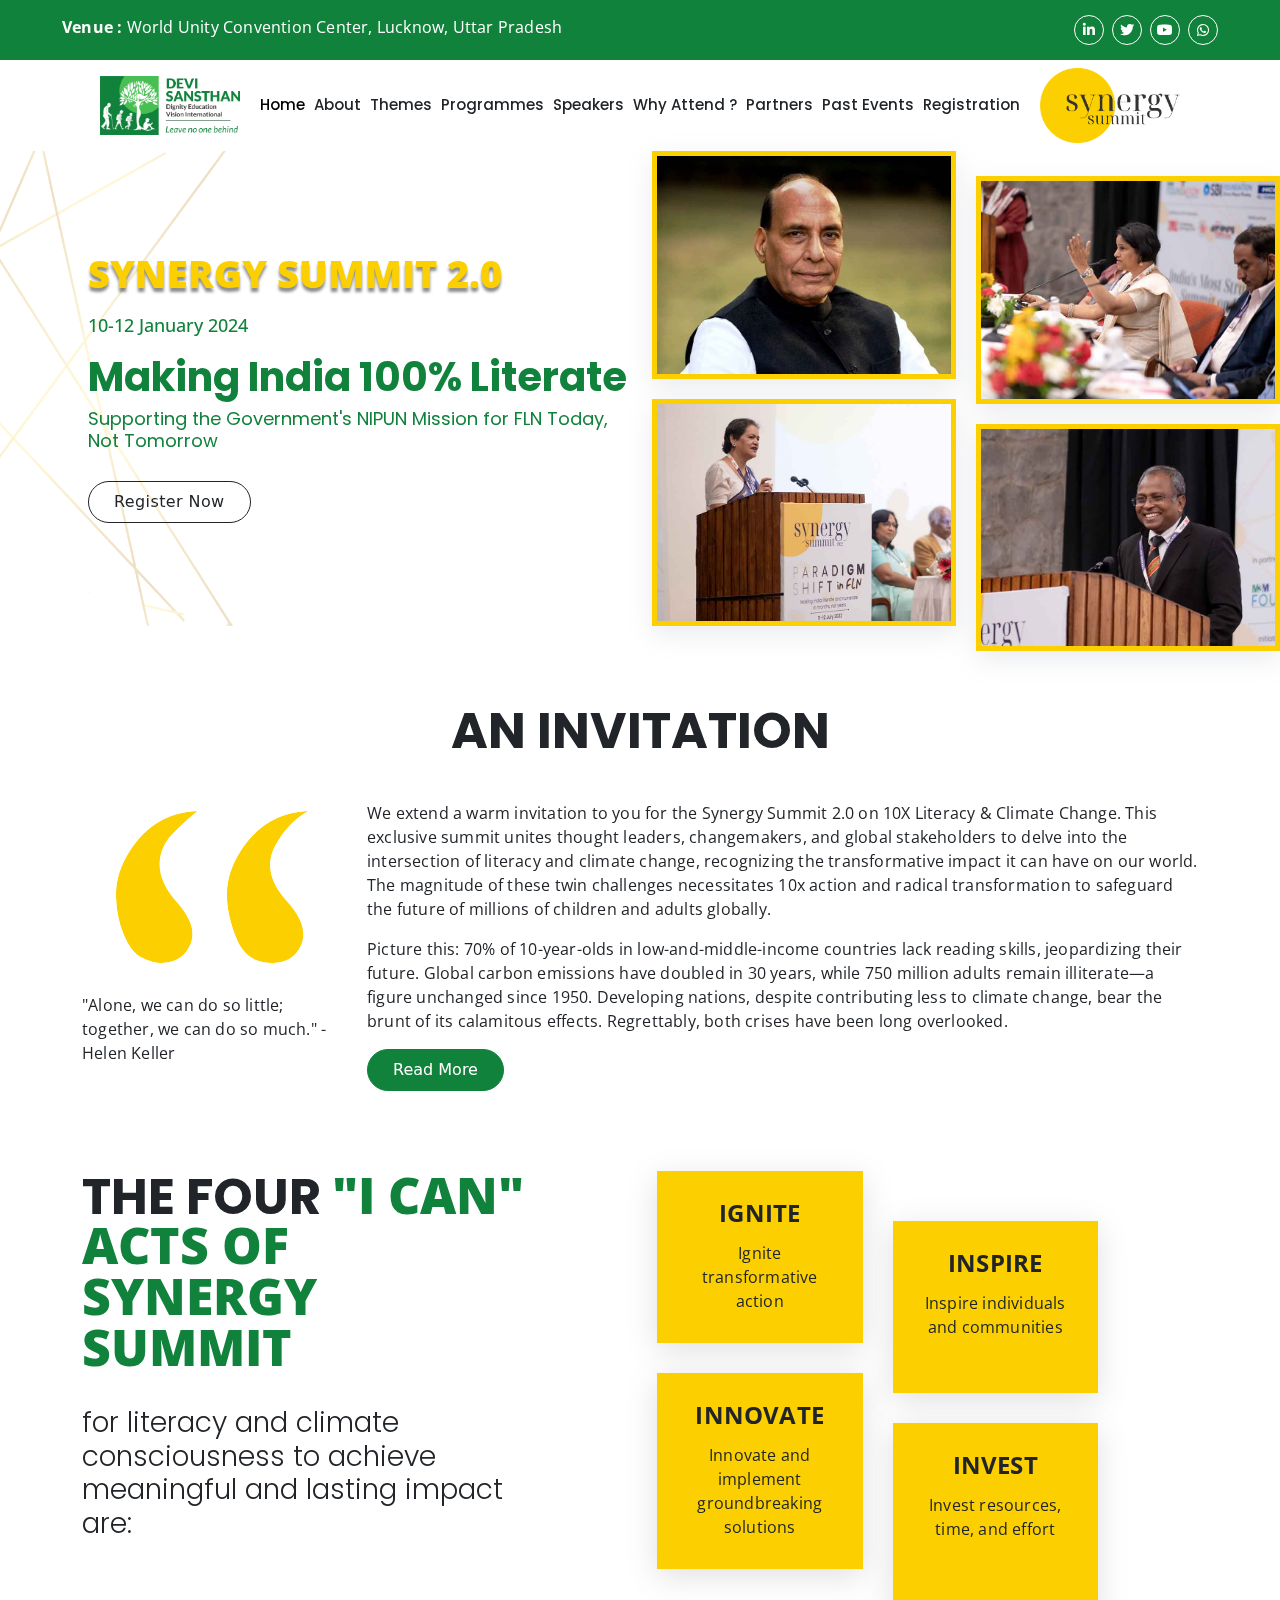
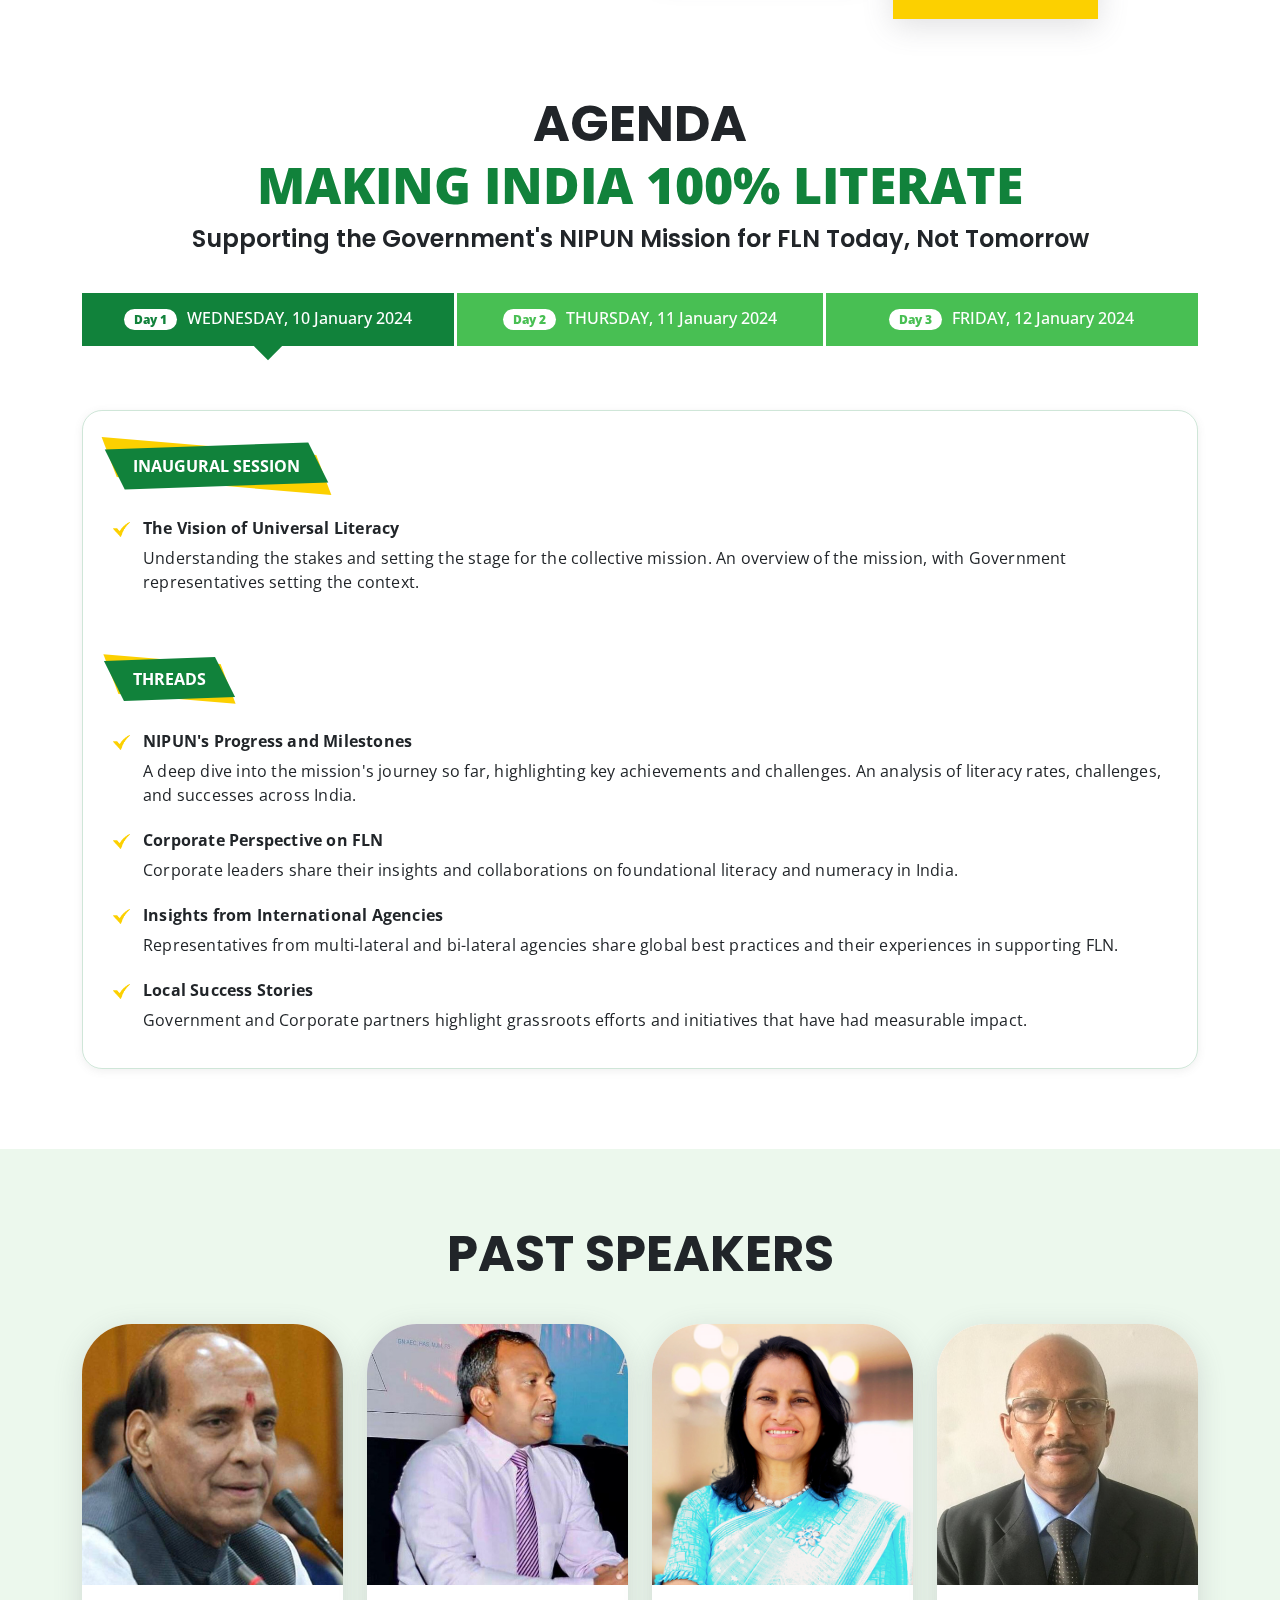
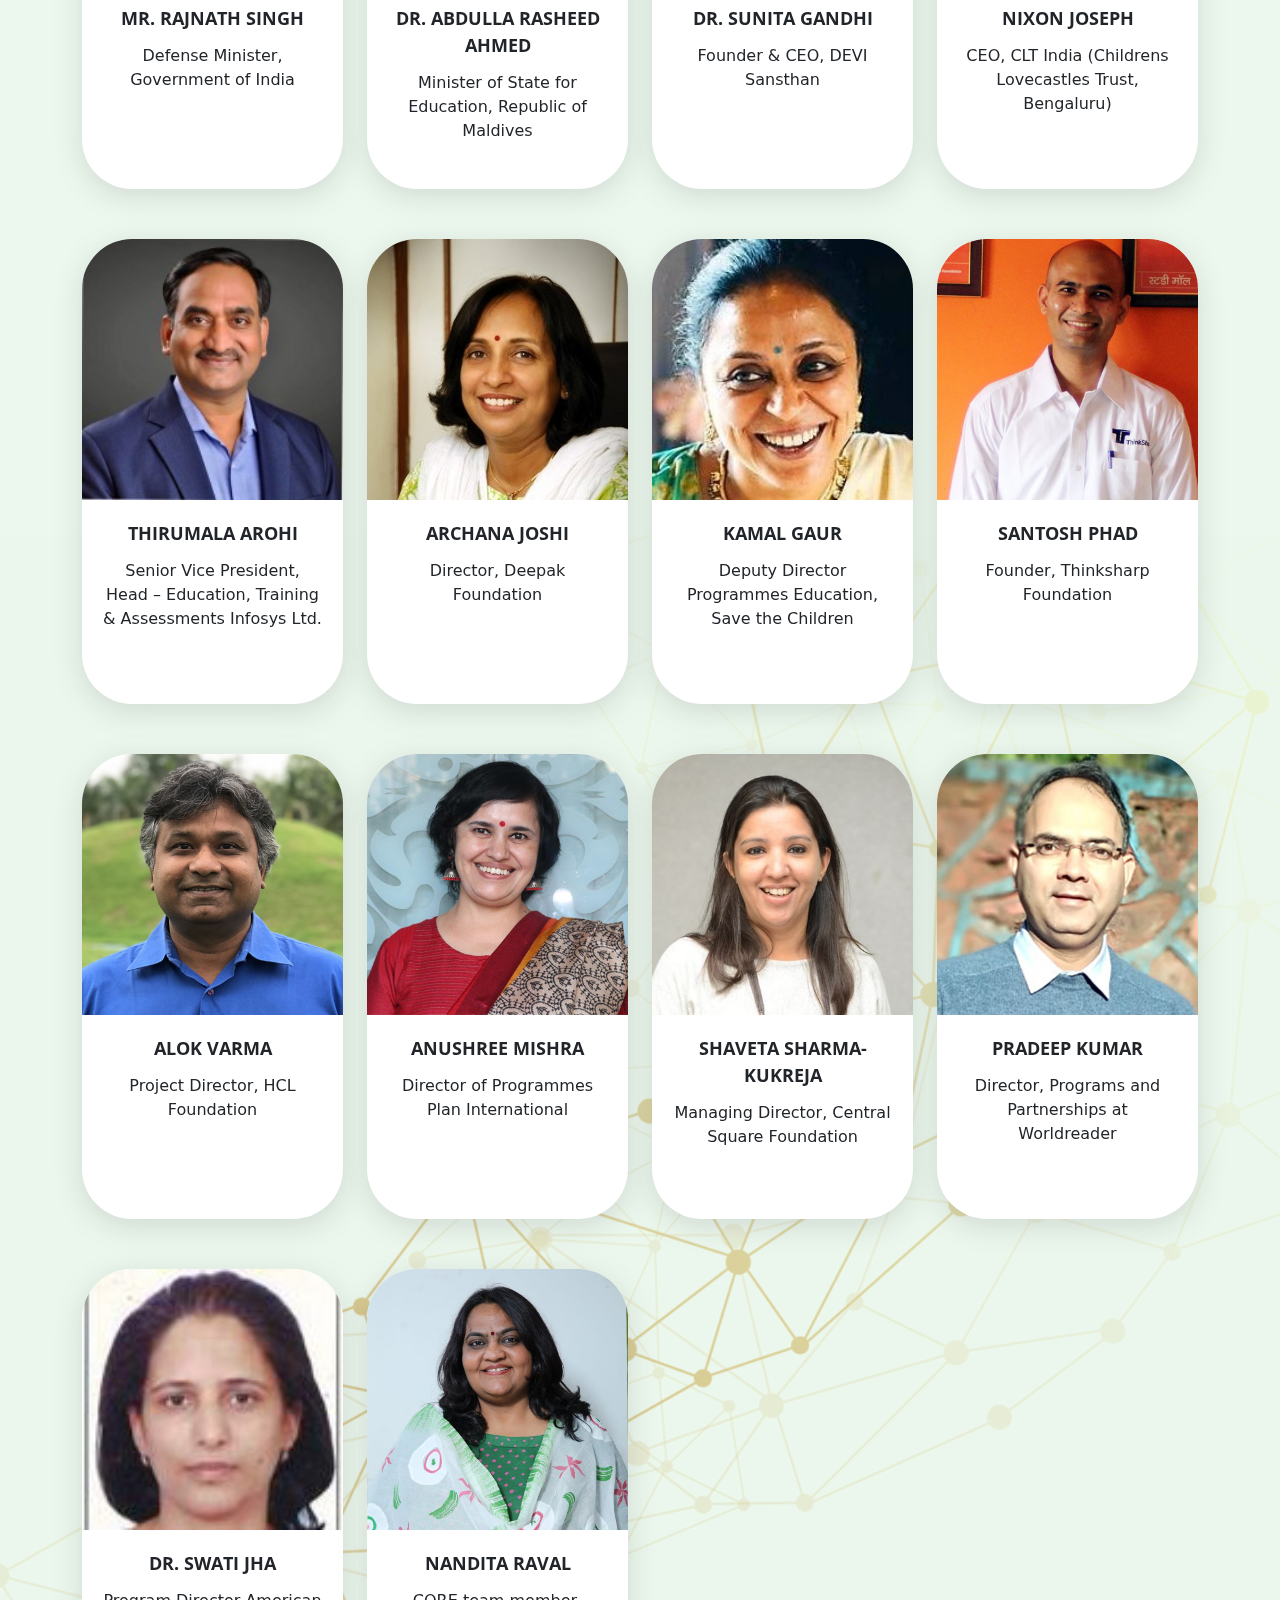
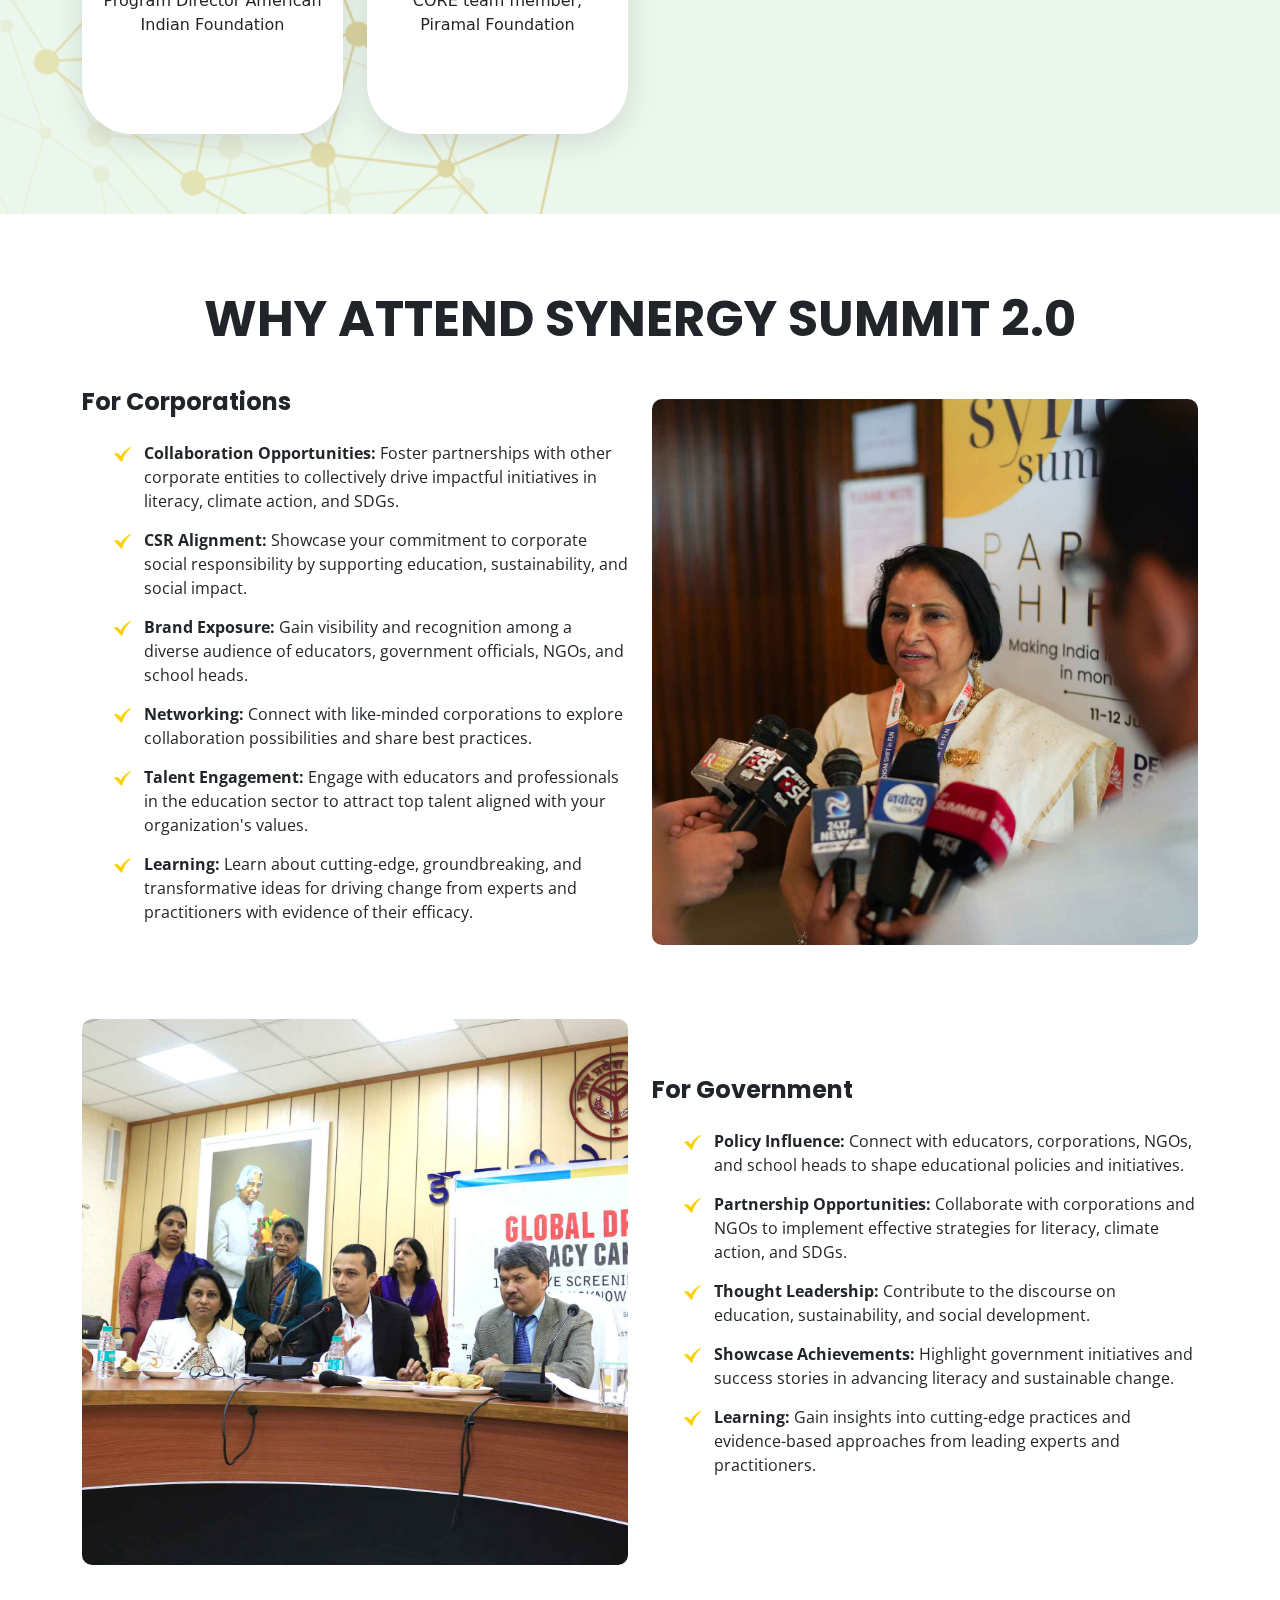
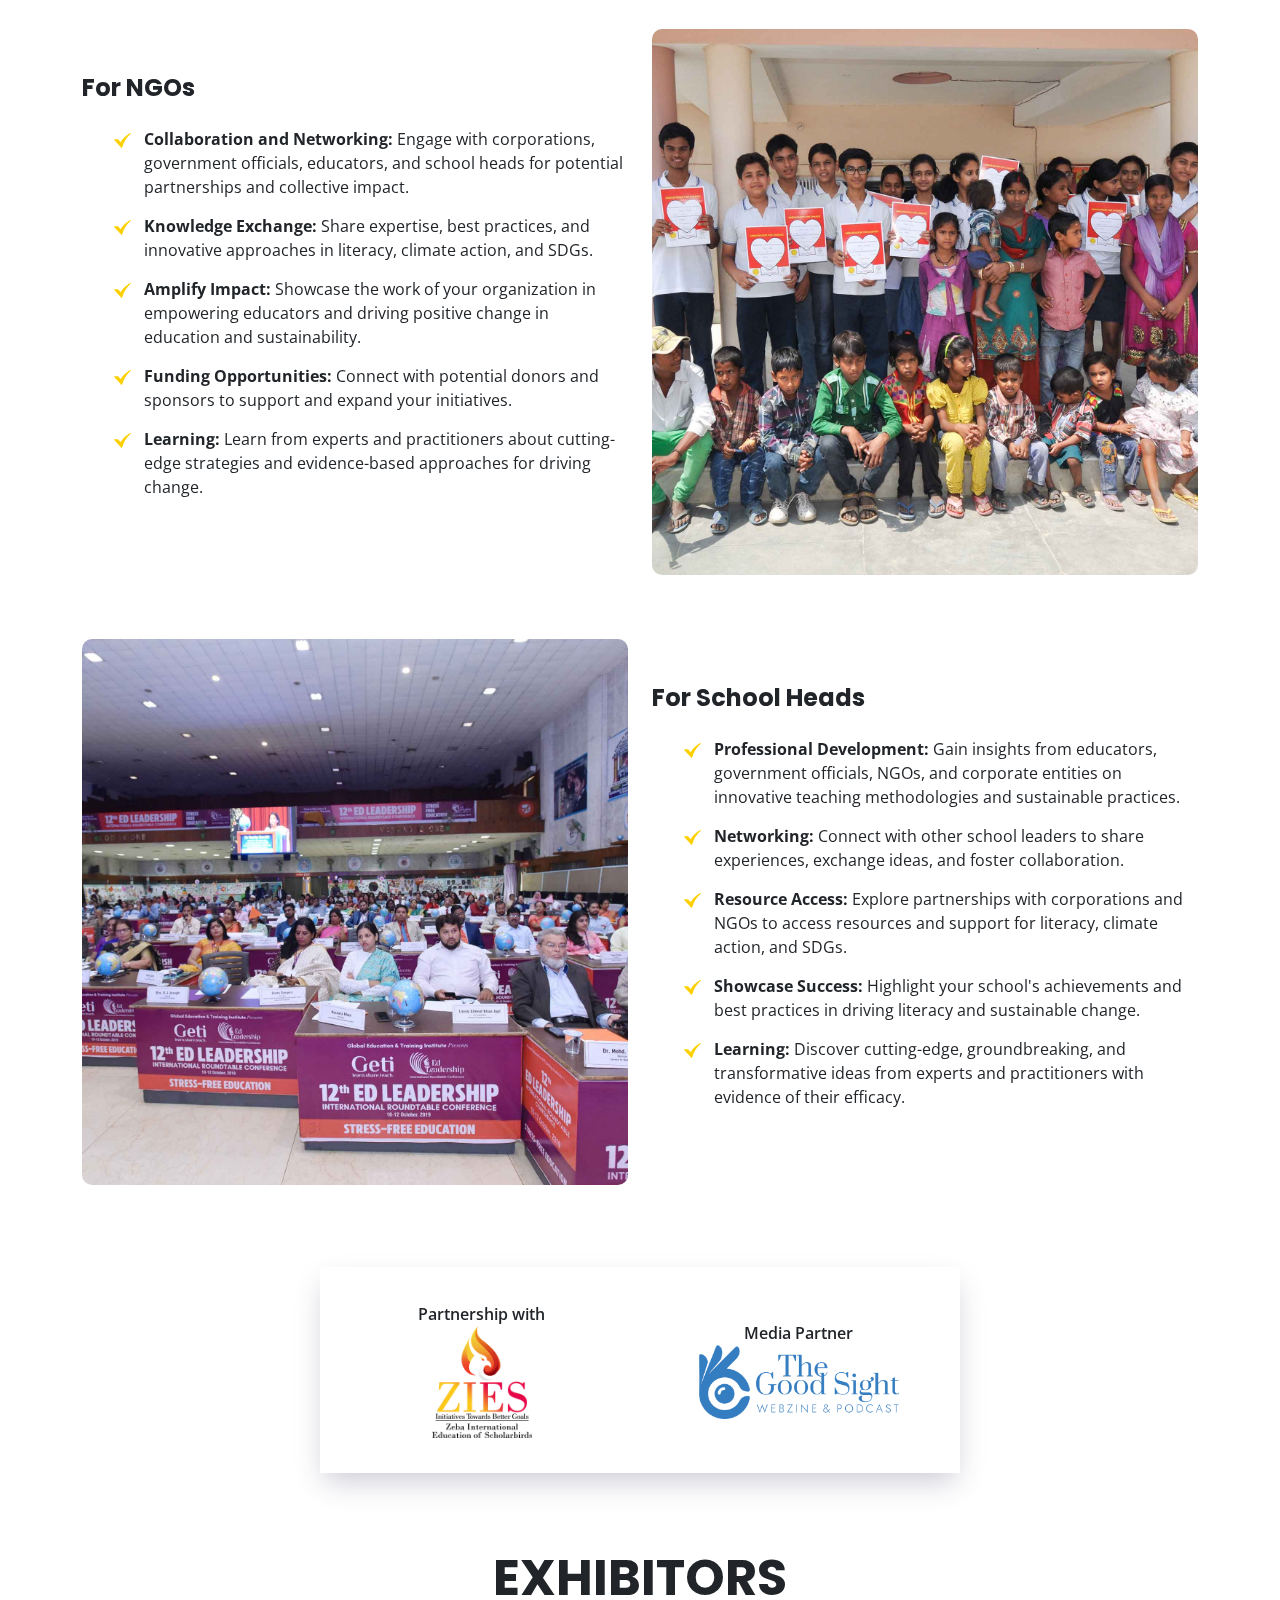
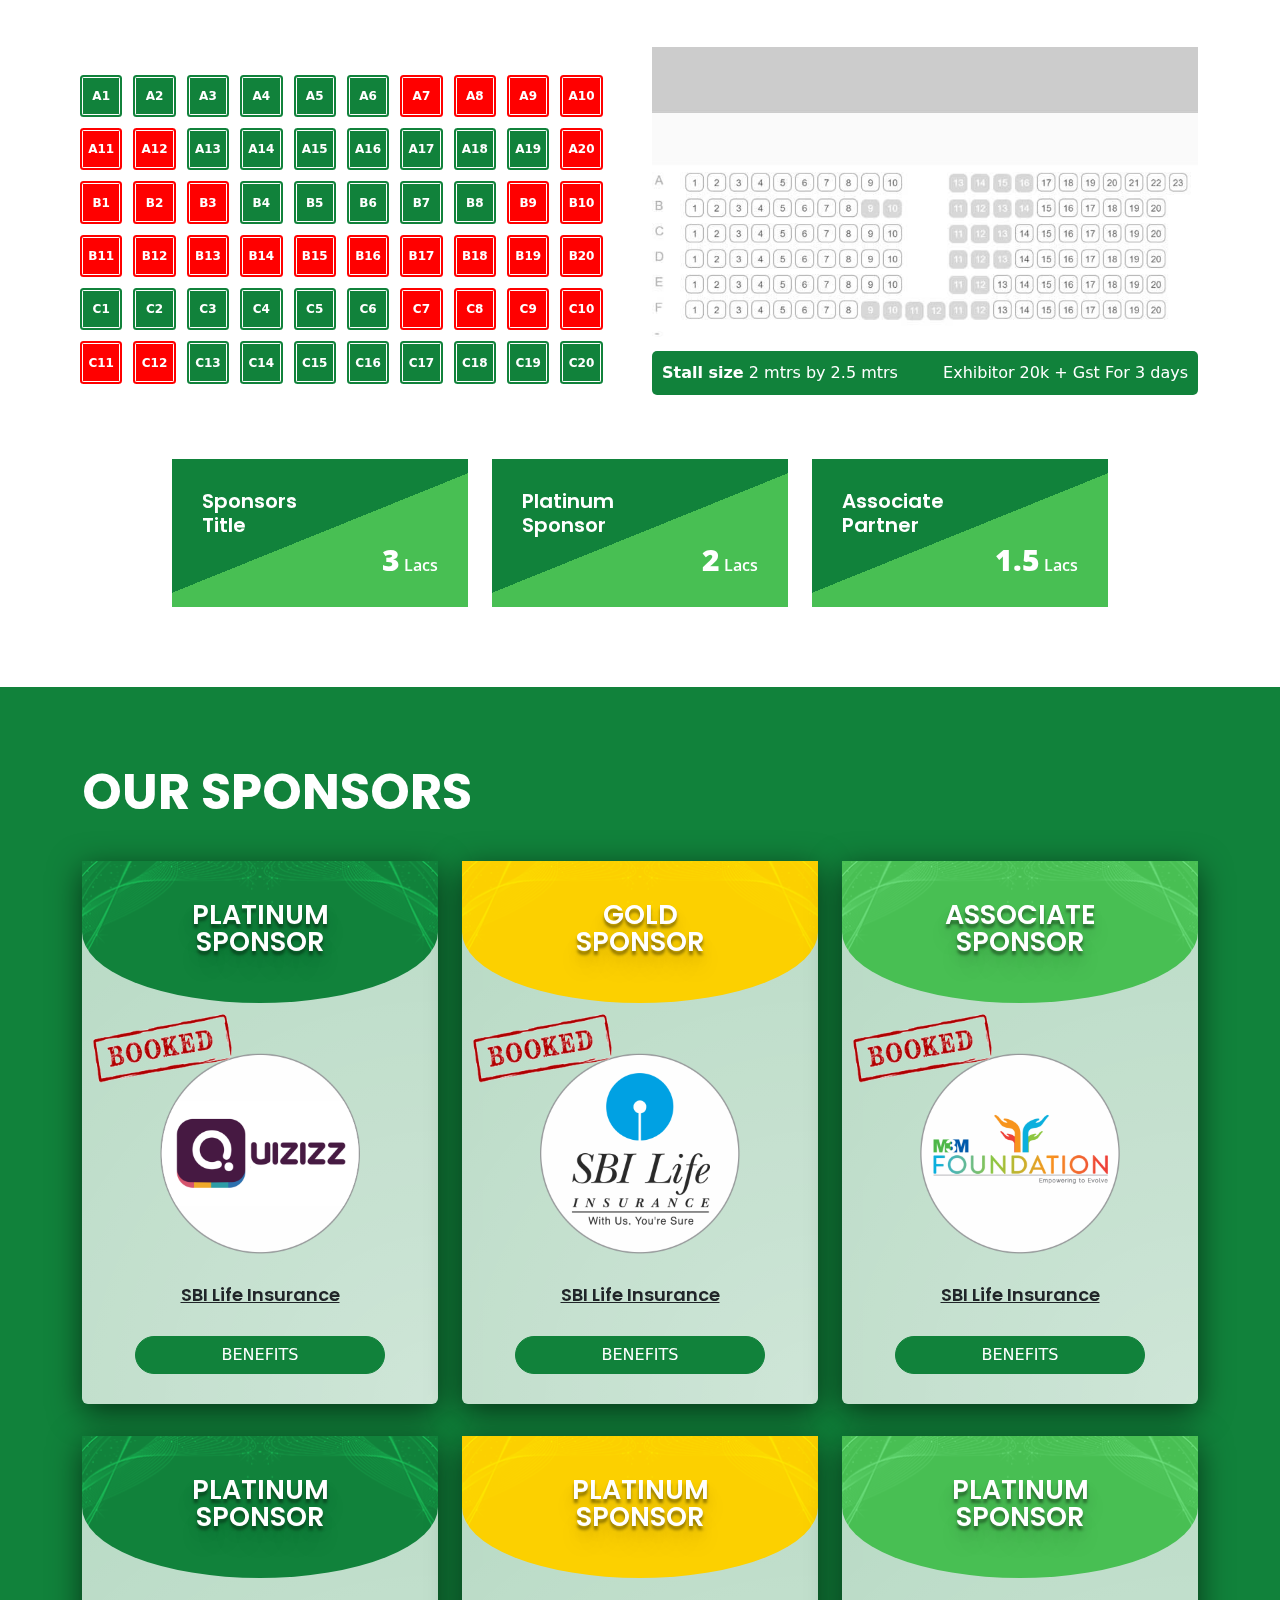
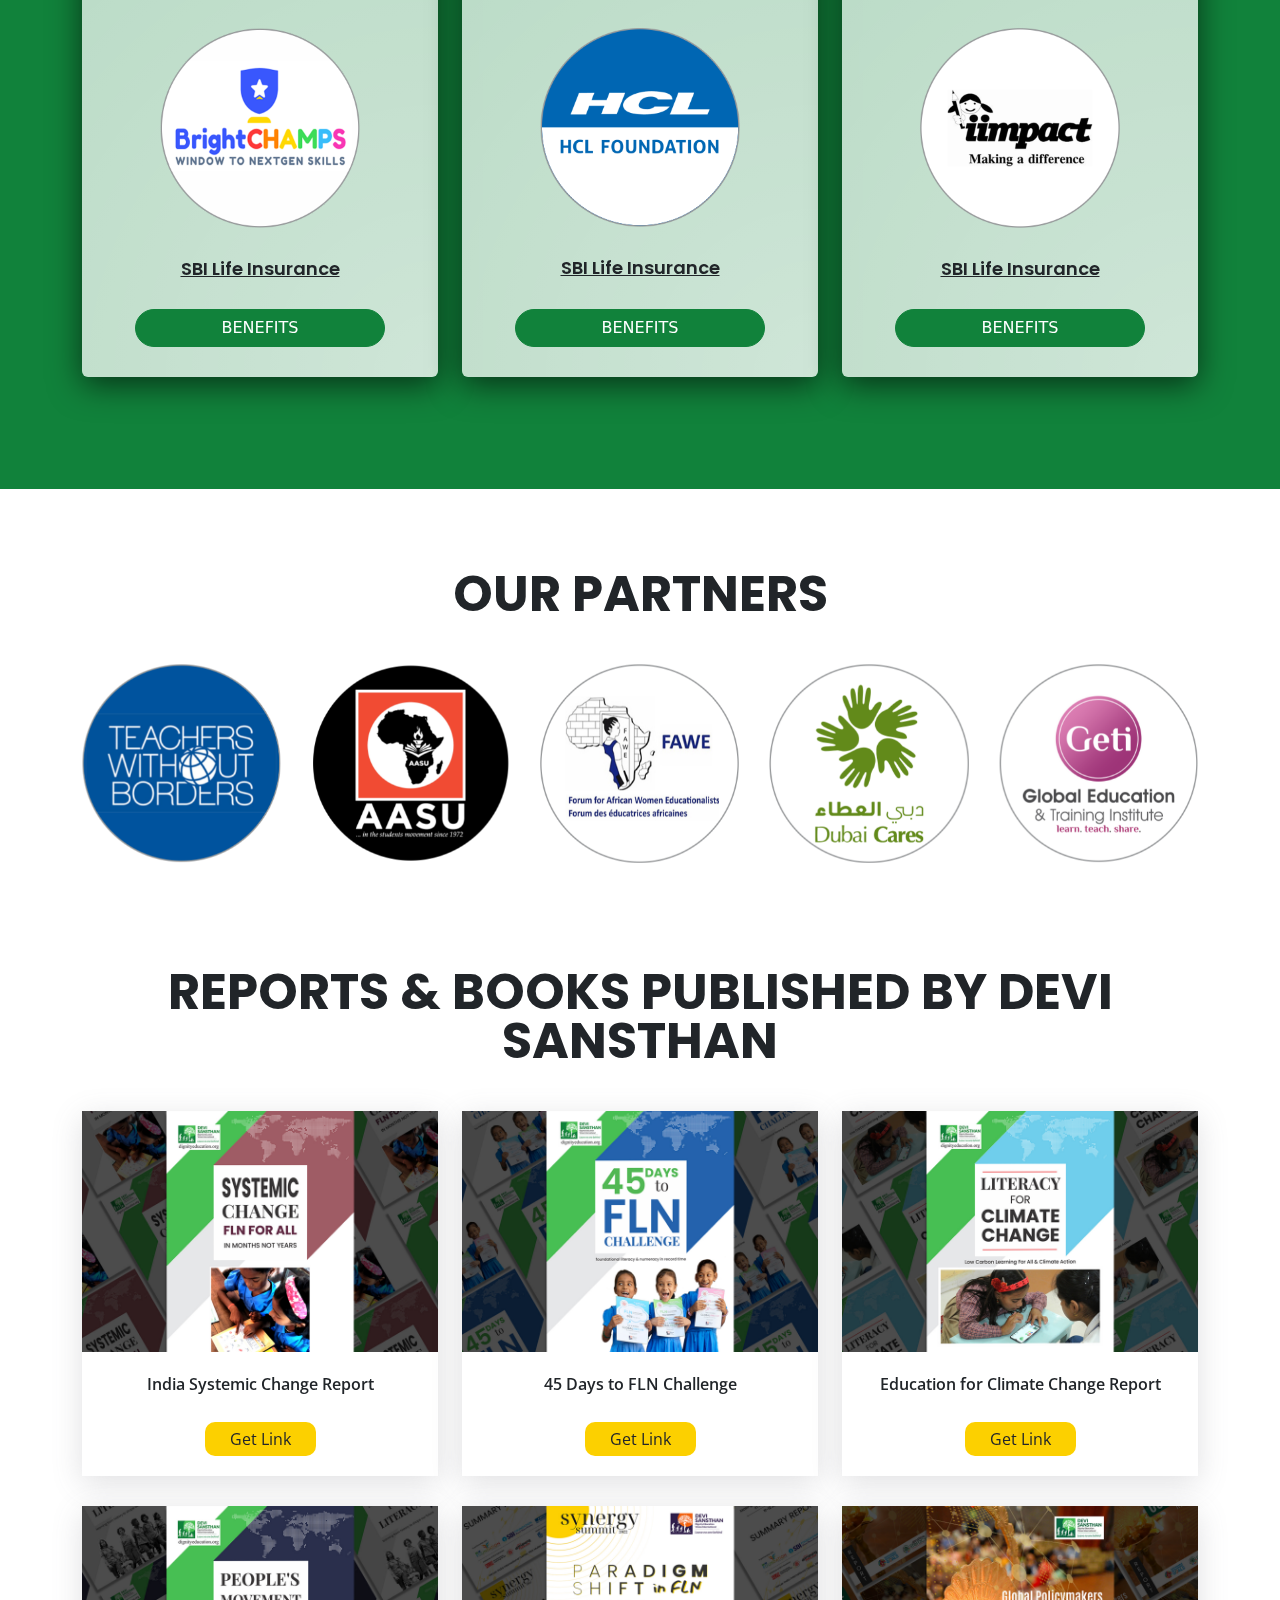
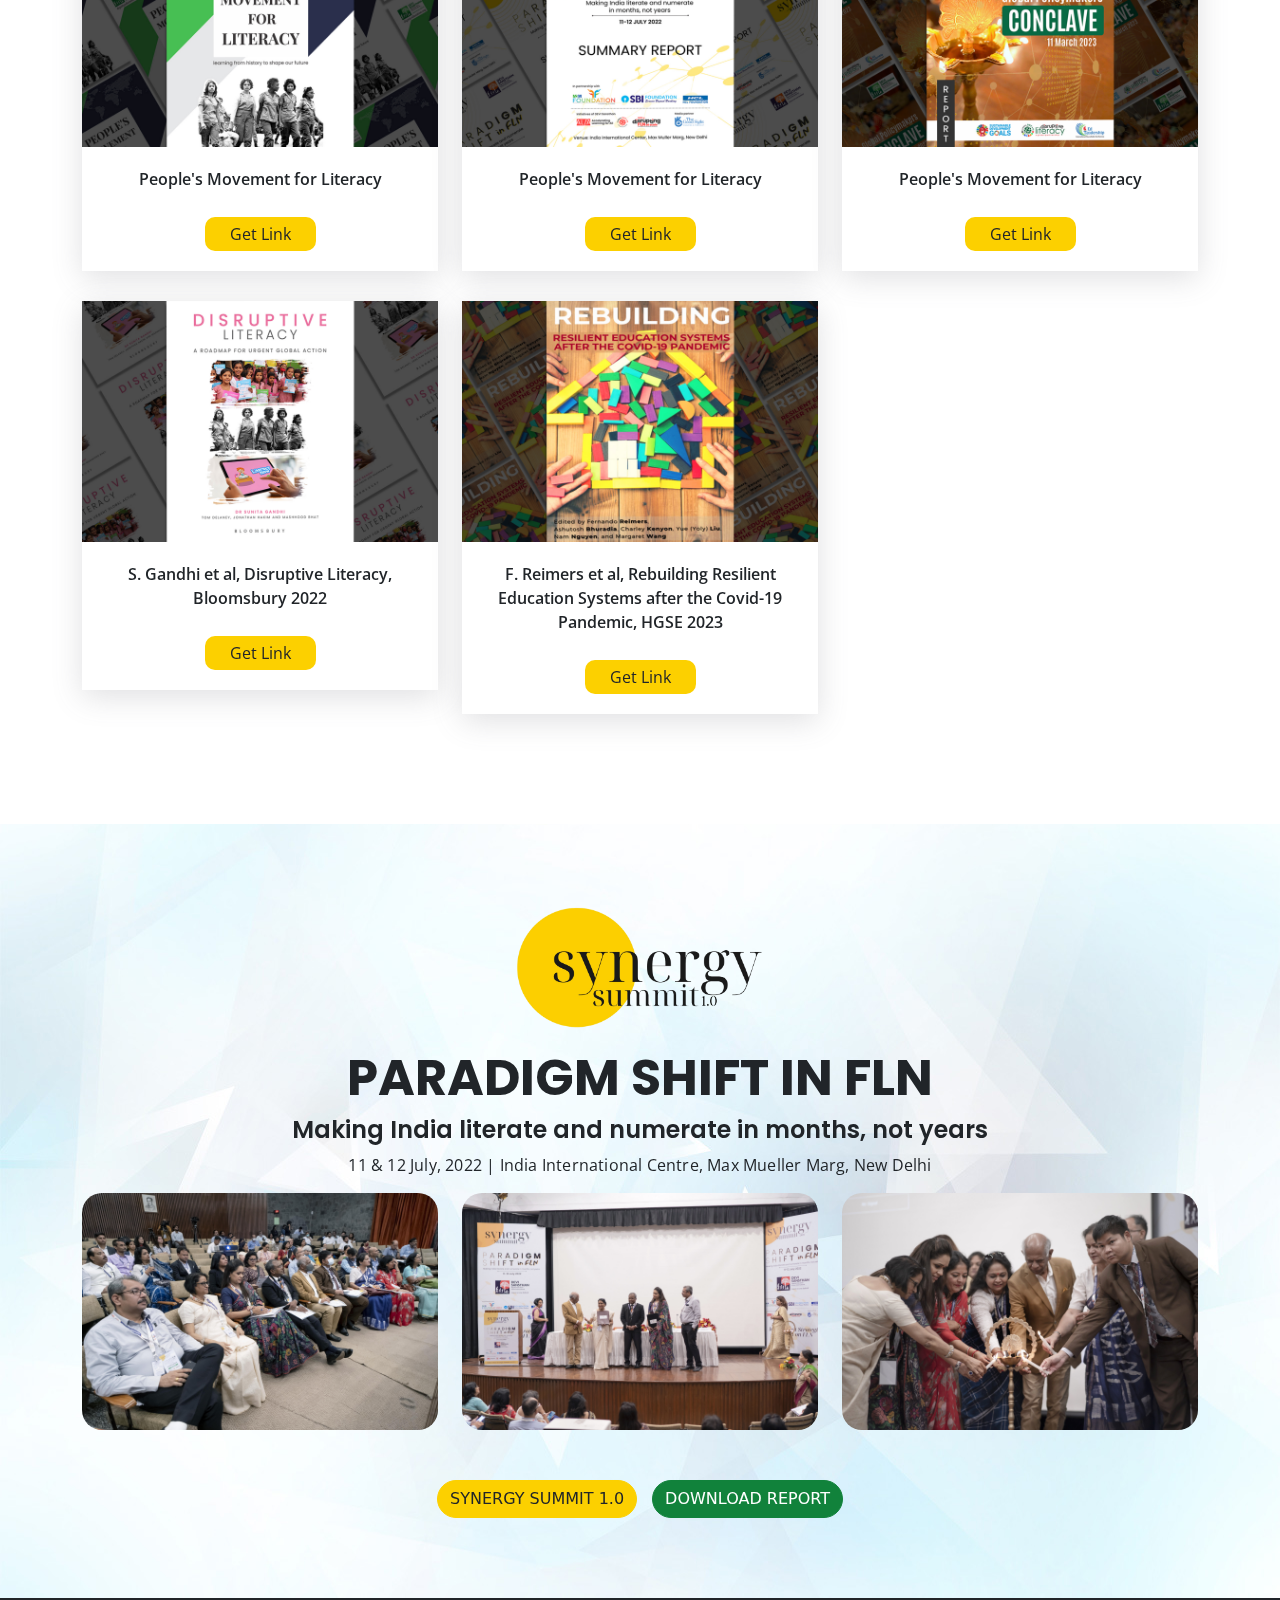
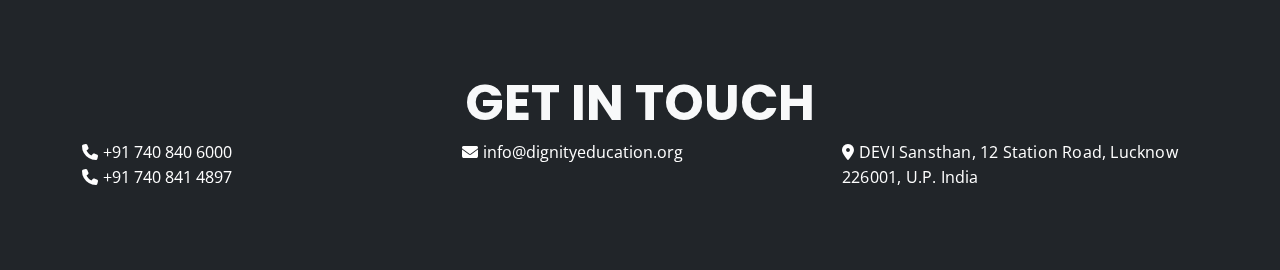
<file: index.html>
<!DOCTYPE html>
<html lang="en">
  <head>
    <meta charset="UTF-8" />
    <meta name="viewport" content="width=device-width, initial-scale=1.0" />
    <link rel="shortcut icon" href="images/favicon.ico" />
    <title>
      Synergy Summit 2023 | 10X Literacy: Uniting Climate Action & SDGs for
      Sustainable Change
    </title>
    <link rel="stylesheet" href="css/main.css" />
    <link
      rel="stylesheet"
      href="https://cdnjs.cloudflare.com/ajax/libs/font-awesome/6.4.0/css/all.min.css"
    />
    <link rel="stylesheet" href="vendor/css/bootstrap.min.css" />
    <link rel="stylesheet" href="vendor/css/owl.carousel.min.css" />
  </head>
  <body>
    <header>
      <div class="top-header">
        <div class="container">
          <div class="row">
            <div class="col-lg-6 col-md-12">
              <p>
                <strong>Venue <span>:</span> </strong>World Unity Convention
                Center, Lucknow, Uttar Pradesh
              </p>
            </div>
            <div class="col-lg-6 col-md-12">
              <ul class="social-media">
                <li>
                  <a
                    href="https://www.linkedin.com/in/dr-sunita-gandhi/"
                    target="_blank"
                    ><i class="fa-brands fa-linkedin-in"></i
                  ></a>
                </li>
                <li>
                  <a
                    href="https://twitter.com/DEVI_Sansthan?t=CN6X6hIEVtw6WJ7oGnbNoQ&s=09"
                    target="_blank"
                    ><i class="fa-brands fa-twitter"></i
                  ></a>
                </li>
                <li>
                  <a
                    href="https://www.youtube.com/@DEVISansthan"
                    target="_blank"
                    ><i class="fa-brands fa-youtube"></i
                  ></a>
                </li>
                <li>
                  <a href="tel:91 740 840 6000" target="_blank"
                    ><i class="fa-brands fa-whatsapp"></i
                  ></a>
                </li>
              </ul>
            </div>
          </div>
        </div>
      </div>
      <div class="main-header">
        <nav id="navbar_top" class="navbar navbar-expand-lg">
          <a class="navbar-brand" href="#">
            <img src="images/devi-logo.png" alt="" class="img-fluid" />
          </a>
          <a class="secondory-logo-mobile" href="#">
            <img src="images/Synergy-logo-02.png" alt="" class="img-fluid" />
          </a>
          <button
            class="navbar-toggler"
            type="button"
            data-bs-toggle="collapse"
            data-bs-target="#navbarSupportedContent"
            aria-controls="navbarSupportedContent"
            aria-expanded="false"
            aria-label="Toggle navigation"
          >
            <span class="navbar-toggler-icon"></span>
          </button>
          <div class="collapse navbar-collapse" id="navbarSupportedContent">
            <ul class="navbar-nav mx-auto">
              <li class="nav-item">
                <a class="nav-link active" aria-current="page" href="#home"
                  >Home</a
                >
              </li>
              <li class="nav-item">
                <a class="nav-link" href="#About">about</a>
              </li>
              <li class="nav-item">
                <a class="nav-link" href="#Themes">themes</a>
              </li>
              <li class="nav-item">
                <a class="nav-link" href="#Programme">programmes</a>
              </li>
              <li class="nav-item">
                <a class="nav-link" href="#Speakers">speakers</a>
              </li>
              <li class="nav-item">
                <a class="nav-link" href="#whyattendsummit">why attend ?</a>
              </li>
              <li class="nav-item">
                <a class="nav-link" href="#ourpartners">partners</a>
              </li>
              <li class="nav-item">
                <a class="nav-link" href="#past-event">Past events</a>
              </li>
              <li class="nav-item">
                <a class="nav-link" href="Register.aspx">registration</a>
              </li>
            </ul>
          </div>
          <a class="secondory-logo" href="#">
            <img src="images/Synergy-logo-02.png" alt="" class="img-fluid" />
          </a>
        </nav>
      </div>
    </header>

    <!-- Header End Here  -->

    <main>
      <section class="hero-section for-desktop" id="home">
        <div class="container-fluid">
          <div class="row">
            <div class="col-md-6">
              <h6 class="secondaru-hero">
                <span>Synergy Summit 2.0</span>
              </h6>
              <span class="summit-date">10-12 January 2024</span>
              <h4 class="top-hero-content">Making India 100% Literate</h4>
              <h5 class="bottom-hero-content">
                Supporting the Government's NIPUN Mission for FLN Today, Not
                Tomorrow
              </h5>
              <div class="hero-links">
                <a
                  class="btn btn-transparent"
                  href="Register.aspx"
                  role="button"
                  >Register Now</a
                >
              </div>
            </div>
            <div class="col-md-6">
              <div class="hero-side">
                <div class="hero-item">
                  <img
                    src="images/partners/hero-04.jpg"
                    alt=""
                    class="img-fluid"
                  />
                </div>
                <div class="hero-item">
                  <img
                    src="images/partners/hero-01.jpg"
                    alt=""
                    class="img-fluid"
                  />
                </div>
                <div class="hero-item">
                  <img
                    src="images/partners/hero-02.jpg"
                    alt=""
                    class="img-fluid"
                  />
                </div>
                <div class="hero-item">
                  <img
                    src="images/partners/hero-03.jpg"
                    alt=""
                    class="img-fluid"
                  />
                </div>
              </div>
            </div>
          </div>
        </div>
      </section>

      <section class="hero-section for-mobile" id="home">
        <div class="top-bg">
          <img
            src="images/partners/main-hero-mobile.jpg"
            alt=""
            class="img-fluid"
          />
        </div>
        <div class="container">
          <div class="row">
            <div class="col-md-12">
              <span class="summit-date">10-12 January 2024</span>
              <h6 class="secondaru-hero">
                <span>Synergy Summit 2.0</span>
              </h6>
              <h5 class="bottom-hero-content">
                An Education for Sustainable Change
              </h5>
              <div class="hero-links">
                <a
                  class="btn btn-transparent"
                  href="Register.aspx"
                  role="button"
                  >Register Now</a
                >
              </div>
            </div>
          </div>
        </div>
      </section>

      <section class="about-us" id="About">
        <div class="wrapper bg-opacity-violet">
          <div class="container inner">
            <div class="row justify-content-center">
              <h2 class="display-1 text-center desktop">An invitation</h2>
              <div class="space20"></div>
            </div>
            <div class="row align-items-center">
              <div class="col-lg-3">
                <img src="images/colan.png" class="quoted" />
                <p class="lead text">
                  "Alone, we can do so little; together, we can do so much." -
                  Helen Keller
                </p>
              </div>
              <!--/column -->
              <div class="space40 d-lg-none"></div>
              <div class="col-lg-9 pl-60 pl-md-15">
                <h2 class="display-1 text-center mobile">An invitation</h2>
                <div class="space20"></div>
                <p class="lead text">
                  We extend a warm invitation to you for the Synergy Summit 2.0
                  on 10X Literacy & Climate Change. This exclusive summit unites
                  thought leaders, changemakers, and global stakeholders to
                  delve into the intersection of literacy and climate change,
                  recognizing the transformative impact it can have on our
                  world. The magnitude of these twin challenges necessitates 10x
                  action and radical transformation to safeguard the future of
                  millions of children and adults globally.
                </p>
                <p class="lead text">
                  Picture this: 70% of 10-year-olds in low-and-middle-income
                  countries lack reading skills, jeopardizing their future.
                  Global carbon emissions have doubled in 30 years, while 750
                  million adults remain illiterate—a figure unchanged since
                  1950. Developing nations, despite contributing less to climate
                  change, bear the brunt of its calamitous effects. Regrettably,
                  both crises have been long overlooked.
                </p>
                <button
                  type="button"
                  class="btn btn-primary"
                  data-bs-toggle="modal"
                  data-bs-target="#staticBackdrop"
                >
                  Read More
                </button>

                <!-- Modal -->
                <div
                  class="modal fade"
                  id="staticBackdrop"
                  data-bs-backdrop="static"
                  data-bs-keyboard="false"
                  tabindex="-1"
                  aria-labelledby="staticBackdropLabel"
                  aria-hidden="true"
                >
                  <div class="modal-dialog">
                    <div class="modal-content">
                      <div class="modal-header">
                        <h2 class="modal-title" id="staticBackdropLabel">
                          About
                        </h2>
                        <button
                          type="button"
                          class="btn-close"
                          data-bs-dismiss="modal"
                          aria-label="Close"
                        ></button>
                      </div>
                      <div class="modal-body">
                        <p class="lead text">
                          We extend a warm invitation to you for the Synergy
                          Summit 2.0 on 10X Literacy & Climate Change. This
                          exclusive summit unites thought leaders, changemakers,
                          and global stakeholders to delve into the intersection
                          of literacy and climate change, recognizing the
                          transformative impact it can have on our world. The
                          magnitude of these twin challenges necessitates 10x
                          action and radical transformation to safeguard the
                          future of millions of children and adults globally.
                        </p>
                        <p class="lead text">
                          Picture this: 70% of 10-year-olds in
                          low-and-middle-income countries lack reading skills,
                          jeopardizing their future. Global carbon emissions
                          have doubled in 30 years, while 750 million adults
                          remain illiterate—a figure unchanged since 1950.
                          Developing nations, despite contributing less to
                          climate change, bear the brunt of its calamitous
                          effects. Regrettably, both crises have been long
                          overlooked.
                        </p>
                        <p class="lead text">
                          We need to swiftly develop transformative pedagogy,
                          policies, and engage communities in a widespread
                          movement to challenge the current state of affairs.
                          The inspiring efforts of young climate activists, for
                          example, serve as a powerful demonstration of the
                          potential of youth in driving meaningful change.
                        </p>
                        <p class="lead text">
                          Let's unite and collaborate. Let's participate in
                          strategic discussions, get inspired, and explore
                          opportunities to create significant change in literacy
                          and climate action today.
                        </p>
                        <p class="lead text">
                          Your involvement is highly valued and essential. We
                          warmly welcome your participation.
                        </p>
                        <p>
                          <strong>Sunita Gandhi</strong><br />

                          Founder, DEVI Sansthan (Dignity, Education, Vision
                          International)<br />
                          Former Economist, The World Bank, USA<br />
                          PhD, Physics, Cambridge University, UK<br />
                          Chief Advisor, Academics, World’s Largest School, City
                          Montessori School, India
                        </p>
                      </div>
                    </div>
                  </div>
                </div>
              </div>
              <!--/.row -->
            </div>
          </div>
        </div>
      </section>

      <section class="inspire-section">
        <div class="container">
          <div class="row">
            <div class="col-md-5">
              <h2 class="display-1">
                THE FOUR
                <span class="primary-sub-heading">
                  "I CAN" ACTS OF SYNERGY SUMMIT
                </span>
              </h2>
              <h3 class="tertiary-heads">
                for literacy and climate consciousness to achieve meaningful and
                lasting impact are:
              </h3>
            </div>
            <div class="col-md-7">
              <div class="inspire-grid">
                <div class="box bg-yellow">
                  <p class="display-4">IGNITE</p>
                  <p class="m-0">Ignite transformative action</p>
                </div>
                <!--/column -->
                <div class="box bg-light-gray">
                  <p class="display-4">INSPIRE</p>
                  <p class="m-0">Inspire individuals and communities</p>
                  <!--/.box -->
                </div>
                <!--/column -->
                <div class="box bg-yellow">
                  <p class="display-4">INNOVATE</p>
                  <p class="m-0">
                    Innovate and implement groundbreaking solutions
                  </p>
                </div>
                <!--/column -->
                <div class="box bg-light-gray">
                  <p class="display-4">INVEST</p>
                  <p class="m-0">Invest resources, time, and effort</p>
                </div>
                <!--/column -->
              </div>
            </div>
          </div>
        </div>
      </section>

      <section class="our-themes" id="Themes">
        <div class="wrapper">
          <div class="container">
            <div class="row">
              <div class="col-md-12">
                <h2 class="text-center">Themes / Discussion Topics</h2>
                <div class="space20"></div>
              </div>
            </div>
            <div class="row">
              <div class="col-md-12">
                <div class="row">
                  <div class="col-md-4">
                    <div class="box">
                      <div class="themescontent">
                        <h4 class="theme-heading">Theme One</h4>
                        <p class="lead text-center">
                          Pedagogy for 10X Literacy & Climate Action
                        </p>
                      </div>
                      <button
                        type="button"
                        class="btn btn-primary"
                        data-bs-toggle="modal"
                        data-bs-target="#themeOne"
                      >
                        Read More
                      </button>

                      <!-- Modal -->
                      <div
                        class="modal fade"
                        id="themeOne"
                        tabindex="-1"
                        aria-labelledby="exampleModalLabel"
                        aria-hidden="true"
                      >
                        <div class="modal-dialog">
                          <div class="modal-content">
                            <div class="modal-header">
                              <h2 class="modal-title" id="exampleModalLabel">
                                Pedagogy for 10X Literacy & Climate Action
                              </h2>
                              <button
                                type="button"
                                class="btn-close"
                                data-bs-dismiss="modal"
                                aria-label="Close"
                              ></button>
                            </div>
                            <div class="modal-body">
                              <p>
                                Discover groundbreaking pedagogical approaches
                                that accelerate literacy and climate change
                                education. Explore success stories, innovative
                                methods, and ideas for achieving 10X literacy
                                while integrating climate change topics.
                                Experience a compelling case study on ALfA
                                (Accelerating Learning for All), showcasing the
                                potential for transformation.
                              </p>
                              <h3>Disruptive Literacy ALfA</h3>
                              <p>
                                Slow speeds of learning are the greatest
                                challenge in education. Even after five years of
                                schooling about half the children cannot read,
                                write or do mathematics at the grade level. We
                                do not have five more years to build up the
                                skills of the children currently in our
                                classrooms, many of whom are greatly lagging
                                behind in the foundational skills after the
                                COVID school closures of nearly two years.
                                Clearly, highly disruptive methods are now
                                required immediately, so that no child remains
                                without the foundational skills this year
                                itself, or the results will be further
                                devastating.
                              </p>
                              <p>
                                What if we shared new disruptive methods of
                                teaching that are making it possible to reach
                                grade-level FLN skills in 5 months or less for
                                the vast majority of primary-aged children who
                                attend regular school.
                              </p>
                              <p>
                                Accelerating Learning for All or ALfA is a
                                groundbreaking new pedagogy incorporated in the
                                Global Dream Toolkits that radically speeds up
                                learning by all children. There are short
                                modules inside the Toolkit that are arranged
                                step-wise from known to unknown and simple to
                                complex. These help children scaffold learning
                                by working in pairs to dramatically improve
                                learning outcomes. This new transformative
                                pedagogy further empowers children with the 21st
                                Century Skills of Collaboration, Communication,
                                Creativity, Critical Thinking, Character, and
                                Citizenship, as anticipated by NIPUN Bharat
                                Mission and the New Education Policy of India.
                              </p>
                              <p>
                                ALfA enables transformative change. Its reverse
                                methodology dramatically alters our thinking
                                about teaching and learning. ALfA is not an
                                incremental change made to an existing system of
                                education, but rather a paradigm shift, much
                                like the new smartphone is to the old landline
                                phone, that employs vastly different thinking
                                and design. Global Dream Toolkits were born out
                                of experimental work in the laboratories of
                                slums and villages. They have proven to be
                                effective in different settings including in the
                                government schools.
                              </p>
                              <h3 class="color-blue">How ALfA saves paper</h3>
                              <ul>
                                <li>
                                  • Thin Booklets: The ALFA booklets are
                                  one-tenth the number of pages: 32+12+32 pages
                                  for reading, writing and arithmetic, that's
                                  all. Compare this to 180-page textbooks and
                                  equally thick workbooks. Only half of the
                                  number of ALFA booklets are needed as they are
                                  a shared resource between a pair of children,
                                  and kept in the school. Taken into
                                  consideration all the above factor only 18
                                  pages/child is required to make any child FLN
                                  capable.
                                </li>
                                <li>
                                  • Reusable: The ALFA booklets are not
                                  class-wise: When resources are low, the
                                  booklets may be shared across the classes.
                                  Children often go beyond class levels as they
                                  are not stopped by age/grade limitations. At
                                  the same time ALFA booklets are used for two
                                  to three years if maintained this further
                                  reduces the impact to another half or a third.
                                  Apart from this no workbooks are needed: This
                                  alone saves tons of paper every year.
                                </li>
                                <li>
                                  • ALfANow App: With the accessibility of
                                  projectors inside the classroom the teachers
                                  can use the ALfANow App so as to make the
                                  children FLN capable, making it a resource
                                  cost effective and having no negative effect
                                  on the environment.
                                </li>
                              </ul>
                              <p>
                                ALfA also uses locally available, reusable or
                                biodegradable materials.
                              </p>
                              <ul>
                                <li>
                                  <a
                                    href="https://www.iea.org/reports/pulp-and-paper"
                                    target="_blank"
                                    >Paper industry causes 190 megatonnes of
                                    CO2e emissions. About 0.4% of global
                                    emissions. 0.4 tonnes CO2e per tonne of
                                    paper.</a
                                  >
                                </li>
                                <li>
                                  <a
                                    href="https://ourworldindata.org/emissions-by-sector"
                                    target="_blank"
                                  >
                                    About 0.6% of global emissions</a
                                  >
                                </li>
                              </ul>
                            </div>
                          </div>
                        </div>
                      </div>
                    </div>
                  </div>

                  <div class="col-md-4">
                    <div class="box two">
                      <div class="themescontent">
                        <h4 class="theme-heading">Theme Two</h4>
                        <p class="lead text-center">
                          Policy as an Enabler for 10X Literacy & Climate Change
                        </p>
                      </div>

                      <button
                        type="button"
                        class="btn btn-primary"
                        data-bs-toggle="modal"
                        data-bs-target="#themeTwo"
                      >
                        Read More
                      </button>

                      <!-- Modal -->
                      <div
                        class="modal fade"
                        id="themeTwo"
                        tabindex="-1"
                        aria-labelledby="exampleModalLabel"
                        aria-hidden="true"
                      >
                        <div class="modal-dialog">
                          <div class="modal-content">
                            <div class="modal-header">
                              <h2 class="modal-title" id="exampleModalLabel">
                                Policy as an Enabler for 10X Literacy & Climate
                                Change
                              </h2>
                              <button
                                type="button"
                                class="btn-close"
                                data-bs-dismiss="modal"
                                aria-label="Close"
                              ></button>
                            </div>
                            <div class="modal-body">
                              <p>
                                Understand the pivotal role of policy in
                                supporting effective pedagogy and maximizing its
                                impact. Engage with comprehensive policy reports
                                covering diverse aspects of literacy and climate
                                change. Learn how strategic policies can create
                                an enabling environment for transformative
                                literacy initiatives, driving sustainable
                                change.
                              </p>
                              <p>
                                <em
                                  >“Just reopening schools is not enough.
                                  Students need intensive support to recover
                                  lost education.” Robert Jenkins, UNICEF Chief
                                  of Education<a
                                    class="hover has-popover color-blue"
                                    tabindex="0"
                                    role="button"
                                    title=""
                                    data-content="Examples of paradigm shifts are the movement of scientific theory from the Ptolemaic system (the earth at the centre of the universe) to the Copernican system (the sun at the centre of the universe), and the movement from Newtonian physics to the theory of relativity and to quantum physics. Examples in education include shift from teacher to student-centered delivery systems, shift in assessments, how curriculum is defined and technology is used, the blurring of the distinct roles of teachers and learners, shift in focus from teaching to learning. "
                                    data-placement="top"
                                    style="width: 350px"
                                    ><sup>1</sup></a
                                  ></em
                                >
                              </p>
                              <p>
                                NIPUN Bharat Mission or National Initiative for
                                Proficiency in Reading with Understanding and
                                Numeracy is launched by the Education Ministry
                                of India under National Education Policy 2020.
                                This scheme ensures that every child in India
                                gains foundational numeracy and literacy by the
                                end of Grade 3. NIPUN Bharat focuses on
                                transforming the monotonous education system
                                into an integrated, enjoyable, all-inclusive and
                                engaging.<a
                                  href="https://www.godigit.com/guides/government-schemes/nipun-bharat-mission#:~:text=NIPUN%20Bharat%20Mission%20or%20National,the%20end%20of%20Grade%203"
                                  target="_blank"
                                  class="color-blue"
                                  ><sup>4</sup></a
                                >
                              </p>
                              <p class="lead">
                                <u
                                  >Sustainable Development Goals by 2030
                                  Unlikely to be Reached Post-COVID</u
                                >
                              </p>
                              <p>
                                Target 4.1 By 2030, ensure that all girls and
                                boys complete free, equitable and quality
                                primary and secondary education leading to
                                relevant and effective learning outcomes. The
                                provision of 12 years of free, publicly-funded,
                                inclusive, equitable, quality primary and
                                secondary education – of which at least nine
                                years are compulsory, leading to relevant
                                learning outcomes – should be ensured for all,
                                without discrimination.<a
                                  href="https://sdg4education2030.org/the-goal"
                                  target="_blank"
                                  class="color-blue"
                                  ><sup>5</sup></a
                                >
                              </p>
                              <p>
                                Target 4.6 By 2030, ensure that all youth and a
                                substantial proportion of adults, both men and
                                women, achieve literacy and numeracy. The
                                principles, strategies and actions for this
                                target are underpinned by the contemporary
                                understanding of literacy as a continuum of
                                proficiency levels in a given context. It goes
                                beyond the understanding of a simple dichotomy
                                of ‘literate’ versus ‘illiterate’. Therefore,
                                action for this target aims at ensuring that by
                                2030, all young people and adults across the
                                world should have achieved relevant and
                                recognized proficiency levels in functional
                                literacy and numeracy skills that are equivalent
                                to levels achieved at successful completion of
                                basic education.<a
                                  href="https://sdg4education2030.org/the-goal"
                                  target="_blank"
                                  class="color-blue"
                                  ><sup>5</sup></a
                                >
                              </p>
                            </div>
                          </div>
                        </div>
                      </div>
                    </div>
                  </div>

                  <div class="col-md-4">
                    <div class="box">
                      <div class="themescontent">
                        <h4 class="theme-heading">Theme Three</h4>
                        <p class="lead text-center">
                          Mass Movement for 10X Literacy & Climate Change
                        </p>
                      </div>
                      <button
                        type="button"
                        class="btn btn-primary"
                        data-bs-toggle="modal"
                        data-bs-target="#themeThree"
                      >
                        Read More
                      </button>

                      <!-- Modal -->
                      <div
                        class="modal fade"
                        id="themeThree"
                        tabindex="-1"
                        aria-labelledby="exampleModalLabel"
                        aria-hidden="true"
                      >
                        <div class="modal-dialog">
                          <div class="modal-content">
                            <div class="modal-header">
                              <h2 class="modal-title" id="exampleModalLabel">
                                Mass Movement for 10X Literacy & Climate Change
                              </h2>
                              <button
                                type="button"
                                class="btn-close"
                                data-bs-dismiss="modal"
                                aria-label="Close"
                              ></button>
                            </div>
                            <div class="modal-body">
                              <p>
                                Witness the power of a people's movement in
                                achieving 10X literacy worldwide. Explore
                                successful examples of mass movements and their
                                impact on literacy and that have transformed
                                communities. Gain insights into the leadership
                                and decision-making required from government
                                bodies to drive and sustain mass movements.
                                Discover how policy supports and amplifies these
                                initiatives.
                              </p>
                            </div>
                          </div>
                        </div>
                      </div>
                    </div>
                  </div>
                </div>
              </div>
            </div>

            <!--/.row -->
            <!--/.row -->
          </div>
          <!-- /.container -->
        </div>
      </section>

      <section class="our-programms" id="Programme">
        <div class="wrapper bg-opacity-rose">
          <div class="container inner">
            <h2 class="text-center">Agenda</h2>
            <h2 class="text-center">
              <span class="primary-sub-heading">
                Making India 100% Literate
              </span>
            </h2>
            <h6 class="four-heading">
              Supporting the Government's NIPUN Mission for FLN Today, Not
              Tomorrow
            </h6>
            <div class="space20"></div>
            <ul
              class="nav nav-pills mb-3 justify-content-center"
              id="pills-tab"
              role="tablist"
            >
              <li class="nav-item" role="presentation">
                <button
                  class="nav-link active"
                  id="pills-home-tab"
                  data-bs-toggle="pill"
                  data-bs-target="#pills-home"
                  type="button"
                  role="tab"
                  aria-controls="pills-home"
                  aria-selected="true"
                >
                  <span class="sup-day">Day 1</span>WEDNESDAY<span class="com"
                    >,</span
                  ><br />
                  10 January 2024
                </button>
              </li>
              <li class="nav-item" role="presentation">
                <button
                  class="nav-link"
                  id="pills-profile-tab"
                  data-bs-toggle="pill"
                  data-bs-target="#pills-profile"
                  type="button"
                  role="tab"
                  aria-controls="pills-profile"
                  aria-selected="false"
                >
                  <span class="sup-day">Day 2</span>THURSDAY<span class="com"
                    >,</span
                  ><br />
                  11 January 2024
                </button>
              </li>
              <li class="nav-item" role="presentation">
                <button
                  class="nav-link"
                  id="pills-contact-tab"
                  data-bs-toggle="pill"
                  data-bs-target="#pills-contact"
                  type="button"
                  role="tab"
                  aria-controls="pills-contact"
                  aria-selected="false"
                >
                  <span class="sup-day">Day 3</span>FRIDAY<span class="com"
                    >,</span
                  ><br />
                  12 January 2024
                </button>
              </li>
            </ul>
            <div class="space80"></div>
            <div class="tab-content" id="pills-tabContent">
              <div
                class="tab-pane fade show active"
                id="pills-home"
                role="tabpanel"
                aria-labelledby="pills-home-tab"
                tabindex="0"
              >
                <div class="row align-items-left">
                  <div class="col-md-12">
                    <div class="pr-15 pr-sm-15 h-100">
                      <div class="ondayevent">
                        <div class="sepevents">
                          <span class="inaugral-heads">Inaugural Session</span>
                          <p class="mb-2">
                            <strong>The Vision of Universal Literacy</strong>
                            Understanding the stakes and setting the stage for
                            the collective mission. An overview of the mission,
                            with Government representatives setting the context.
                          </p>
                        </div>

                        <div class="sepevents last">
                          <span class="inaugral-heads">Threads</span>
                          <p>
                            <strong>NIPUN's Progress and Milestones</strong> A
                            deep dive into the mission's journey so far,
                            highlighting key achievements and challenges. An
                            analysis of literacy rates, challenges, and
                            successes across India.
                          </p>

                          <p>
                            <strong>Corporate Perspective on FLN</strong>
                            Corporate leaders share their insights and
                            collaborations on foundational literacy and numeracy
                            in India.
                          </p>

                          <p>
                            <strong
                              >Insights from International Agencies</strong
                            >
                            Representatives from multi-lateral and bi-lateral
                            agencies share global best practices and their
                            experiences in supporting FLN.
                          </p>

                          <p>
                            <strong>Local Success Stories</strong> Government
                            and Corporate partners highlight grassroots efforts
                            and initiatives that have had measurable impact.
                          </p>
                        </div>
                      </div>
                    </div>
                  </div>
                  <!--/column -->
                  <!--/column -->
                </div>
              </div>
              <div
                class="tab-pane fade"
                id="pills-profile"
                role="tabpanel"
                aria-labelledby="pills-profile-tab"
                tabindex="0"
              >
                <div class="row align-items-center">
                  <div class="col-md-12">
                    <div class="pr-15 pr-sm-15 h-100">
                      <div class="ondayevent">
                        <div class="sepevents">
                          <span class="inaugral-heads">Threads</span>
                          <p>
                            <strong>EdTech Innovations & Their Impact</strong>
                            Exploring digital platforms and tools with the
                            potential to revolutionize literacy efforts
                            worldwide.
                          </p>

                          <p>
                            <strong>Evidence-based Pedagogy</strong> Academic
                            and pedagogy experts present research findings on
                            what teaching methodologies work best for FLN.
                          </p>

                          <p>
                            <strong>Case Studies from Around the World</strong>
                            Bi-lateral and multi-lateral agencies share
                            successful initiatives and their learnings.
                          </p>

                          <p>
                            <strong
                              >Integration of Traditional & Modern Teaching
                              Techniques</strong
                            >
                            Discussion on blending India's rich educational
                            traditions with modern pedagogical methods.
                          </p>

                          <p>
                            <strong
                              >Corporate Initiatives & Partnerships</strong
                            >
                            Insight into CSR-led education initiatives and their
                            alignment with evidence-based pedagogy.
                          </p>

                          <p>
                            <strong
                              >The Power of Public and Private
                              Partnership</strong
                            >
                            Corporate leaders and government representatives
                            discuss the synergy of collaborations on national
                            literacy initiatives.
                          </p>
                        </div>
                      </div>
                    </div>
                  </div>
                  <!--/column -->
                  <!--/column -->
                </div>
              </div>
              <div
                class="tab-pane fade"
                id="pills-contact"
                role="tabpanel"
                aria-labelledby="pills-contact-tab"
                tabindex="0"
              >
                <div class="tab-pane" id="tab3-3">
                  <div class="row align-items-center">
                    <div class="col-md-12">
                      <div class="pr-15 pr-sm-15 h-100">
                        <div class="ondayevent">
                          <div class="sepevents">
                            <span class="inaugral-heads">Threads</span>
                            <p>
                              <strong
                                >Policy Framework & Recommendations</strong
                              >
                              Government representatives, policy experts,
                              corporates, and global leaders discuss strategies
                              to promote literacy, sharing best practices and
                              lessons learned.
                            </p>

                            <p>
                              <strong
                                >Collaborative Strategies for Scalability &
                                Sustainability</strong
                              >
                              A discussion on how Corporates, Government, and
                              International Agencies can synergize their
                              efforts.
                            </p>

                            <p>
                              <strong
                                >Community Engagement & Long-term Impact</strong
                              >
                              Strategies on how on-the-ground community efforts
                              can be standardized and scaled for greater impact.
                            </p>

                            <p>
                              <strong
                                >Funding, Philanthropy, and Literacy</strong
                              >
                              A deep dive into how charitable contributions,
                              both big and small, can have a significant impact
                              on global literacy rates.
                            </p>
                          </div>
                          <div class="sepevents last">
                            <span class="inaugral-heads">Wrap-up Session</span>
                            <p class="mb-2">
                              <strong>From Vision to Reality</strong> An
                              interactive session to consolidate learnings,
                              build partnerships, and chart the course forward
                              for India’s literacy efforts.
                            </p>
                            <p>
                              <strong
                                >Commitments and Collaborations for the
                                Future</strong
                              >
                              An interactive session to finalize commitments and
                              future partnerships.
                            </p>
                          </div>
                          <div class="sepevents last">
                            <span class="inaugral-heads">Closing Remarks</span>
                            <p>
                              Key takeaways and closing thoughts from
                              representatives across sectors.
                            </p>
                          </div>
                        </div>
                      </div>
                    </div>
                    <!--/column -->
                    <!--/column -->
                  </div>
                  <!--/.row -->
                </div>
              </div>
            </div>
            <!-- /.tab-content -->
          </div>
        </div>
      </section>

      <section class="our-speakers" id="Speakers">
        <div class="wrapper">
          <div class="container inner">
            <h2 class="text-center">Past Speakers</h2>
            <div class="space20"></div>
            <div class="grid-view boxed">
              <div class="row text-center">
                <div class="col-md-6 col-lg-3">
                  <div class="spkcards">
                    <div class="speaker-card">
                      <div class="img">
                        <img src="images/R.jpg" alt="" />
                      </div>
                      <span class="mobile-title">Mr. Rajnath Singh</span>
                      <div>Defense Minister, Government of India</div>
                    </div>

                    <h5>Mr. Rajnath Singh</h5>
                  </div>
                </div>

                <div class="col-md-6 col-lg-3">
                  <div class="spkcards">
                    <div class="speaker-card">
                      <div class="img">
                        <img src="images/dr. abdulla rasheed.jpg" alt="" />
                      </div>
                      <span class="mobile-title"
                        >Dr. Abdulla Rasheed Ahmed</span
                      >
                      <div>
                        Minister of State for Education, Republic of Maldives
                      </div>
                    </div>
                    <h5>Dr. Abdulla Rasheed Ahmed</h5>
                  </div>
                </div>

                <div class="col-md-6 col-lg-3">
                  <div class="spkcards">
                    <div class="speaker-card">
                      <div class="img">
                        <img src="images/sunitag.png" alt="" />
                      </div>
                      <span class="mobile-title">Dr. Sunita Gandhi</span>
                      <div>Founder & CEO, DEVI Sansthan</div>
                    </div>
                    <h5>Dr. Sunita Gandhi</h5>
                  </div>
                </div>

                <div class="col-md-6 col-lg-3">
                  <div class="spkcards">
                    <div class="speaker-card">
                      <div class="img">
                        <img src="images/Nixon.png" alt="" />
                      </div>
                      <span class="mobile-title">Nixon Joseph</span>
                      <div>
                        CEO, CLT India (Childrens Lovecastles Trust, Bengaluru)
                      </div>
                    </div>
                    <h5>Nixon Joseph</h5>
                  </div>
                </div>

                <div class="col-md-6 col-lg-3">
                  <div class="spkcards">
                    <div class="speaker-card">
                      <div class="img">
                        <img src="images/Thirumala.jpg" alt="" />
                      </div>
                      <span class="mobile-title">Thirumala Arohi</span>
                      <div>
                        Senior Vice President, Head – Education, Training &
                        Assessments Infosys Ltd.
                      </div>
                    </div>
                    <h5>Thirumala Arohi</h5>
                  </div>
                </div>

                <div class="col-md-6 col-lg-3">
                  <div class="spkcards">
                    <div class="speaker-card">
                      <div class="img">
                        <img src="images/Archana.jpg" alt="" />
                      </div>
                      <span class="mobile-title">Archana Joshi</span>
                      <div>Director, Deepak Foundation</div>
                    </div>
                    <h5>Archana Joshi</h5>
                  </div>
                </div>

                <div class="col-md-6 col-lg-3">
                  <div class="spkcards">
                    <div class="speaker-card">
                      <div class="img">
                        <img src="images/Kamal.jpg" alt="" />
                      </div>
                      <span class="mobile-title">Kamal Gaur</span>
                      <div>
                        Deputy Director Programmes Education, Save the Children
                      </div>
                    </div>
                    <h5>Kamal Gaur</h5>
                  </div>
                </div>

                <div class="col-md-6 col-lg-3">
                  <div class="spkcards">
                    <div class="speaker-card">
                      <div class="img">
                        <img src="images/santosh.jpg" alt="" />
                      </div>
                      <span class="mobile-title">Santosh Phad</span>
                      <div>Founder, Thinksharp Foundation</div>
                    </div>
                    <h5>Santosh Phad</h5>
                  </div>
                </div>

                <div class="col-md-6 col-lg-3">
                  <div class="spkcards">
                    <div class="speaker-card">
                      <div class="img">
                        <img src="images/alok.jpg" alt="" />
                      </div>
                      <span class="mobile-title">Alok Varma</span>
                      <div>Project Director, HCL Foundation</div>
                    </div>
                    <h5>Alok Varma</h5>
                  </div>
                </div>
                <div class="col-md-6 col-lg-3">
                  <div class="spkcards">
                    <div class="speaker-card">
                      <div class="img">
                        <img src="images/Anushree.jpg" alt="" />
                      </div>
                      <span class="mobile-title">Anushree Mishra</span>
                      <div>Director of Programmes Plan International</div>
                    </div>
                    <h5>Anushree Mishra</h5>
                  </div>
                </div>

                <div class="col-md-6 col-lg-3">
                  <div class="spkcards">
                    <div class="speaker-card">
                      <div class="img">
                        <img src="images/Shaveta.jpg" alt="" />
                      </div>
                      <span class="mobile-title">Shaveta Sharma-Kukreja</span>
                      <div>Managing Director, Central Square Foundation</div>
                    </div>
                    <h5>Shaveta Sharma-Kukreja</h5>
                  </div>
                </div>

                <div class="col-md-6 col-lg-3">
                  <div class="spkcards">
                    <div class="speaker-card">
                      <div class="img">
                        <img src="images/Pradeep.jpg" alt="" />
                      </div>
                      <span class="mobile-title">Pradeep Kumar</span>
                      <div>
                        Director, Programs and Partnerships at Worldreader
                      </div>
                    </div>
                    <h5>Pradeep Kumar</h5>
                  </div>
                </div>
                <div class="col-md-6 col-lg-3">
                  <div class="spkcards">
                    <div class="speaker-card">
                      <div class="img">
                        <img src="images/Swati.jpg" alt="" />
                      </div>
                      <span class="mobile-title">Dr. Swati Jha</span>
                      <div>Program Director American Indian Foundation</div>
                    </div>
                    <h5>Dr. Swati Jha</h5>
                  </div>
                </div>
                <div class="col-md-6 col-lg-3">
                  <div class="spkcards">
                    <div class="speaker-card">
                      <div class="img">
                        <img src="images/Nandita.jpg" alt="" />
                      </div>
                      <span class="mobile-title">Nandita Raval</span>
                      <div>CORE team member, Piramal Foundation</div>
                    </div>
                    <h5 class="nandita-01">Nandita Raval</h5>
                  </div>
                </div>
              </div>
              <!--/.row -->
            </div>
            <!--/.grid-view -->
          </div>
        </div>
      </section>

      <section class="summitattend" id="whyattendsummit">
        <div class="container">
          <div class="row pt-50">
            <div class="col-md-12">
              <h2 class="text-center">Why Attend Synergy Summit 2.0</h2>
              <div class="row cardrow align-items-center">
                <div class="col-md-6">
                  <div class="primarycard">
                    <h4>For Corporations</h4>
                    <ul>
                      <li>
                        <strong>Collaboration Opportunities:</strong> Foster
                        partnerships with other corporate entities to
                        collectively drive impactful initiatives in literacy,
                        climate action, and SDGs.
                      </li>
                      <li>
                        <strong>CSR Alignment:</strong> Showcase your commitment
                        to corporate social responsibility by supporting
                        education, sustainability, and social impact.
                      </li>
                      <li>
                        <strong> Brand Exposure:</strong> Gain visibility and
                        recognition among a diverse audience of educators,
                        government officials, NGOs, and school heads.
                      </li>
                      <li>
                        <strong>Networking:</strong> Connect with like-minded
                        corporations to explore collaboration possibilities and
                        share best practices.
                      </li>
                      <li>
                        <strong>Talent Engagement:</strong> Engage with
                        educators and professionals in the education sector to
                        attract top talent aligned with your organization's
                        values.
                      </li>
                      <li>
                        <strong> Learning:</strong> Learn about cutting-edge,
                        groundbreaking, and transformative ideas for driving
                        change from experts and practitioners with evidence of
                        their efficacy.
                      </li>
                    </ul>
                  </div>
                </div>
                <div class="col-md-6">
                  <img
                    src="images/partners/corporations-001.jpg"
                    alt=""
                    class="img-fluid"
                  />
                </div>
              </div>
              <div class="row cardrow align-items-center">
                <div class="col-md-6">
                  <img
                    src="images/partners/governments-001.jpg"
                    alt=""
                    class="img-fluid"
                  />
                </div>
                <div class="col-md-6">
                  <div class="primarycard">
                    <h4>For Government</h4>
                    <ul>
                      <li>
                        <strong>Policy Influence:</strong> Connect with
                        educators, corporations, NGOs, and school heads to shape
                        educational policies and initiatives.
                      </li>
                      <li>
                        <strong>Partnership Opportunities:</strong>
                        Collaborate with corporations and NGOs to implement
                        effective strategies for literacy, climate action, and
                        SDGs.
                      </li>
                      <li>
                        <strong>Thought Leadership:</strong> Contribute to the
                        discourse on education, sustainability, and social
                        development.
                      </li>
                      <li>
                        <strong> Showcase Achievements:</strong> Highlight
                        government initiatives and success stories in advancing
                        literacy and sustainable change.
                      </li>
                      <li>
                        <strong>Learning:</strong> Gain insights into
                        cutting-edge practices and evidence-based approaches
                        from leading experts and practitioners.
                      </li>
                    </ul>
                  </div>
                </div>
              </div>
              <div class="row cardrow align-items-center">
                <div class="col-md-6">
                  <div class="primarycard">
                    <h4>For NGOs</h4>
                    <ul>
                      <li>
                        <strong>Collaboration and Networking:</strong> Engage
                        with corporations, government officials, educators, and
                        school heads for potential partnerships and collective
                        impact.
                      </li>
                      <li>
                        <strong>Knowledge Exchange:</strong> Share expertise,
                        best practices, and innovative approaches in literacy,
                        climate action, and SDGs.
                      </li>
                      <li>
                        <strong>Amplify Impact:</strong> Showcase the work of
                        your organization in empowering educators and driving
                        positive change in education and sustainability.
                      </li>
                      <li>
                        <strong> Funding Opportunities:</strong> Connect with
                        potential donors and sponsors to support and expand your
                        initiatives.
                      </li>
                      <li>
                        <strong>Learning:</strong> Learn from experts and
                        practitioners about cutting-edge strategies and
                        evidence-based approaches for driving change.
                      </li>
                    </ul>
                  </div>
                </div>
                <div class="col-md-6">
                  <img
                    src="images/partners/ngo-001.jpg"
                    alt=""
                    class="img-fluid"
                  />
                </div>
              </div>
              <div class="row cardrow align-items-center">
                <div class="col-md-6">
                  <img
                    src="images/partners/schools-001.jpg"
                    alt=""
                    class="img-fluid"
                  />
                </div>
                <div class="col-md-6">
                  <div class="primarycard">
                    <h4>For School Heads</h4>
                    <ul>
                      <li>
                        <strong> Professional Development:</strong> Gain
                        insights from educators, government officials, NGOs, and
                        corporate entities on innovative teaching methodologies
                        and sustainable practices.
                      </li>
                      <li>
                        <strong> Networking:</strong> Connect with other school
                        leaders to share experiences, exchange ideas, and foster
                        collaboration.
                      </li>
                      <li>
                        <strong> Resource Access:</strong> Explore partnerships
                        with corporations and NGOs to access resources and
                        support for literacy, climate action, and SDGs.
                      </li>
                      <li>
                        <strong> Showcase Success:</strong> Highlight your
                        school's achievements and best practices in driving
                        literacy and sustainable change.
                      </li>
                      <li>
                        <strong> Learning:</strong> Discover cutting-edge,
                        groundbreaking, and transformative ideas from experts
                        and practitioners with evidence of their efficacy.
                      </li>
                    </ul>
                  </div>
                </div>
              </div>
            </div>
          </div>
        </div>
      </section>

      <section class="our-partners-section">
        <div class="container">
          <div class="row align-items-center">
            <div class="col-md-6">
              <div class="partner-card">
                <span>Partnership with</span>
                <img src="./images/zies-logo-01.png" class="zies" />
              </div>
            </div>
            <div class="col-md-6">
              <div class="partner-card">
                <span>Media Partner</span>
                <img
                  src="./images/partners/good-sight-01.png"
                  class="good-sight"
                />
              </div>
            </div>
          </div>
        </div>
      </section>

      <section class="exhibitors">
        <div class="container">
          <h2 class="text-center">Exhibitors</h2>
          <div class="space20"></div>
          <div class="row align-items-center">
            <div class="col-lg-6 col-md-12">
              <div class="appointment">
                <div class="shift-grid">
                  <div class="shift-grid-items reserved">a1</div>
                  <div class="shift-grid-items reserved">a2</div>
                  <div class="shift-grid-items reserved">a3</div>
                  <div class="shift-grid-items reserved">a4</div>
                  <div class="shift-grid-items reserved">a5</div>
                  <div class="shift-grid-items reserved">a6</div>
                  <div class="shift-grid-items unreserved">a7</div>
                  <div class="shift-grid-items unreserved">a8</div>
                  <div class="shift-grid-items unreserved">a9</div>
                  <div class="shift-grid-items unreserved">a10</div>
                  <div class="shift-grid-items unreserved">a11</div>
                  <div class="shift-grid-items unreserved">a12</div>
                  <div class="shift-grid-items reserved">a13</div>
                  <div class="shift-grid-items reserved">a14</div>
                  <div class="shift-grid-items reserved">a15</div>
                  <div class="shift-grid-items reserved">a16</div>
                  <div class="shift-grid-items reserved">a17</div>
                  <div class="shift-grid-items reserved">a18</div>
                  <div class="shift-grid-items reserved">a19</div>
                  <div class="shift-grid-items unreserved">a20</div>
                  <div class="shift-grid-items unreserved">b1</div>
                  <div class="shift-grid-items unreserved">b2</div>
                  <div class="shift-grid-items unreserved">b3</div>
                  <div class="shift-grid-items reserved">b4</div>
                  <div class="shift-grid-items reserved">b5</div>
                  <div class="shift-grid-items reserved">b6</div>
                  <div class="shift-grid-items reserved">b7</div>
                  <div class="shift-grid-items reserved">b8</div>
                  <div class="shift-grid-items unreserved">b9</div>
                  <div class="shift-grid-items unreserved">b10</div>
                  <div class="shift-grid-items unreserved">b11</div>
                  <div class="shift-grid-items unreserved">b12</div>
                  <div class="shift-grid-items unreserved">b13</div>
                  <div class="shift-grid-items unreserved">b14</div>
                  <div class="shift-grid-items unreserved">b15</div>
                  <div class="shift-grid-items unreserved">b16</div>
                  <div class="shift-grid-items unreserved">b17</div>
                  <div class="shift-grid-items unreserved">b18</div>
                  <div class="shift-grid-items unreserved">b19</div>
                  <div class="shift-grid-items unreserved">b20</div>
                  <div class="shift-grid-items reserved">c1</div>
                  <div class="shift-grid-items reserved">c2</div>
                  <div class="shift-grid-items reserved">c3</div>
                  <div class="shift-grid-items reserved">c4</div>
                  <div class="shift-grid-items reserved">c5</div>
                  <div class="shift-grid-items reserved">c6</div>
                  <div class="shift-grid-items unreserved">c7</div>
                  <div class="shift-grid-items unreserved">c8</div>
                  <div class="shift-grid-items unreserved">c9</div>
                  <div class="shift-grid-items unreserved">c10</div>
                  <div class="shift-grid-items unreserved">c11</div>
                  <div class="shift-grid-items unreserved">c12</div>
                  <div class="shift-grid-items reserved">c13</div>
                  <div class="shift-grid-items reserved">c14</div>
                  <div class="shift-grid-items reserved">c15</div>
                  <div class="shift-grid-items reserved">c16</div>
                  <div class="shift-grid-items reserved">c17</div>
                  <div class="shift-grid-items reserved">c18</div>
                  <div class="shift-grid-items reserved">c19</div>
                  <div class="shift-grid-items reserved">c20</div>
                </div>
              </div>
            </div>
            <div class="col-lg-6 col-md-12">
              <div class="hall-view">
                <figure>
                  <img src="images/screens.jpg" alt="" class="img-fluid" />
                  <figcaption>
                    <div class="left">
                      <strong>Stall size</strong> 2 mtrs by 2.5 mtrs
                    </div>
                    <div class="right">Exhibitor 20k + Gst For 3 days</div>
                  </figcaption>
                </figure>
              </div>
            </div>
          </div>
          <div class="row mt-5 plat">
            <div class="col-md-4">
              <div class="sponsore-limit">
                <h6>Sponsors<br>
                  Title </h6>
                  <span><b>3</b> Lacs</span>
              </div>
            </div>
            <div class="col-md-4">
              <div class="sponsore-limit">
                <h6>Platinum<br>sponsor 
                </h6>
                  <span><b>2</b> Lacs</span>
              </div>
            </div>
            <div class="col-md-4">
              <div class="sponsore-limit">
                <h6>Associate<br> partner 
                </h6>
                  <span><b>1.5</b> Lacs</span>
              </div>
            </div>
          </div>
        </div>
      </section>

      <section class="sponsors">
        <div class="container">
          <h2 class="text-left text-white">Our Sponsors</h2>
          <div class="space20"></div>
          <div class="row">
            <div class="col-lg-4 col-md-6">
              <div class="card text-center">
                <div class="sponsor-cat platinum">
                  <h5>Platinum<br />Sponsor</h5>
                </div>
                <div class="title">
                  <img
                    src="images/partners/partner-10.png"
                    alt=""
                    class="img-fluid"
                  />
                  <img
                    src="images/booked.png"
                    alt="Booked"
                    class="img-fluid booked"
                  />
                  <h6 class="spon">SBI Life Insurance</h6>
                </div>
                <div class="sponsor-link">
                  <a href="#" class="btn btn-primary">benefits</a>
                </div>
              </div>
            </div>
            <div class="col-lg-4 col-md-6">
              <div class="card text-center">
                <div class="sponsor-cat gold">
                  <h5>Gold<br />Sponsor</h5>
                </div>
                <div class="title">
                  <img
                    src="images/partners/partner-12.png"
                    alt=""
                    class="img-fluid"
                  />
                  <img
                    src="images/booked.png"
                    alt="Booked"
                    class="img-fluid booked"
                  />
                  <h6 class="spon">SBI Life Insurance</h6>
                </div>
                <div class="sponsor-link">
                  <a href="#" class="btn btn-primary">benefits</a>
                </div>
              </div>
            </div>
            <div class="col-lg-4 col-md-6">
              <div class="card text-center">
                <div class="sponsor-cat associate">
                  <h5>Associate<br />Sponsor</h5>
                </div>
                <div class="title">
                  <img
                    src="images/partners/partner-13.png"
                    alt=""
                    class="img-fluid"
                  />
                  <img
                    src="images/booked.png"
                    alt="Booked"
                    class="img-fluid booked"
                  />
                  <h6 class="spon">SBI Life Insurance</h6>
                </div>
                <div class="sponsor-link">
                  <a href="#" class="btn btn-primary">benefits</a>
                </div>
              </div>
            </div>
            <div class="col-lg-4 col-md-6">
              <div class="card text-center">
                <div class="sponsor-cat platinum">
                  <h5>Platinum<br />Sponsor</h5>
                </div>
                <div class="title">
                  <img
                    src="images/partners/partner-14.png"
                    alt=""
                    class="img-fluid"
                  />
                  <h6 class="spon">SBI Life Insurance</h6>
                </div>
                <div class="sponsor-link">
                  <a href="#" class="btn btn-primary">benefits</a>
                </div>
              </div>
            </div>
            <div class="col-lg-4 col-md-6">
              <div class="card text-center">
                <div class="sponsor-cat gold">
                  <h5>Platinum<br />Sponsor</h5>
                </div>
                <div class="title">
                  <img
                    src="images/partners/partner-15.png"
                    alt=""
                    class="img-fluid"
                  />
                  <h6 class="spon">SBI Life Insurance</h6>
                </div>
                <div class="sponsor-link">
                  <a href="#" class="btn btn-primary">benefits</a>
                </div>
              </div>
            </div>
            <div class="col-lg-4 col-md-6">
              <div class="card text-center">
                <div class="sponsor-cat associate">
                  <h5>Platinum<br />Sponsor</h5>
                </div>
                <div class="title">
                  <img
                    src="images/partners/partner-18.png"
                    alt=""
                    class="img-fluid"
                  />
                  <h6 class="spon">SBI Life Insurance</h6>
                </div>
                <div class="sponsor-link">
                  <a href="#" class="btn btn-primary">benefits</a>
                </div>
              </div>
            </div>
          </div>
        </div>
      </section>

      <section class="our-partners" id="ourpartners">
        <div class="container">
          <h2 class="text-center">Our Partners</h2>
          <div class="space20"></div>
          <div class="owl-carousel owl-theme">
            <div class="item">
              <img
                src="images/partners/partner-01.png"
                alt="Partner One"
                class="img-fluid"
              />
            </div>
            <div class="item">
              <img
                src="images/partners/partner-02.png"
                alt="Partner One"
                class="img-fluid"
              />
            </div>
            <div class="item">
              <img
                src="images/partners/partner-03.png"
                alt="Partner One"
                class="img-fluid"
              />
            </div>
            <div class="item">
              <img
                src="images/partners/partner-04.png"
                alt="Partner One"
                class="img-fluid"
              />
            </div>
            <div class="item">
              <img
                src="images/partners/partner-05.png"
                alt="Partner One"
                class="img-fluid"
              />
            </div>
            <div class="item">
              <img
                src="images/partners/partner-06.png"
                alt="Partner One"
                class="img-fluid"
              />
            </div>
            <div class="item">
              <img
                src="images/partners/partner-07.png"
                alt="Partner One"
                class="img-fluid"
              />
            </div>
            <div class="item">
              <img
                src="images/partners/partner-08.png"
                alt="Partner One"
                class="img-fluid"
              />
            </div>
            <div class="item">
              <img
                src="images/partners/partner-09.png"
                alt="Partner One"
                class="img-fluid"
              />
            </div>
            <div class="item">
              <img
                src="images/partners/partner-10.png"
                alt="Partner One"
                class="img-fluid"
              />
            </div>
            <div class="item">
              <img
                src="images/partners/partner-11.png"
                alt="Partner One"
                class="img-fluid"
              />
            </div>
            <div class="item">
              <img
                src="images/partners/partner-12.png"
                alt="Partner One"
                class="img-fluid"
              />
            </div>
            <!-- <div class="item">
              <img
                src="images/partners/partner-13.png"
                alt="Partner One"
                class="img-fluid"
              />
            </div> -->
            <div class="item">
              <img
                src="images/partners/partner-14.png"
                alt="Partner One"
                class="img-fluid"
              />
            </div>
            <div class="item">
              <img
                src="images/partners/partner-15.png"
                alt="Partner One"
                class="img-fluid"
              />
            </div>
            <div class="item">
              <img
                src="images/partners/partner-16.png"
                alt="Partner One"
                class="img-fluid"
              />
            </div>
            <div class="item">
              <img
                src="images/partners/partner-17.png"
                alt="Partner One"
                class="img-fluid"
              />
            </div>
            <div class="item">
              <img
                src="images/partners/partner-18.png"
                alt="Partner One"
                class="img-fluid"
              />
            </div>
            <div class="item">
              <img
                src="images/partners/partner-19.png"
                alt="Partner One"
                class="img-fluid"
              />
            </div>
            <div class="item">
              <img
                src="images/partners/partner-20.png"
                alt="Partner One"
                class="img-fluid"
              />
            </div>
          </div>
        </div>
      </section>

      <section class="our-resources" id="Resources">
        <div class="container">
          <div class="row">
            <div class="col-md-12">
              <h2 class="text-center">
                Reports & Books Published by DEVI Sansthan
              </h2>
              <div class="space20"></div>
            </div>

            <div class="col-md-4">
              <div class="box">
                <a href="Systemic Change FLN for All 2.pdf" target="_blank">
                  <img
                    src="images/India Systemic Change Report in pdf.jpg"
                    class="img-fluid"
                  />
                  <p>India Systemic Change Report</p>
                  <span class="link">get link</span>
                </a>
              </div>
            </div>
            <div class="col-md-4">
              <div class="box">
                <a href="45 Days to FLN Challenge.pdf" target="_blank">
                  <img
                    src="images/45 Days to FLN Challenge in pdf.jpg"
                    class="img-fluid"
                  />
                  <p>45 Days to FLN Challenge</p>
                  <span class="link">get link</span>
                </a>
              </div>
            </div>
            <div class="col-md-4">
              <div class="box">
                <a href="Education for climate change.pdf" target="_blank">
                  <img
                    src="images/Education for limate change.jpg"
                    class="img-fluid"
                  />
                  <p>Education for Climate Change Report</p>
                  <span class="link">get link</span>
                </a>
              </div>
            </div>

            <div class="col-md-4">
              <div class="box">
                <a href="People's Movement for Literacy.pdf" target="_blank">
                  <img
                    src="images/People's Movement for Literacy in pdf.jpg"
                    class="img-fluid"
                  />
                  <p>People's Movement for Literacy</p>
                  <span class="link">get link</span>
                </a>
              </div>
            </div>
            <div class="col-md-4">
              <div class="box">
                <a href="Synergy Summit Report 2022.pdf" target="_blank">
                  <img src="images/Synergy_Report.jpg" class="img-fluid" />
                  <p>People's Movement for Literacy</p>
                  <span class="link">get link</span>
                </a>
              </div>
            </div>
            <div class="col-md-4">
              <div class="box">
                <a
                  href="Global Policymakers Conclave Report.pdf"
                  target="_blank"
                >
                  <img src="images/Policymakers_Report.jpg" class="img-fluid" />
                  <p>People's Movement for Literacy</p>
                  <span class="link">get link</span>
                </a>
              </div>
            </div>
            <div class="col-md-4">
              <div class="box">
                <a
                  href="https://www.amazon.com/Disruptive-Literacy-Roadmap-Urgent-Global-ebook/dp/B0B9JNJL7V/ref=sr_1_fkmr0_1?crid=UBUBT2L2UYI9&keywords=Disruptive+Literacy%2C+Bloomsbury+2022&qid=1685097000&s=books&sprefix=disruptive+literacy%2C+bloomsbury+2022%2Cstripbooks-intl-ship%2C304&sr=1-1-fkmr0"
                  target="_blank"
                >
                  <img
                    src="images/Disruptive Literacy Book Thumbnail.jpg"
                    class="img-fluid"
                  />
                  <p>S. Gandhi et al, Disruptive Literacy, Bloomsbury 2022</p>
                  <span class="link">get link</span>
                </a>
              </div>
            </div>
            <div class="col-md-4">
              <div class="box">
                <a
                  href="https://www.amazon.com/dp/B0BW2GFTWF?ref_=cm_sw_r_mwn_dp_YTGGQEK5MNACQ18RAGVS"
                  target="_blank"
                >
                  <img src="images/Rebuilding.jpg" class="img-fluid" />
                  <p>
                    F. Reimers et al, Rebuilding Resilient Education Systems
                    after the Covid-19 Pandemic, HGSE 2023
                  </p>
                  <span class="link">get link</span>
                </a>
              </div>
            </div>
          </div>
        </div>
      </section>

      <section class="our-pastevents" id="past-event">
        <div class="container">
          <div class="paradigmcontant">
            <img
              src="images/Synergy_Summit_2023_Logo 1.0.png"
              alt=""
              class="img-fluid"
            />
            <h2 class="text-center">paradigm shift in fln</h2>
            <h6 class="four-heading">
              Making India literate and numerate in months, not years
            </h6>
            <p>
              11 & 12 July, 2022 | India International Centre, Max Mueller Marg,
              New Delhi
            </p>
            <div class="july22 row">
              <div class="col-md-4">
                <div class="july-img">
                  <img
                    src="images/partners/events-2022-01.jpg"
                    alt="Event One"
                    class="img-fluid"
                  />
                </div>
              </div>
              <div class="col-md-4">
                <div class="july-img">
                  <img
                    src="images/partners/events-2022-02.jpg"
                    alt="Event One"
                    class="img-fluid"
                  />
                </div>
              </div>
              <div class="col-md-4">
                <div class="july-img">
                  <img
                    src="images/partners/events-2022-03.jpg"
                    alt="Event One"
                    class="img-fluid"
                  />
                </div>
              </div>
            </div>
            <div class="paradigm-btn-row">
              <a
                href="https://dignityeducation.org/summit"
                class="btn btn-green"
                target="_blank"
                >Synergy Summit 1.0</a
              >
              <a
                href="images/report/Synergy Summit Report 2022.pdf"
                class="btn btn-green"
                target="_blank"
                >download report</a
              >
            </div>
          </div>
        </div>
      </section>
    </main>

    <!-- Main Section End  -->

    <footer>
      <div class="container">
        <div class="row">
          <div class="col-md-12">
            <h2 class="text-center text-light">Get in Touch</h2>
          </div>
          <div class="col-lg-4">
            <div class="footer-data">
              <i class="fa-solid fa-phone"></i>
              <a href="tel:+917408406000">+91 740 840 6000</a>
            </div>
            <div class="footer-data">
              <i class="fa-solid fa-phone"></i>
              <a href="tel:+917408406000">+91 740 841 4897</a>
            </div>
          </div>
          <div class="col-lg-4">
            <div class="footer-data">
              <i class="fa-solid fa-envelope"></i>
              <a href="mailto:info@dignityeducation.org"
                >info@dignityeducation.org</a
              >
            </div>
          </div>
          <div class="col-lg-4 address">
            <div class="footer-data">
              <i class="fa-solid fa-location-dot"></i>
              <p>DEVI Sansthan, 12 Station Road, Lucknow 226001, U.P. India</p>
            </div>
          </div>
        </div>
      </div>
    </footer>

    <script src="vendor/js/jquery.min.js"></script>
    <script src="vendor/js/bootstrap.min.js"></script>
    <script src="vendor/js/owl.carousel.min.js"></script>
    <script src="js/main.js"></script>
  </body>
</html>
</file>
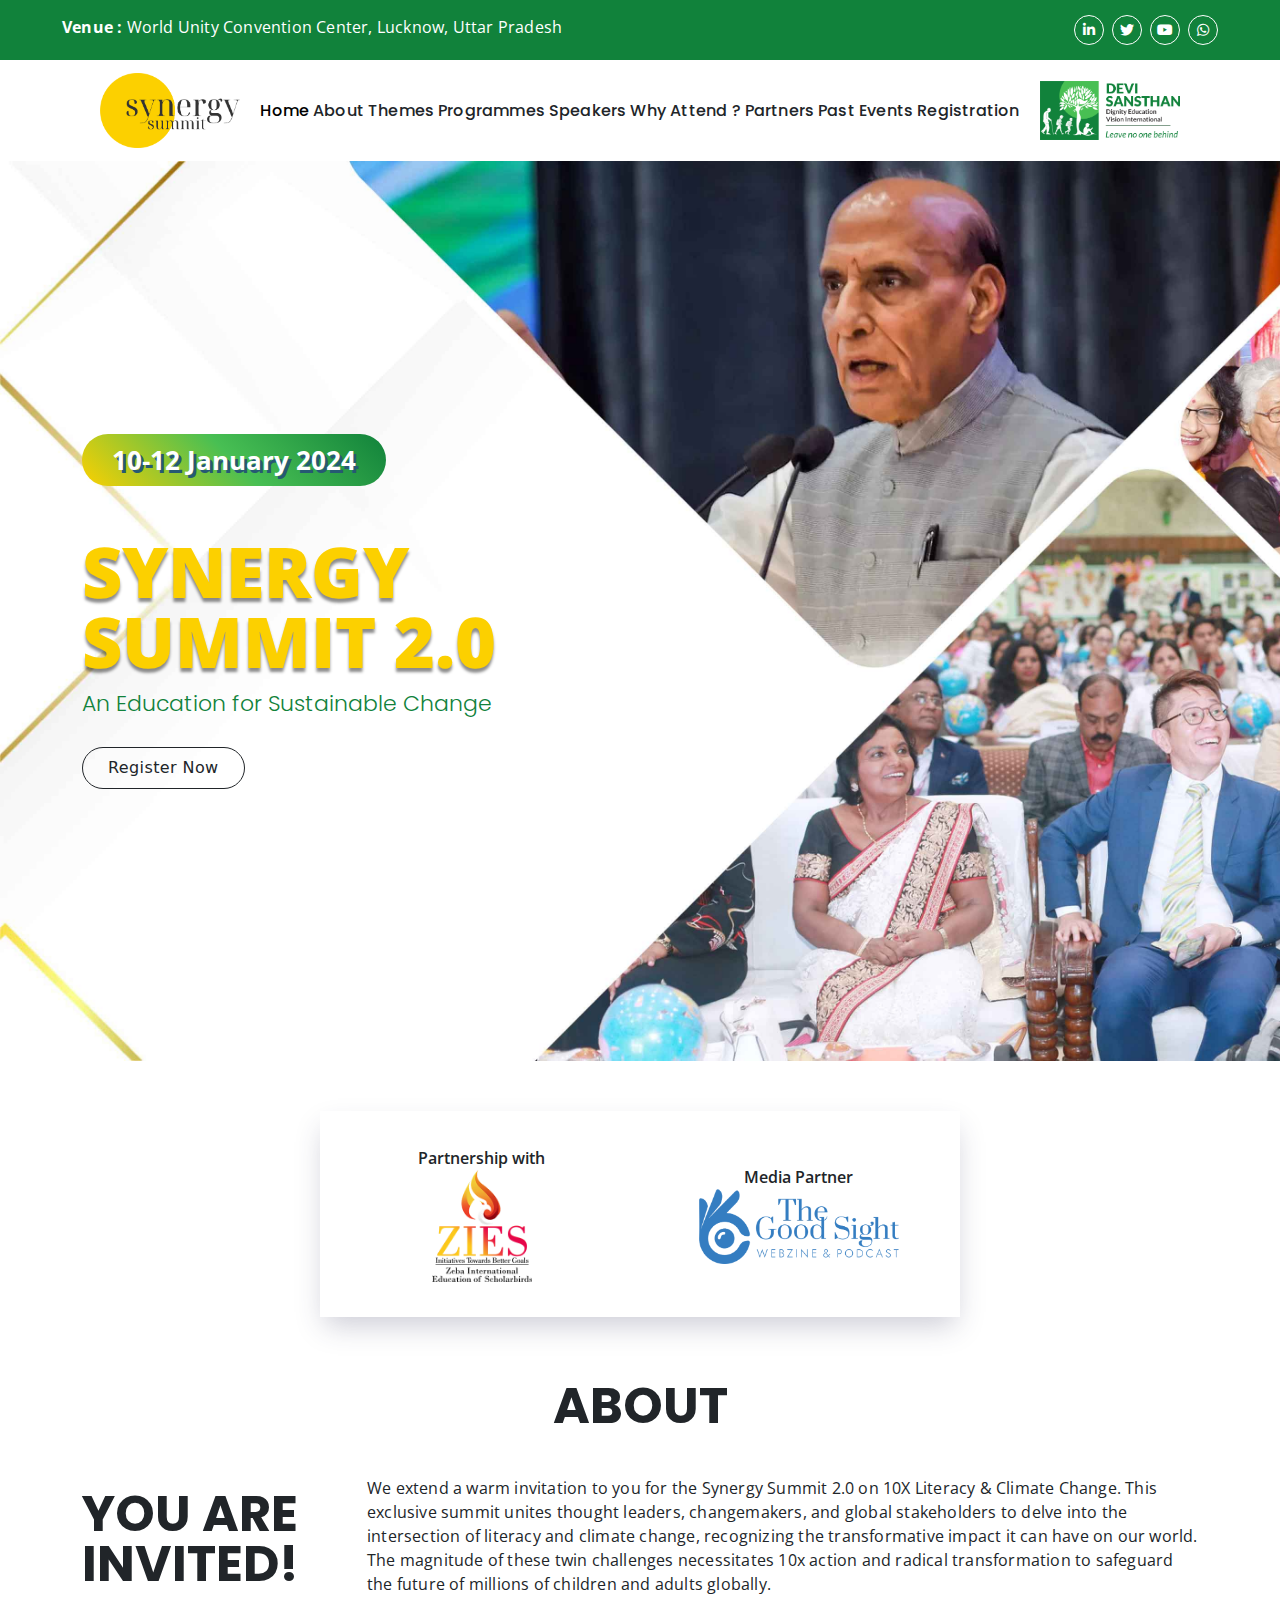
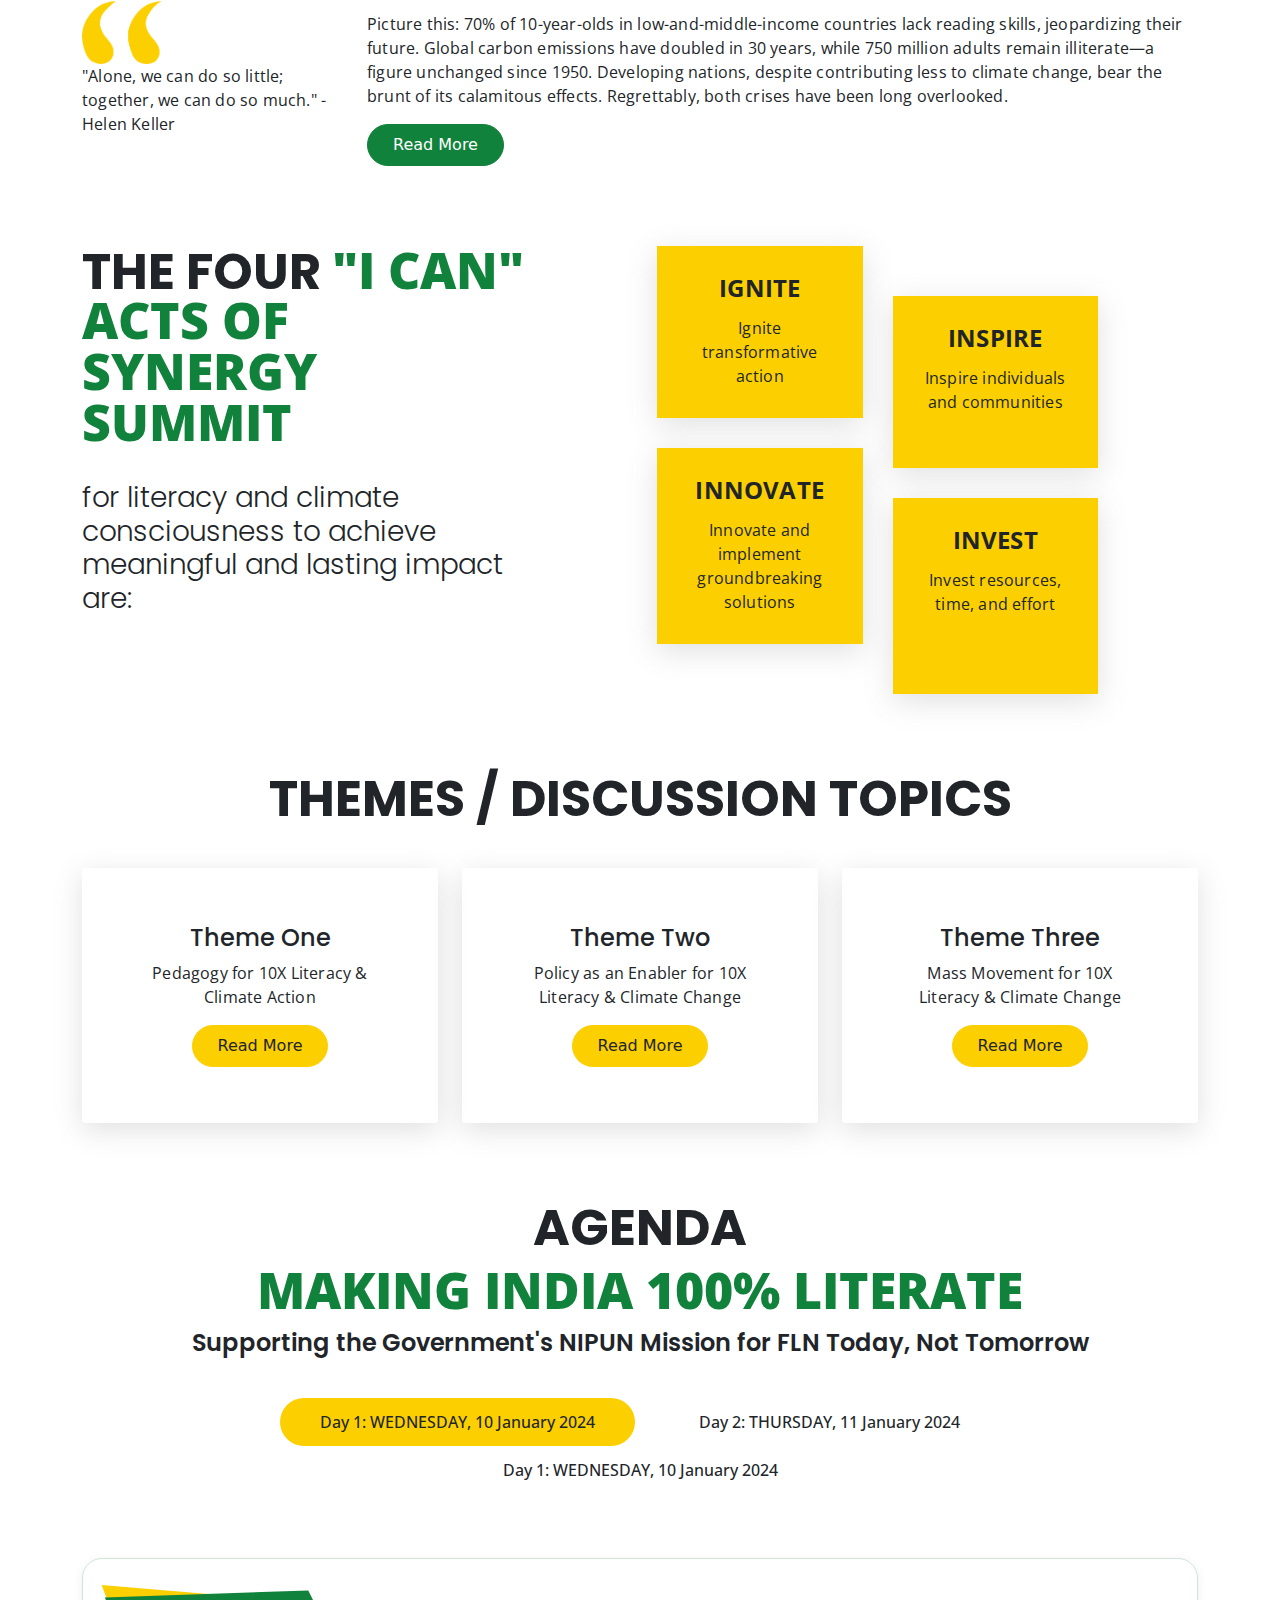
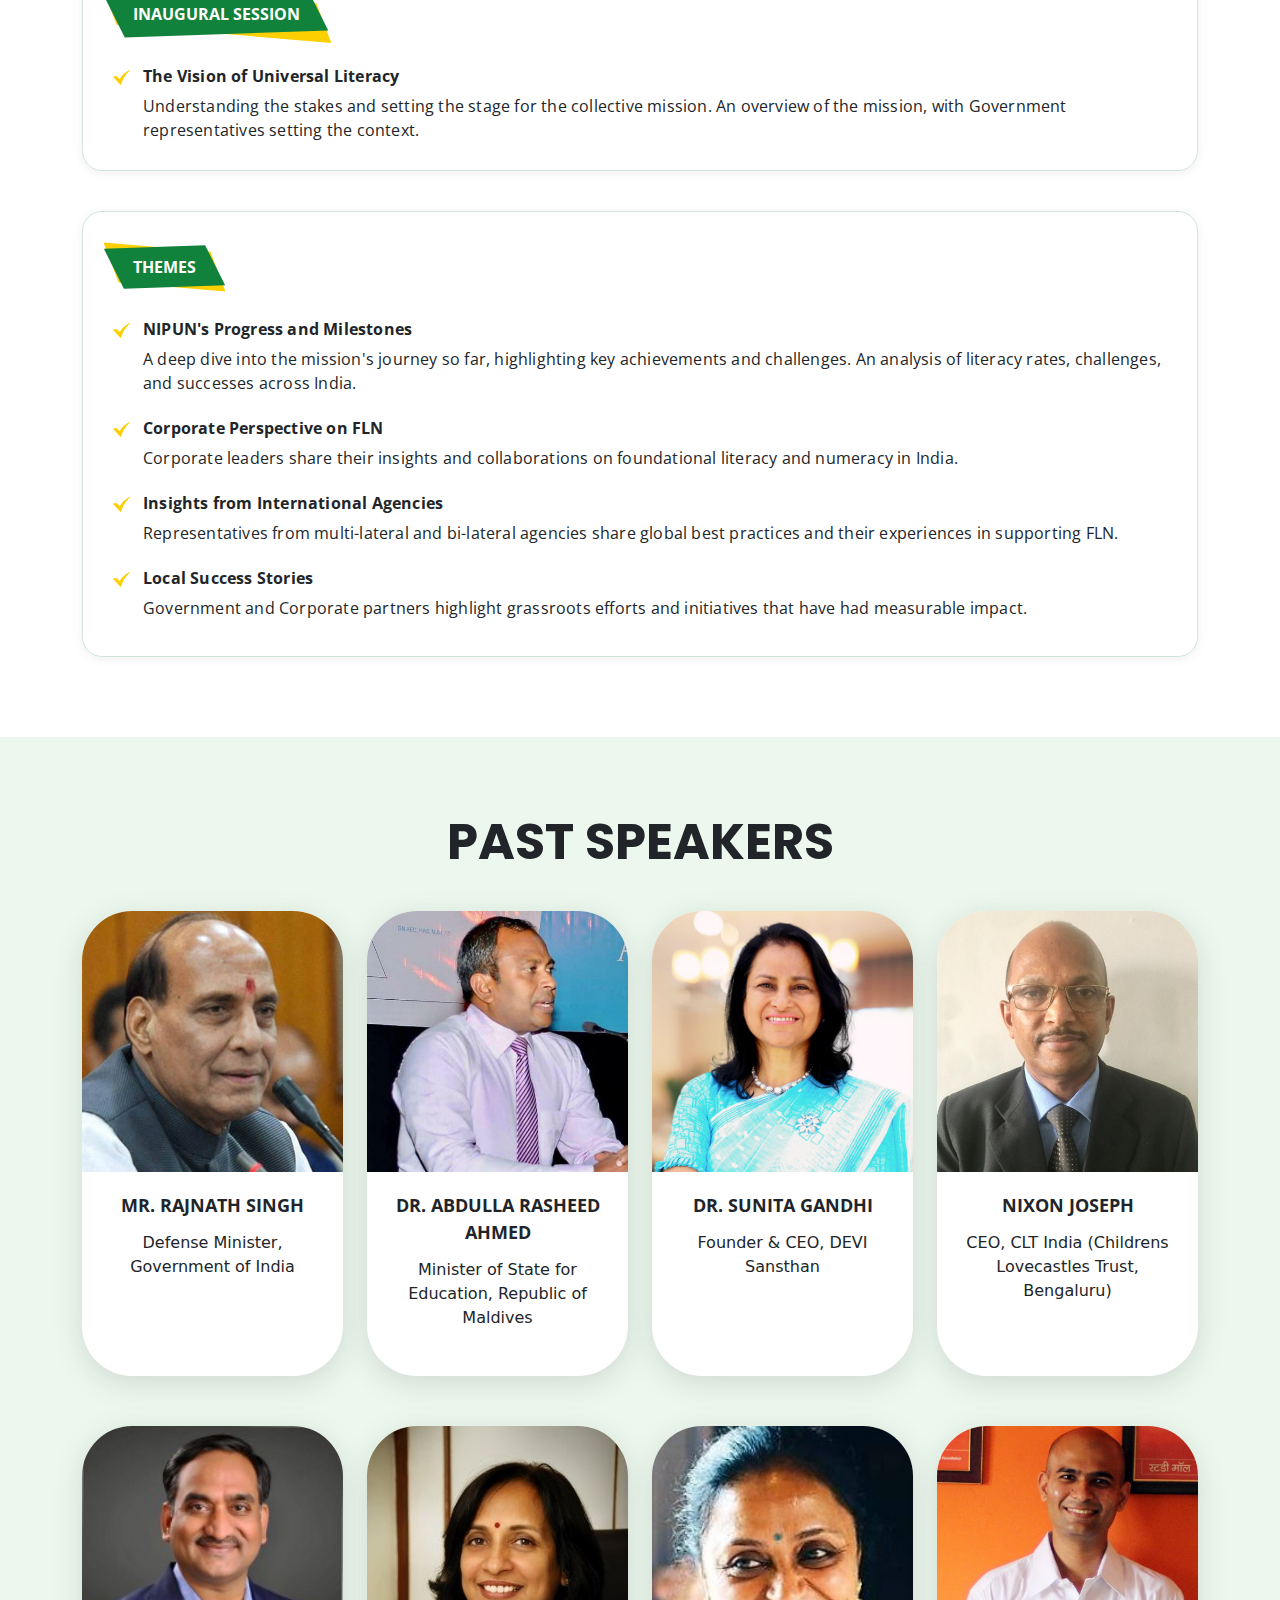
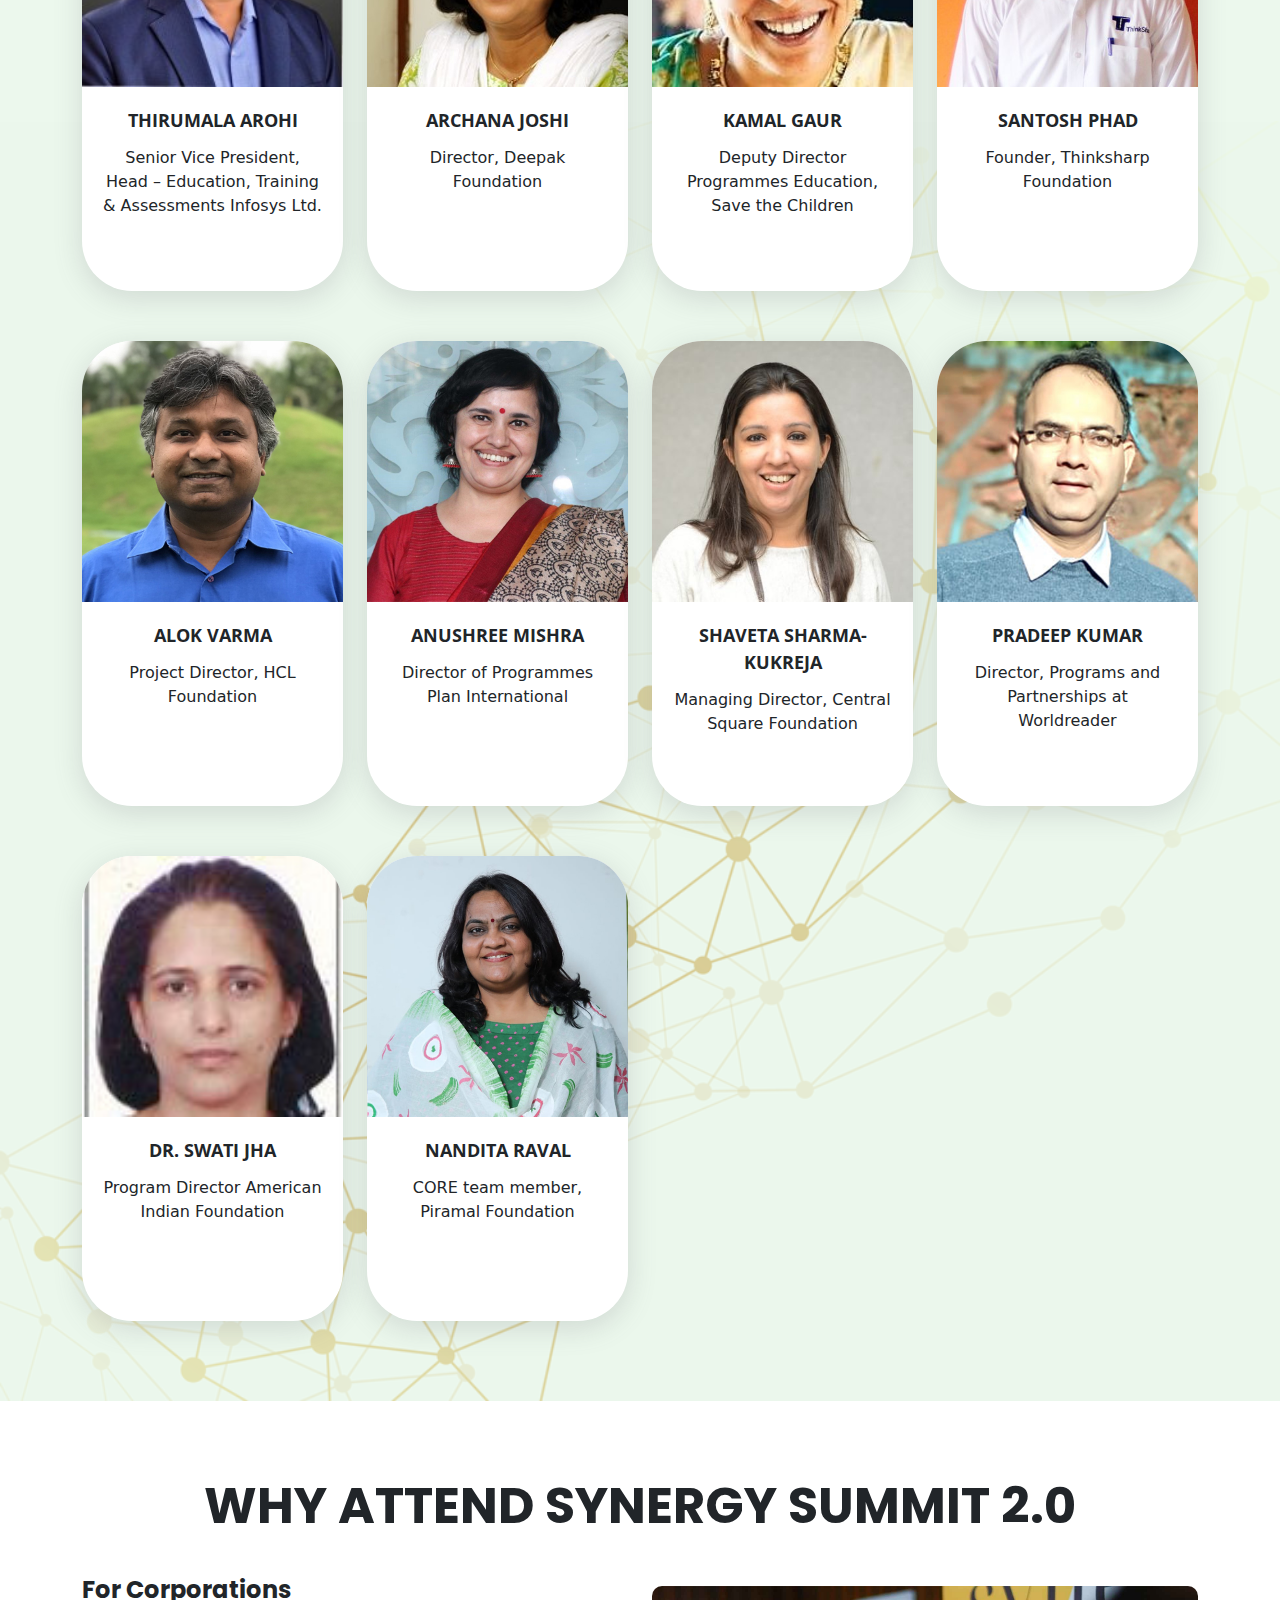
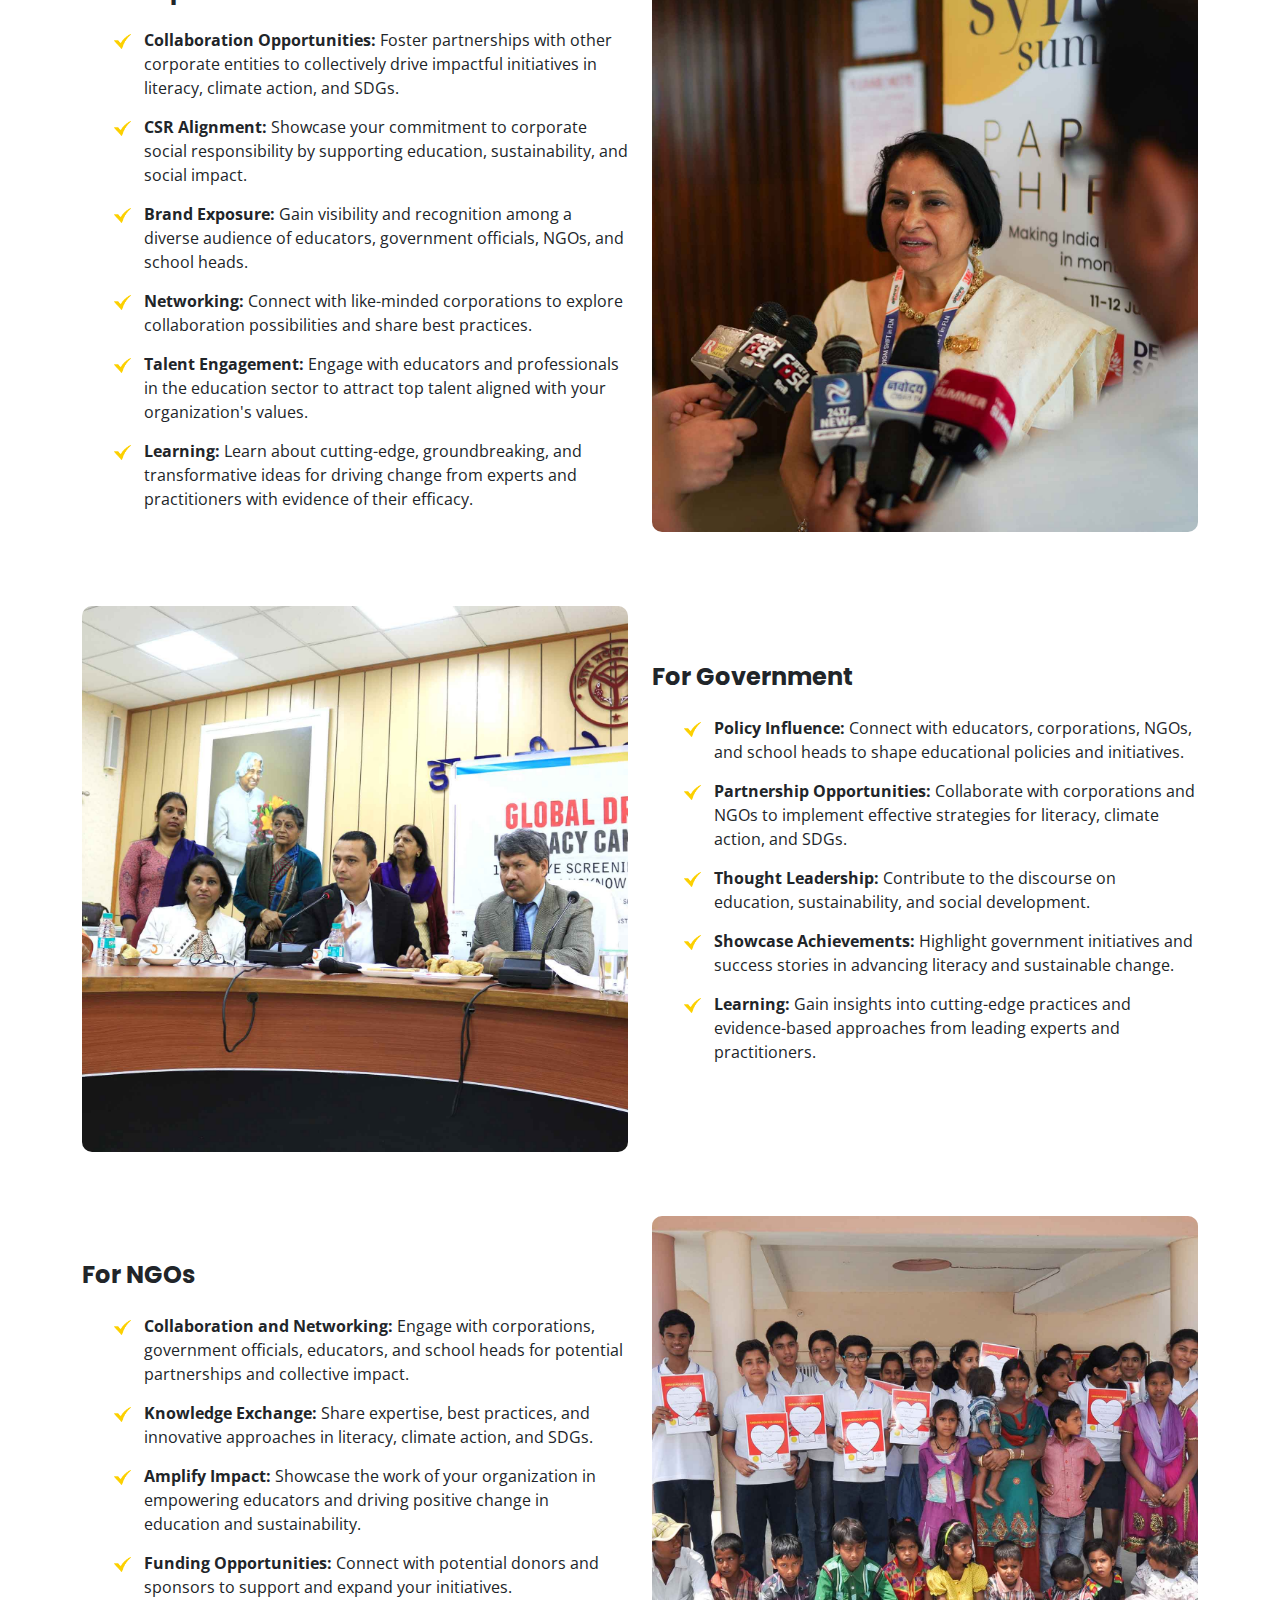
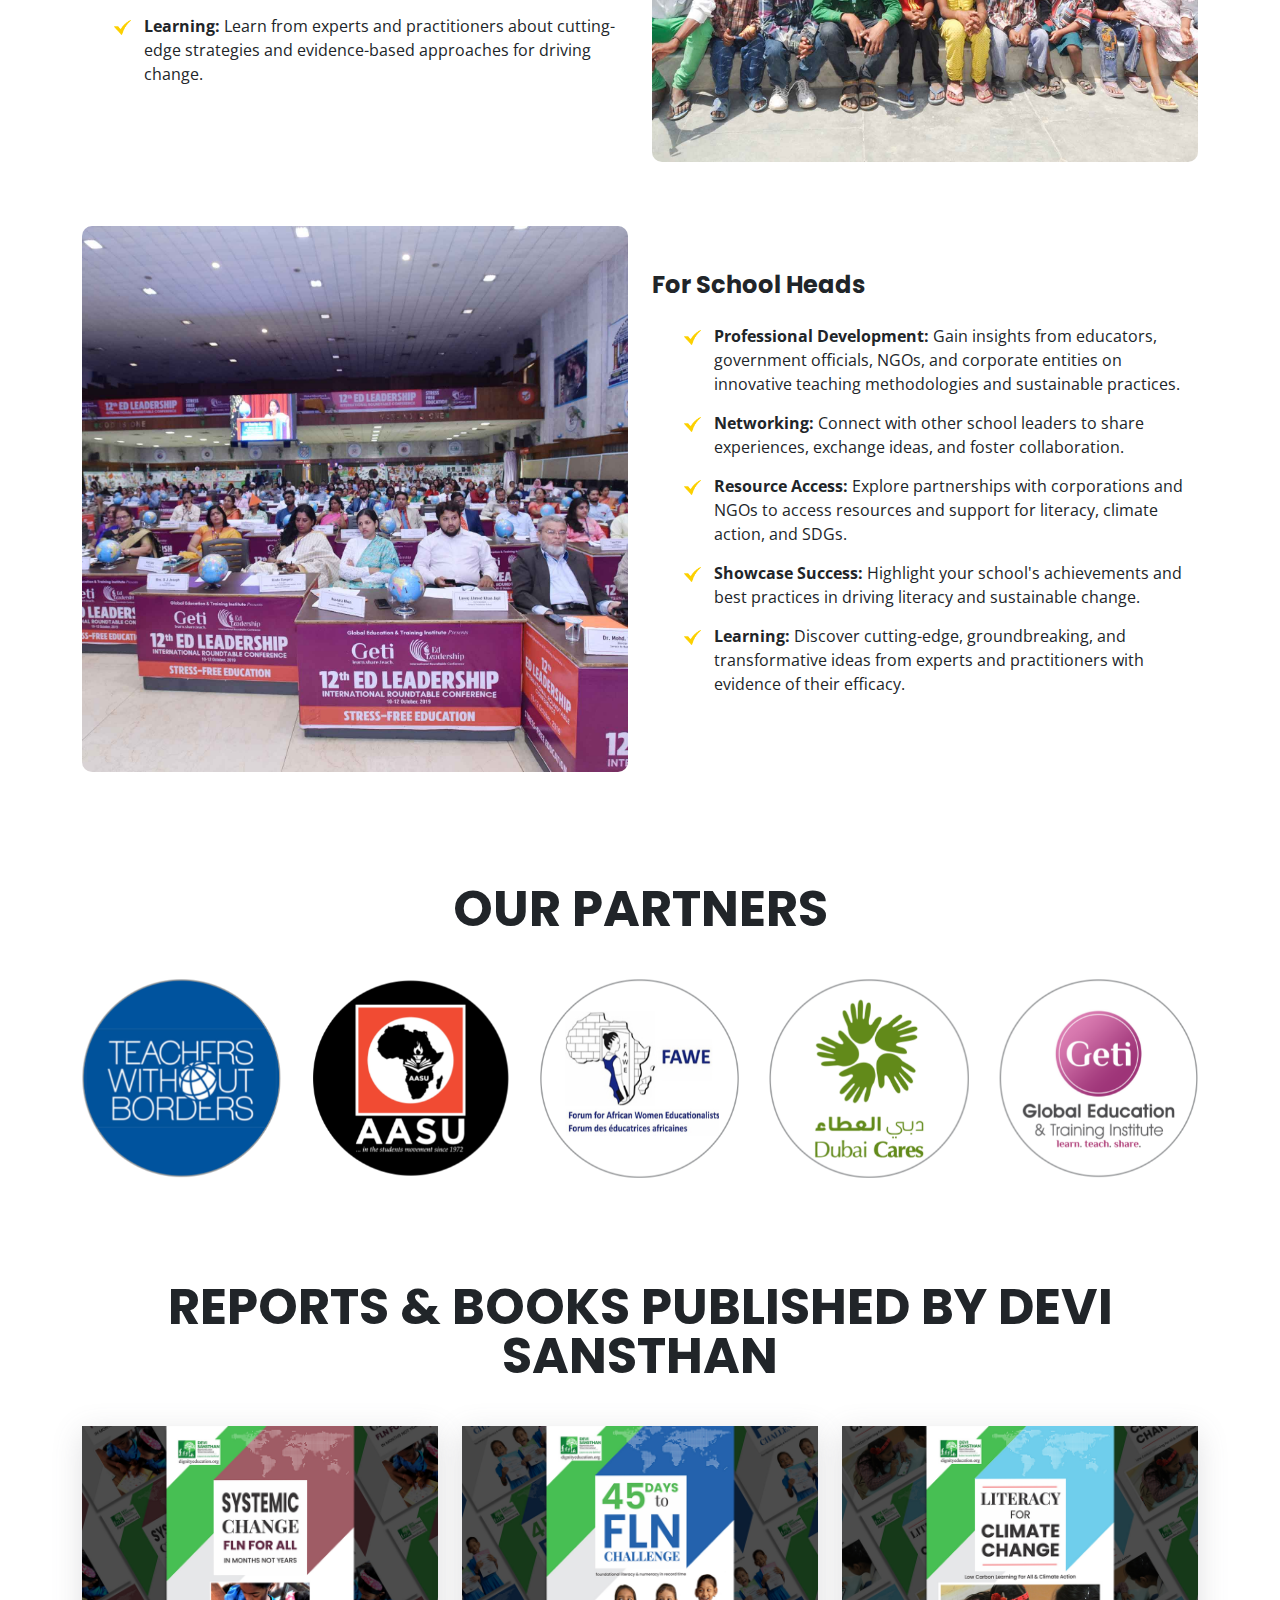
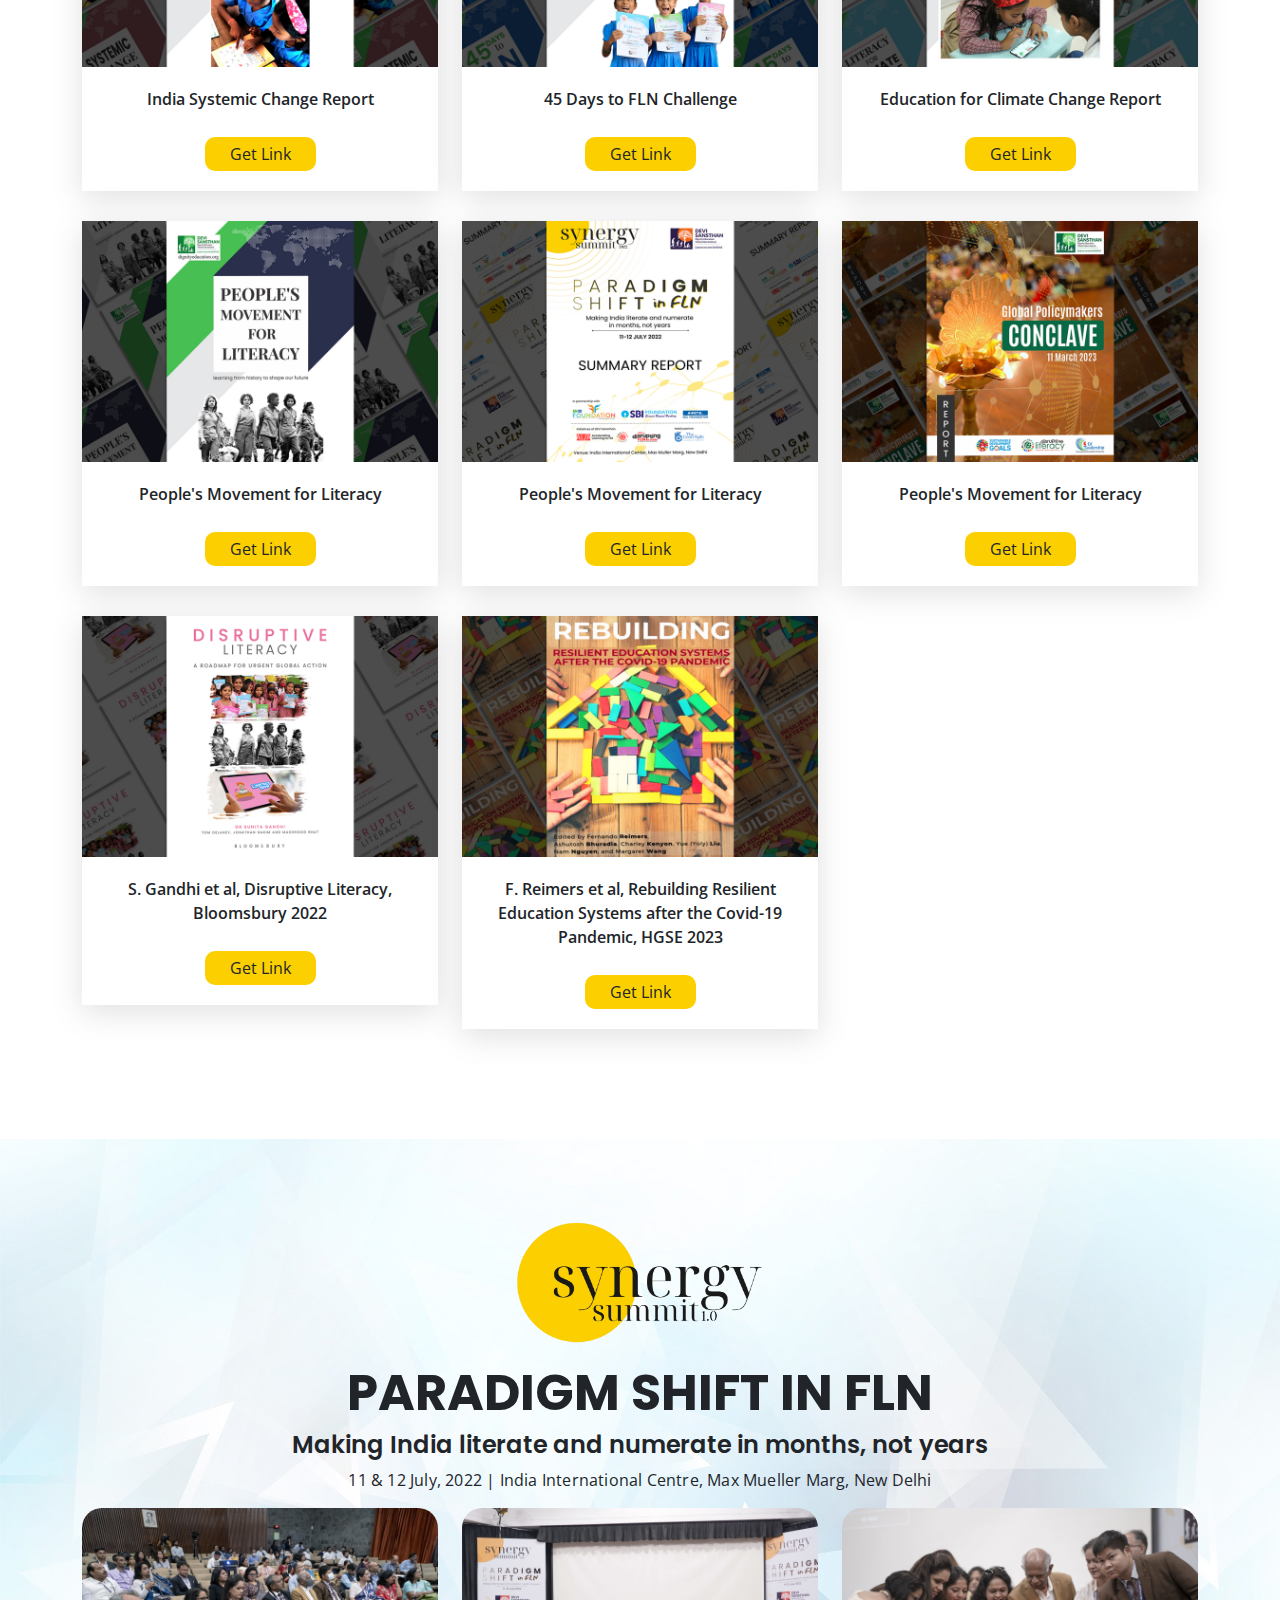
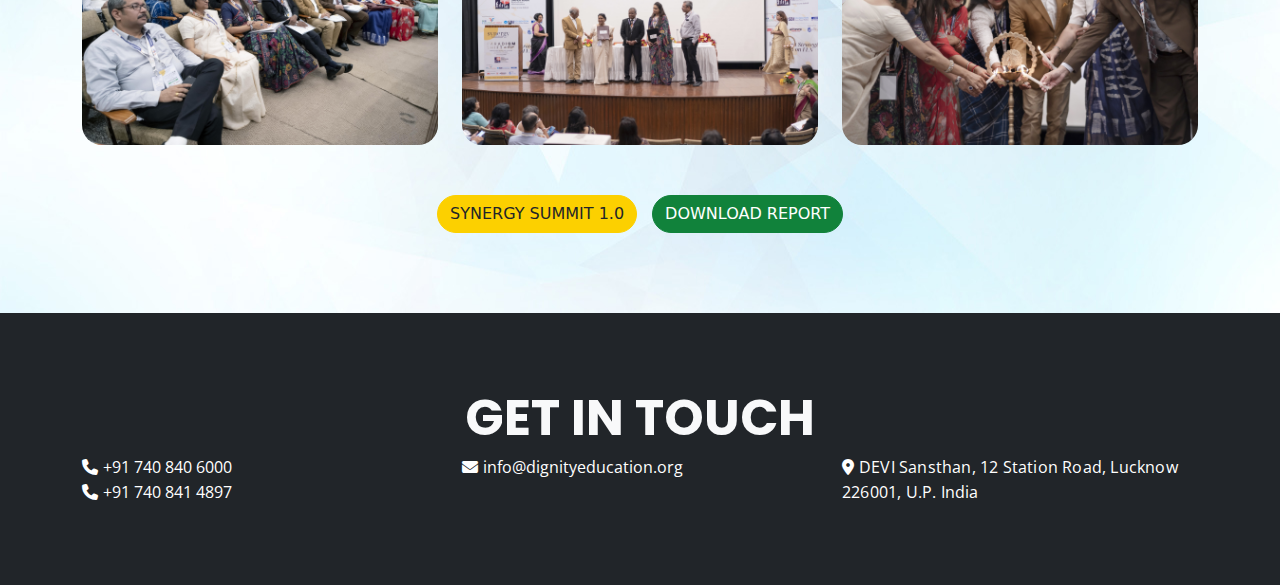
<file: bkp/index.html>
<!DOCTYPE html>
<html lang="en">
<head>
    <meta charset="UTF-8">
    <meta name="viewport" content="width=device-width, initial-scale=1.0">
    <link rel="shortcut icon" href="images/favicon.ico" />
    <title>Synergy Summit 2023 | 10X Literacy: Uniting Climate Action & SDGs for
      Sustainable Change</title>
    <link rel="stylesheet" href="css/main.css">
    <link rel="stylesheet" href="https://cdnjs.cloudflare.com/ajax/libs/font-awesome/6.4.0/css/all.min.css"/>
    <link rel="stylesheet" href="vendor/css/bootstrap.min.css">
    <link rel="stylesheet" href="vendor/css/owl.carousel.min.css">
</head>
<body>
    <header>
      <div class="top-header">
        <div class="container">
          <div class="row">
            <div class="col-lg-6 col-md-12"><p><strong>Venue <span>:</span> </strong>World Unity Convention Center, Lucknow, Uttar Pradesh</p></div>
            <div class="col-lg-6 col-md-12">
              <ul class="social-media">
                <li><a href="https://www.linkedin.com/in/dr-sunita-gandhi/" target="_blank"><i class="fa-brands fa-linkedin-in"></i></a></li>
                <li><a href="https://twitter.com/DEVI_Sansthan?t=CN6X6hIEVtw6WJ7oGnbNoQ&s=09" target="_blank"><i class="fa-brands fa-twitter"></i></a></li>
                <li><a href="https://www.youtube.com/@DEVISansthan" target="_blank"><i class="fa-brands fa-youtube"></i></a></li>
                <li><a href="tel:91 740 840 6000" target="_blank"><i class="fa-brands fa-whatsapp"></i></a></li>
              </ul>
            </div>
          </div>
        </div>
      </div>
      <div class="main-header">
        <nav id="navbar_top" class="navbar navbar-expand-lg">
              <a class="navbar-brand" href="#">
                <img src="images/Synergy-logo-02.png" alt="" class="img-fluid"/>
              </a>
              <a class="secondory-logo-mobile" href="#">
                <img src="images/devi-logo.png" alt="" class="img-fluid"/>
              </a>
              <button class="navbar-toggler" type="button" data-bs-toggle="collapse" data-bs-target="#navbarSupportedContent" aria-controls="navbarSupportedContent" aria-expanded="false" aria-label="Toggle navigation">
                <span class="navbar-toggler-icon"></span>
              </button>
              <div class="collapse navbar-collapse" id="navbarSupportedContent">
                <ul class="navbar-nav mx-auto">
                  <li class="nav-item">
                    <a class="nav-link active" aria-current="page" href="#home">Home</a>
                  </li>
                  <li class="nav-item">
                    <a class="nav-link" href="#About">about</a>
                  </li>
                  <li class="nav-item">
                    <a class="nav-link" href="#Themes">themes</a>
                  </li>
                  <li class="nav-item">
                    <a class="nav-link" href="#Programme">programmes</a>
                  </li>
                  <li class="nav-item">
                    <a class="nav-link" href="#Speakers">speakers</a>
                  </li>
                  <li class="nav-item">
                    <a class="nav-link" href="#whyattendsummit">why attend ?</a>
                  </li>
                  <li class="nav-item">
                    <a class="nav-link" href="#ourpartners">partners</a>
                  </li>
                  <li class="nav-item">
                    <a class="nav-link" href="#past-event">Past events</a>
                  </li>
                  <li class="nav-item">
                    <a class="nav-link" href="/Register.aspx">registration</a>
                  </li>
                </ul>
              </div>
              <a class="secondory-logo" href="#">
                <img src="images/devi-logo.png" alt="" class="img-fluid"/>
              </a>
          </nav>
      </div>
    </header>
    

    <!-- Header End Here  -->

    <main>
      <section class="hero-section for-desktop" id="home">
        <div class="container">
          <div class="row">
            <div class="col-md-6">
              <span class="summit-date">10-12 January 2024</span>
              <h6 class="secondaru-hero">
                <span>Synergy Summit 2.0</span>
              </h6>
              <h5 class="bottom-hero-content">An Education for
                Sustainable Change</h5>
              <div class="hero-links">
                <a class="btn btn-transparent" href="Register.aspx" role="button">Register Now</a>
              </div>
            </div>
            <div class="col-md-6"></div>
          </div>
        </div>
      </section>

      <section class="hero-section for-mobile" id="home">
        <div class="top-bg">
          <img src="images/partners/main-hero-mobile.jpg" alt="" class="img-fluid">
        </div>
        <div class="container">
          <div class="row">
            <div class="col-md-12">
              <span class="summit-date">10-12 January 2024</span>
              <h6 class="secondaru-hero">
                <span>Synergy Summit 2.0</span>
              </h6>
              <h5 class="bottom-hero-content">An Education for
                Sustainable Change</h5>
              <div class="hero-links">
                <a class="btn btn-transparent" href="Register.aspx" role="button">Register Now</a>
              </div>
            </div>
          </div>
        </div>
      </section>

      <section class="our-partners-section">
        <div class="container">
          <div class="row align-items-center">
            <div class="col-md-6">
              <div class="partner-card">
                <span>Partnership with</span>
                <img src="./images/zies-logo-01.png" class="zies">
              </div>
            </div>
            <div class="col-md-6">
              <div class="partner-card">
                <span>Media Partner</span>
                <img src="./images/partners/good-sight-01.png" class="good-sight">
              </div>
            </div>
          </div>
        </div>
      </section>

      <section class="about-us" id="About">
          <div class="wrapper bg-opacity-violet">
            <div class="container inner">
              <div class="row justify-content-center">
                <h2 class="display-1 text-center desktop">About</h2>
                <div class="space20"></div>
              </div>
              <div class="row align-items-center">
                <div class="col-lg-3">
                  <h2 class="display-2">YOU ARE INVITED!</h2>
                  <img src="images/colan.png" width="80px" />
                  <p class="lead text">
                    "Alone, we can do so little; together, we can do so much." -
                    Helen Keller
                  </p>
                </div>
                <!--/column -->
                <div class="space40 d-lg-none"></div>
                <div class="col-lg-9 pl-60 pl-md-15">
                  <h2 class="display-1 text-center mobile">About</h2>
                <div class="space20"></div>
                  <p class="lead text">
                    We extend a warm invitation to you for the Synergy Summit
                    2.0 on 10X Literacy & Climate Change. This exclusive summit
                    unites thought leaders, changemakers, and global
                    stakeholders to delve into the intersection of literacy and
                    climate change, recognizing the transformative impact it can
                    have on our world. The magnitude of these twin challenges
                    necessitates 10x action and radical transformation to
                    safeguard the future of millions of children and adults
                    globally.
                  </p>
                  <p class="lead text">
                    Picture this: 70% of 10-year-olds in low-and-middle-income
                    countries lack reading skills, jeopardizing their future.
                    Global carbon emissions have doubled in 30 years, while 750
                    million adults remain illiterate—a figure unchanged since
                    1950. Developing nations, despite contributing less to
                    climate change, bear the brunt of its calamitous effects.
                    Regrettably, both crises have been long overlooked.
                  </p>
                  <button type="button" class="btn btn-primary" data-bs-toggle="modal" data-bs-target="#staticBackdrop">
                    Read More
                  </button>

                  <!-- Modal -->
                  <div class="modal fade" id="staticBackdrop" data-bs-backdrop="static" data-bs-keyboard="false" tabindex="-1" aria-labelledby="staticBackdropLabel" aria-hidden="true">
                    <div class="modal-dialog">
                      <div class="modal-content">
                        <div class="modal-header">
                          <h2 class="modal-title" id="staticBackdropLabel">About</h2>
                          <button type="button" class="btn-close" data-bs-dismiss="modal" aria-label="Close"></button>
                        </div>
                        <div class="modal-body">
                          <p class="lead text">
                            We extend a warm invitation to you for the
                            Synergy Summit 2.0 on 10X Literacy & Climate
                            Change. This exclusive summit unites thought
                            leaders, changemakers, and global
                            stakeholders to delve into the intersection
                            of literacy and climate change, recognizing
                            the transformative impact it can have on our
                            world. The magnitude of these twin
                            challenges necessitates 10x action and
                            radical transformation to safeguard the
                            future of millions of children and adults
                            globally.
                          </p>
                          <p class="lead text">
                            Picture this: 70% of 10-year-olds in
                            low-and-middle-income countries lack reading
                            skills, jeopardizing their future. Global
                            carbon emissions have doubled in 30 years,
                            while 750 million adults remain illiterate—a
                            figure unchanged since 1950. Developing
                            nations, despite contributing less to
                            climate change, bear the brunt of its
                            calamitous effects. Regrettably, both crises
                            have been long overlooked.
                          </p>
                          <p class="lead text">
                            We need to swiftly develop transformative
                            pedagogy, policies, and engage communities
                            in a widespread movement to challenge the
                            current state of affairs. The inspiring
                            efforts of young climate activists, for
                            example, serve as a powerful demonstration
                            of the potential of youth in driving
                            meaningful change.
                          </p>
                          <p class="lead text">
                            Let's unite and collaborate. Let's
                            participate in strategic discussions, get
                            inspired, and explore opportunities to
                            create significant change in literacy and
                            climate action today.
                          </p>
                          <p class="lead text">
                            Your involvement is highly valued and
                            essential. We warmly welcome your
                            participation.
                          </p>
                          <p>
                            <strong>Sunita Gandhi</strong><br />

                            Founder, DEVI Sansthan (Dignity, Education,
                            Vision International)<br />
                            Former Economist, The World Bank, USA<br />
                            PhD, Physics, Cambridge University, UK<br />
                            Chief Advisor, Academics, World’s Largest
                            School, City Montessori School, India
                          </p>
                        </div>
                      </div>
                    </div>
                  </div>
                </div>
                <!--/.row -->
              </div>
            </div>
          </div>
      </section>

      <section class="inspire-section">
        <div class="container">
          <div class="row">
            <div class="col-md-5">
              <h2 class="display-1">
                THE FOUR
                <span class="primary-sub-heading">
                  "I CAN" ACTS OF SYNERGY SUMMIT
                </span>
              </h2>
              <h3 class="tertiary-heads">
                for literacy and climate consciousness to achieve meaningful
                and lasting impact are:
              </h3>
            </div>
            <div class="col-md-7">
              <div class="inspire-grid">
                  <div class="box bg-yellow">
                    <p class="display-4">IGNITE</p>
                    <p class="m-0">Ignite transformative action</p>
                  </div>
                  <!--/column -->
                  <div class="box bg-light-gray">
                    <p class="display-4">INSPIRE</p>
                      <p class="m-0">Inspire individuals and communities</p>
                    <!--/.box -->
                  </div>
                  <!--/column -->
                  <div class="box bg-yellow">
                    <p class="display-4">INNOVATE</p>
                      <p class="m-0">Innovate and implement groundbreaking solutions</p>
                  </div>
                  <!--/column -->
                  <div class="box bg-light-gray">
                    <p class="display-4">INVEST</p>
                    <p class="m-0">Invest resources, time, and effort</p>
                  </div>
                  <!--/column -->
                </div>
            </div>
          </div>
        </div>
      </section>

      <section class="our-themes" id="Themes">
        <div class="wrapper">
          <div class="container">
            <div class="row">
              <div class="col-md-12">
                <h2 class="text-center">
                  Themes / Discussion Topics
                </h2>
                <div class="space20"></div>
              </div>
            </div>
            <div class="row">
              <div class="col-md-12">
                <div class="row">
                  <div class="col-md-4">
                    <div class="box">
                      <div class="themescontent">
                        <h4 class="theme-heading">Theme One</h4>
                        <p class="lead text-center">
                          Pedagogy for 10X Literacy & Climate Action
                        </p>
                      </div>
                      <button type="button" class="btn btn-primary" data-bs-toggle="modal" data-bs-target="#themeOne">
                        Read More
                      </button>

                      <!-- Modal -->
                      <div class="modal fade" id="themeOne" tabindex="-1" aria-labelledby="exampleModalLabel" aria-hidden="true">
                        <div class="modal-dialog">
                          <div class="modal-content">
                            <div class="modal-header">
                              <h2 class="modal-title" id="exampleModalLabel">Pedagogy for 10X Literacy & Climate Action</h2>
                              <button type="button" class="btn-close" data-bs-dismiss="modal" aria-label="Close"></button>
                            </div>
                            <div class="modal-body">
                              <p>
                                Discover groundbreaking pedagogical
                                approaches that accelerate literacy and
                                climate change education. Explore success
                                stories, innovative methods, and ideas for
                                achieving 10X literacy while integrating
                                climate change topics. Experience a
                                compelling case study on ALfA
                                (Accelerating Learning for All),
                                showcasing the potential for
                                transformation.
                              </p>
                              <h3>Disruptive Literacy ALfA</h3>
                              <p>
                                Slow speeds of learning are the greatest
                                challenge in education. Even after five
                                years of schooling about half the children
                                cannot read, write or do mathematics at
                                the grade level. We do not have five more
                                years to build up the skills of the
                                children currently in our classrooms, many
                                of whom are greatly lagging behind in the
                                foundational skills after the COVID school
                                closures of nearly two years. Clearly,
                                highly disruptive methods are now required
                                immediately, so that no child remains
                                without the foundational skills this year
                                itself, or the results will be further
                                devastating.
                              </p>
                              <p>
                                What if we shared new disruptive methods
                                of teaching that are making it possible to
                                reach grade-level FLN skills in 5 months
                                or less for the vast majority of
                                primary-aged children who attend regular
                                school.
                              </p>
                              <p>
                                Accelerating Learning for All or ALfA is a
                                groundbreaking new pedagogy incorporated
                                in the Global Dream Toolkits that
                                radically speeds up learning by all
                                children. There are short modules inside
                                the Toolkit that are arranged step-wise
                                from known to unknown and simple to
                                complex. These help children scaffold
                                learning by working in pairs to
                                dramatically improve learning outcomes.
                                This new transformative pedagogy further
                                empowers children with the 21st Century
                                Skills of Collaboration, Communication,
                                Creativity, Critical Thinking, Character,
                                and Citizenship, as anticipated by NIPUN
                                Bharat Mission and the New Education
                                Policy of India.
                              </p>
                              <p>
                                ALfA enables transformative change. Its
                                reverse methodology dramatically alters
                                our thinking about teaching and learning.
                                ALfA is not an incremental change made to
                                an existing system of education, but
                                rather a paradigm shift, much like the new
                                smartphone is to the old landline phone,
                                that employs vastly different thinking and
                                design. Global Dream Toolkits were born
                                out of experimental work in the
                                laboratories of slums and villages. They
                                have proven to be effective in different
                                settings including in the government
                                schools.
                              </p>
                              <h3 class="color-blue">
                                How ALfA saves paper
                              </h3>
                              <ul>
                                <li>
                                  • Thin Booklets: The ALFA booklets are
                                  one-tenth the number of pages: 32+12+32
                                  pages for reading, writing and
                                  arithmetic, that's all. Compare this to
                                  180-page textbooks and equally thick
                                  workbooks. Only half of the number of
                                  ALFA booklets are needed as they are a
                                  shared resource between a pair of
                                  children, and kept in the school. Taken
                                  into consideration all the above factor
                                  only 18 pages/child is required to make
                                  any child FLN capable.
                                </li>
                                <li>
                                  • Reusable: The ALFA booklets are not
                                  class-wise: When resources are low, the
                                  booklets may be shared across the
                                  classes. Children often go beyond class
                                  levels as they are not stopped by
                                  age/grade limitations. At the same time
                                  ALFA booklets are used for two to three
                                  years if maintained this further reduces
                                  the impact to another half or a third.
                                  Apart from this no workbooks are needed:
                                  This alone saves tons of paper every
                                  year.
                                </li>
                                <li>
                                  • ALfANow App: With the accessibility of
                                  projectors inside the classroom the
                                  teachers can use the ALfANow App so as
                                  to make the children FLN capable, making
                                  it a resource cost effective and having
                                  no negative effect on the environment.
                                </li>
                              </ul>
                              <p>
                                ALfA also uses locally available, reusable
                                or biodegradable materials.
                              </p>
                              <ul>
                                <li>
                                  <a
                                    href="https://www.iea.org/reports/pulp-and-paper"
                                    target="_blank"
                                    >Paper industry causes 190 megatonnes
                                    of CO2e emissions. About 0.4% of
                                    global emissions. 0.4 tonnes CO2e per
                                    tonne of paper.</a
                                  >
                                </li>
                                <li>
                                  <a
                                    href="https://ourworldindata.org/emissions-by-sector"
                                    target="_blank"
                                  >
                                    About 0.6% of global emissions</a
                                  >
                                </li>
                              </ul>
                            </div>
                          </div>
                        </div>
                      </div>
                    </div>
                  </div>

                  <div class="col-md-4">
                    <div class="box two">
                      <div class="themescontent">
                        <h4 class="theme-heading">Theme Two</h4>
                        <p class="lead text-center">
                          Policy as an Enabler for 10X Literacy & Climate
                          Change
                        </p>
                      </div>

                      <button type="button" class="btn btn-primary" data-bs-toggle="modal" data-bs-target="#themeTwo">
                        Read More
                      </button>

                      <!-- Modal -->
                      <div class="modal fade" id="themeTwo" tabindex="-1" aria-labelledby="exampleModalLabel" aria-hidden="true">
                        <div class="modal-dialog">
                          <div class="modal-content">
                            <div class="modal-header">
                              <h2 class="modal-title" id="exampleModalLabel">Policy as an Enabler for 10X Literacy &
                                Climate Change</h2>
                              <button type="button" class="btn-close" data-bs-dismiss="modal" aria-label="Close"></button>
                            </div>
                           <div class="modal-body">
                            <p>
                              Understand the pivotal role of policy in
                              supporting effective pedagogy and
                              maximizing its impact. Engage with
                              comprehensive policy reports covering
                              diverse aspects of literacy and climate
                              change. Learn how strategic policies can
                              create an enabling environment for
                              transformative literacy initiatives,
                              driving sustainable change.
                            </p>
                            <p>
                              <em
                                >“Just reopening schools is not enough.
                                Students need intensive support to
                                recover lost education.” Robert Jenkins,
                                UNICEF Chief of Education<a
                                  class="hover has-popover color-blue"
                                  tabindex="0"
                                  role="button"
                                  title=""
                                  data-content="Examples of paradigm shifts are the movement of scientific theory from the Ptolemaic system (the earth at the centre of the universe) to the Copernican system (the sun at the centre of the universe), and the movement from Newtonian physics to the theory of relativity and to quantum physics. Examples in education include shift from teacher to student-centered delivery systems, shift in assessments, how curriculum is defined and technology is used, the blurring of the distinct roles of teachers and learners, shift in focus from teaching to learning. "
                                  data-placement="top"
                                  style="width: 350px"
                                  ><sup>1</sup></a
                                ></em
                              >
                            </p>
                            <p>
                              NIPUN Bharat Mission or National
                              Initiative for Proficiency in Reading with
                              Understanding and Numeracy is launched by
                              the Education Ministry of India under
                              National Education Policy 2020. This
                              scheme ensures that every child in India
                              gains foundational numeracy and literacy
                              by the end of Grade 3. NIPUN Bharat
                              focuses on transforming the monotonous
                              education system into an integrated,
                              enjoyable, all-inclusive and engaging.<a
                                href="https://www.godigit.com/guides/government-schemes/nipun-bharat-mission#:~:text=NIPUN%20Bharat%20Mission%20or%20National,the%20end%20of%20Grade%203"
                                target="_blank"
                                class="color-blue"
                                ><sup>4</sup></a
                              >
                            </p>
                            <p class="lead">
                              <u
                                >Sustainable Development Goals by 2030
                                Unlikely to be Reached Post-COVID</u
                              >
                            </p>
                            <p>
                              Target 4.1 By 2030, ensure that all girls
                              and boys complete free, equitable and
                              quality primary and secondary education
                              leading to relevant and effective learning
                              outcomes. The provision of 12 years of
                              free, publicly-funded, inclusive,
                              equitable, quality primary and secondary
                              education – of which at least nine years
                              are compulsory, leading to relevant
                              learning outcomes – should be ensured for
                              all, without discrimination.<a
                                href="https://sdg4education2030.org/the-goal"
                                target="_blank"
                                class="color-blue"
                                ><sup>5</sup></a
                              >
                            </p>
                            <p>
                              Target 4.6 By 2030, ensure that all youth
                              and a substantial proportion of adults,
                              both men and women, achieve literacy and
                              numeracy. The principles, strategies and
                              actions for this target are underpinned by
                              the contemporary understanding of literacy
                              as a continuum of proficiency levels in a
                              given context. It goes beyond the
                              understanding of a simple dichotomy of
                              ‘literate’ versus ‘illiterate’. Therefore,
                              action for this target aims at ensuring
                              that by 2030, all young people and adults
                              across the world should have achieved
                              relevant and recognized proficiency levels
                              in functional literacy and numeracy skills
                              that are equivalent to levels achieved at
                              successful completion of basic
                              education.<a
                                href="https://sdg4education2030.org/the-goal"
                                target="_blank"
                                class="color-blue"
                                ><sup>5</sup></a
                              >
                            </p>
                           </div>
                          </div>
                        </div>
                      </div>
                    </div>
                  </div>

                  <div class="col-md-4">
                    <div class="box">
                      <div class="themescontent">
                        <h4 class="theme-heading">Theme Three</h4>
                        <p class="lead text-center">
                          Mass Movement for 10X Literacy & Climate Change
                        </p>
                      </div>
                      <button type="button" class="btn btn-primary" data-bs-toggle="modal" data-bs-target="#themeThree">
                        Read More
                      </button>

                      <!-- Modal -->
                      <div class="modal fade" id="themeThree" tabindex="-1" aria-labelledby="exampleModalLabel" aria-hidden="true">
                        <div class="modal-dialog">
                          <div class="modal-content">
                            <div class="modal-header">
                              <h2 class="modal-title" id="exampleModalLabel">Mass Movement for 10X Literacy & Climate
                                Change</h2>
                              <button type="button" class="btn-close" data-bs-dismiss="modal" aria-label="Close"></button>
                            </div>
                            <div class="modal-body">
                              <p>
                                Witness the power of a people's movement
                                in achieving 10X literacy worldwide.
                                Explore successful examples of mass
                                movements and their impact on literacy and
                                that have transformed communities. Gain
                                insights into the leadership and
                                decision-making required from government
                                bodies to drive and sustain mass
                                movements. Discover how policy supports
                                and amplifies these initiatives.
                              </p>
                            </div>
                          </div>
                        </div>
                      </div>
                    </div>
                  </div>
                </div>
              </div>
            </div>

            <!--/.row -->
            <!--/.row -->
          </div>
          <!-- /.container -->
        </div>
      </section>

      <section class="our-programms" id="Programme">
        <div class="wrapper bg-opacity-rose">
          <div class="container inner">
            <h2 class="text-center">Agenda</h2>
            <h2 class="text-center">
              <span class="primary-sub-heading">
                Making India 100% Literate
              </span>
            </h2>
            <h6 class="four-heading">Supporting the Government's NIPUN Mission for FLN Today, Not Tomorrow</h6>
            <div class="space20"></div>
            <ul class="nav nav-pills mb-3 justify-content-center" id="pills-tab" role="tablist">
              <li class="nav-item" role="presentation">
                <button class="nav-link active" id="pills-home-tab" data-bs-toggle="pill" data-bs-target="#pills-home" type="button" role="tab" aria-controls="pills-home" aria-selected="true">
                  Day 1: WEDNESDAY, 10 January 2024
                </button>
             </li>
              <li class="nav-item" role="presentation">
                <button class="nav-link" id="pills-profile-tab" data-bs-toggle="pill" data-bs-target="#pills-profile" type="button" role="tab" aria-controls="pills-profile" aria-selected="false">
                  Day 2: THURSDAY, 11 January 2024
                </button>
              </li>
              <li class="nav-item" role="presentation">
                <button class="nav-link" id="pills-contact-tab" data-bs-toggle="pill" data-bs-target="#pills-contact" type="button" role="tab" aria-controls="pills-contact" aria-selected="false">
                  Day 1: WEDNESDAY, 10 January 2024
                </button>
              </li>
            </ul>
            <div class="space80"></div>
            <div class="tab-content" id="pills-tabContent">
              <div class="tab-pane fade show active" id="pills-home" role="tabpanel" aria-labelledby="pills-home-tab" tabindex="0">
                <div class="row align-items-left">
                  <div class="col-md-12">
                    <div class="pr-15 pr-sm-15 h-100">
                     <div class="ondayevent">
                      <div class="sepevents">
                        <span class="inaugral-heads">Inaugural Session</span>
                        <p class="mb-2"><strong>The Vision of Universal Literacy</strong> Understanding the stakes and setting the stage for the collective mission. An overview of the mission, with Government representatives setting the context.</p>
                      </div>

                      <div class="sepevents last">
                        <span class="inaugral-heads">Themes</span>
                        <p><strong>NIPUN's Progress and Milestones</strong> A deep dive into the mission's journey so far, highlighting key achievements and challenges. An analysis of literacy rates, challenges, and successes across India.</p>
                      
                        <p><strong>Corporate Perspective on FLN</strong> Corporate leaders share their insights and collaborations on foundational literacy and numeracy in India.</p>
  
                        <p><strong>Insights from International Agencies</strong> Representatives from multi-lateral and bi-lateral agencies share global best practices and their experiences in supporting FLN.</p>

                        <p><strong>Local Success Stories</strong> Government and Corporate partners highlight grassroots efforts and initiatives that have had measurable impact.</p>
                      </div>
                     </div>
                    </div>
                  </div>
                  <!--/column -->
                  <!--/column -->
                </div>
              </div>
              <div class="tab-pane fade" id="pills-profile" role="tabpanel" aria-labelledby="pills-profile-tab" tabindex="0">
                <div class="row align-items-center">
                  <div class="col-md-12">
                    <div class="pr-15 pr-sm-15 h-100">
                      <div class="ondayevent">
  
                        <div class="sepevents">
                          <span class="inaugral-heads">Themes</span>
                          <p><strong>EdTech Innovations & Their Impact</strong> Exploring digital platforms and tools with the potential to revolutionize literacy efforts worldwide.</p>
                        
                          <p><strong>Evidence-based Pedagogy</strong> Academic and pedagogy experts present research findings on what teaching methodologies work best for FLN.</p>
    
                          <p><strong>Case Studies from Around the World</strong> Bi-lateral and multi-lateral agencies share successful initiatives and their learnings.</p>
  
                          <p><strong>Integration of Traditional & Modern Teaching Techniques</strong> Discussion on blending India's rich educational traditions with modern pedagogical methods.</p>

                          <p><strong>Corporate Initiatives & Partnerships</strong> Insight into CSR-led education initiatives and their alignment with evidence-based pedagogy.</p>

                          <p><strong>The Power of Public and Private Partnership</strong> Corporate leaders and government representatives discuss the synergy of collaborations on national literacy initiatives.</p>
                        </div>
                       </div>
                    </div>
                  </div>
                  <!--/column -->
                  <!--/column -->
                </div>
              </div>
              <div class="tab-pane fade" id="pills-contact" role="tabpanel" aria-labelledby="pills-contact-tab" tabindex="0">
                <div class="tab-pane" id="tab3-3">
                  <div class="row align-items-center">
                    <div class="col-md-12">
                      <div class="pr-15 pr-sm-15 h-100">
                        <div class="ondayevent">
    
                          <div class="sepevents">
                            <span class="inaugral-heads">Themes</span>
                            <p><strong>Policy Framework & Recommendations</strong> Government representatives, policy experts, corporates, and global leaders discuss strategies to promote literacy, sharing best practices and lessons learned. </p>
                          
                            <p><strong>Collaborative Strategies for Scalability & Sustainability</strong> A discussion on how Corporates, Government, and International Agencies can synergize their efforts.</p>
      
                            <p><strong>Community Engagement & Long-term Impact</strong> Strategies on how on-the-ground community efforts can be standardized and scaled for greater impact.</p>

                            <p><strong>Funding, Philanthropy, and Literacy</strong> A deep dive into how charitable contributions, both big and small, can have a significant impact on global literacy rates.</p>
                          </div>
                          <div class="sepevents last">
                            <span class="inaugral-heads">Wrap-up Session</span>
                            <p class="mb-2"><strong>From Vision to Reality</strong> An interactive session to consolidate learnings, build partnerships, and chart the course forward for India’s literacy efforts. </p>
                            <p><strong>Commitments and Collaborations for the Future</strong> An interactive session to finalize commitments and future partnerships.</p>
                          </div>
                          <div class="sepevents last">
                            <span class="inaugral-heads">Closing Remarks</span>
                            <p>Key takeaways and closing thoughts from representatives across sectors.</p>
                          </div>
                         </div>
                      </div>
                    </div>
                    <!--/column -->
                    <!--/column -->
                  </div>
                  <!--/.row -->
                </div>
              </div>
            </div>
            <!-- /.tab-content -->
          </div>
        </div>
      </section>

      <section class="our-speakers" id="Speakers">
        <div class="wrapper">
          <div class="container inner">
            <h2 class="text-center">Past Speakers</h2>
            <div class="space20"></div>
            <div class="grid-view boxed">
              <div class="row text-center">
                <div class="col-md-6 col-lg-3">
                  <div class="spkcards">
                    <div class="speaker-card">
                      <div class="img">
                        <img src="images/R.jpg" alt="" />
                      </div>
                      <span class="mobile-title">Mr. Rajnath Singh</span>
                      <div>Defense Minister, Government of India</div>
                    </div>

                    <h5>Mr. Rajnath Singh</h5>
                  </div>
                </div>

                <div class="col-md-6 col-lg-3">
                  <div class="spkcards">
                    <div class="speaker-card">
                      <div class="img">
                        <img src="images/dr. abdulla rasheed.jpg" alt="" />
                      </div>
                      <span class="mobile-title"
                        >Dr. Abdulla Rasheed Ahmed</span
                      >
                      <div>
                        Minister of State for Education, Republic of Maldives
                      </div>
                    </div>
                    <h5>Dr. Abdulla Rasheed Ahmed</h5>
                  </div>
                </div>

                <div class="col-md-6 col-lg-3">
                  <div class="spkcards">
                    <div class="speaker-card">
                      <div class="img">
                        <img src="images/sunitag.png" alt="" />
                      </div>
                      <span class="mobile-title">Dr. Sunita Gandhi</span>
                      <div>Founder & CEO, DEVI Sansthan</div>
                    </div>
                    <h5>Dr. Sunita Gandhi</h5>
                  </div>
                </div>

                <div class="col-md-6 col-lg-3">
                  <div class="spkcards">
                    <div class="speaker-card">
                      <div class="img">
                        <img src="images/Nixon.png" alt="" />
                      </div>
                      <span class="mobile-title">Nixon Joseph</span>
                      <div>
                        CEO, CLT India (Childrens Lovecastles Trust,
                        Bengaluru)
                      </div>
                    </div>
                    <h5>Nixon Joseph</h5>
                  </div>
                </div>

                <div class="col-md-6 col-lg-3">
                  <div class="spkcards">
                    <div class="speaker-card">
                      <div class="img">
                        <img src="images/Thirumala.jpg" alt="" />
                      </div>
                      <span class="mobile-title">Thirumala Arohi</span>
                      <div>
                        Senior Vice President, Head – Education, Training &
                        Assessments Infosys Ltd.
                      </div>
                    </div>
                    <h5>Thirumala Arohi</h5>
                  </div>
                </div>

                <div class="col-md-6 col-lg-3">
                  <div class="spkcards">
                    <div class="speaker-card">
                      <div class="img">
                        <img src="images/Archana.jpg" alt="" />
                      </div>
                      <span class="mobile-title">Archana Joshi</span>
                      <div>Director, Deepak Foundation</div>
                    </div>
                    <h5>Archana Joshi</h5>
                  </div>
                </div>

                <div class="col-md-6 col-lg-3">
                  <div class="spkcards">
                    <div class="speaker-card">
                      <div class="img">
                        <img src="images/Kamal.jpg" alt="" />
                      </div>
                      <span class="mobile-title">Kamal Gaur</span>
                      <div>
                        Deputy Director Programmes Education, Save the
                        Children
                      </div>
                    </div>
                    <h5>Kamal Gaur</h5>
                  </div>
                </div>

                <div class="col-md-6 col-lg-3">
                  <div class="spkcards">
                    <div class="speaker-card">
                      <div class="img">
                        <img src="images/santosh.jpg" alt="" />
                      </div>
                      <span class="mobile-title">Santosh Phad</span>
                      <div>Founder, Thinksharp Foundation</div>
                    </div>
                    <h5>Santosh Phad</h5>
                  </div>
                </div>

                <div class="col-md-6 col-lg-3">
                  <div class="spkcards">
                    <div class="speaker-card">
                      <div class="img">
                        <img src="images/alok.jpg" alt="" />
                      </div>
                      <span class="mobile-title">Alok Varma</span>
                      <div>Project Director, HCL Foundation</div>
                    </div>
                    <h5>Alok Varma</h5>
                  </div>
                </div>
                <div class="col-md-6 col-lg-3">
                  <div class="spkcards">
                    <div class="speaker-card">
                      <div class="img">
                        <img src="images/Anushree.jpg" alt="" />
                      </div>
                      <span class="mobile-title">Anushree Mishra</span>
                      <div>Director of Programmes Plan International</div>
                    </div>
                    <h5>Anushree Mishra</h5>
                  </div>
                </div>

                <div class="col-md-6 col-lg-3">
                  <div class="spkcards">
                    <div class="speaker-card">
                      <div class="img">
                        <img src="images/Shaveta.jpg" alt="" />
                      </div>
                      <span class="mobile-title">Shaveta Sharma-Kukreja</span>
                      <div>Managing Director, Central Square Foundation</div>
                    </div>
                    <h5>Shaveta Sharma-Kukreja</h5>
                  </div>
                </div>

                <div class="col-md-6 col-lg-3">
                  <div class="spkcards">
                    <div class="speaker-card">
                      <div class="img">
                        <img src="images/Pradeep.jpg" alt="" />
                      </div>
                      <span class="mobile-title">Pradeep Kumar</span>
                      <div>
                        Director, Programs and Partnerships at Worldreader
                      </div>
                    </div>
                    <h5>Pradeep Kumar</h5>
                  </div>
                </div>
                <div class="col-md-6 col-lg-3">
                  <div class="spkcards">
                    <div class="speaker-card">
                      <div class="img">
                        <img src="images/Swati.jpg" alt="" />
                      </div>
                      <span class="mobile-title">Dr. Swati Jha</span>
                      <div>Program Director American Indian Foundation</div>
                    </div>
                    <h5>Dr. Swati Jha</h5>
                  </div>
                </div>
                <div class="col-md-6 col-lg-3">
                  <div class="spkcards">
                    <div class="speaker-card">
                      <div class="img">
                        <img src="images/Nandita.jpg" alt="" />
                      </div>
                      <span class="mobile-title">Nandita Raval</span>
                      <div>CORE team member, Piramal Foundation</div>
                    </div>
                    <h5 class="nandita-01">Nandita Raval</h5>
                  </div>
                </div>
              </div>
              <!--/.row -->
            </div>
            <!--/.grid-view -->
          </div>
        </div>
      </section>

      <section class="summitattend" id="whyattendsummit">
        <div class="container">
          <div class="row pt-50">
            <div class="col-md-12">
              <h2 class="text-center">
                Why Attend Synergy Summit 2.0
              </h2>
              <div class="row cardrow align-items-center">
                <div class="col-md-6">
                  <div class="primarycard">
                    <h4>For Corporations</h4>
                    <ul>
                      <li>
                        <strong>Collaboration Opportunities:</strong> Foster
                        partnerships with other corporate entities to
                        collectively drive impactful initiatives in literacy,
                        climate action, and SDGs.
                      </li>
                      <li>
                        <strong>CSR Alignment:</strong> Showcase your
                        commitment to corporate social responsibility by
                        supporting education, sustainability, and social
                        impact.
                      </li>
                      <li>
                        <strong> Brand Exposure:</strong> Gain visibility and
                        recognition among a diverse audience of educators,
                        government officials, NGOs, and school heads.
                      </li>
                      <li>
                        <strong>Networking:</strong> Connect with like-minded
                        corporations to explore collaboration possibilities
                        and share best practices.
                      </li>
                      <li>
                        <strong>Talent Engagement:</strong> Engage with
                        educators and professionals in the education sector to
                        attract top talent aligned with your organization's
                        values.
                      </li>
                      <li>
                        <strong> Learning:</strong> Learn about cutting-edge,
                        groundbreaking, and transformative ideas for driving
                        change from experts and practitioners with evidence of
                        their efficacy.
                      </li>
                    </ul>
                  </div>
                </div>
                <div class="col-md-6">
                  <img
                    src="images/partners/corporations-001.jpg"
                    alt=""
                    class="img-fluid"
                  />
                </div>
              </div>
              <div class="row cardrow align-items-center">
                <div class="col-md-6">
                  <img
                    src="images/partners/governments-001.jpg"
                    alt=""
                    class="img-fluid"
                  />
                </div>
                <div class="col-md-6">
                  <div class="primarycard">
                    <h4>For Government</h4>
                    <ul>
                      <li>
                        <strong>Policy Influence:</strong> Connect with
                        educators, corporations, NGOs, and school heads to
                        shape educational policies and initiatives.
                      </li>
                      <li>
                        <strong>Partnership Opportunities:</strong>
                        Collaborate with corporations and NGOs to implement
                        effective strategies for literacy, climate action, and
                        SDGs.
                      </li>
                      <li>
                        <strong>Thought Leadership:</strong> Contribute to the
                        discourse on education, sustainability, and social
                        development.
                      </li>
                      <li>
                        <strong> Showcase Achievements:</strong> Highlight
                        government initiatives and success stories in
                        advancing literacy and sustainable change.
                      </li>
                      <li>
                        <strong>Learning:</strong> Gain insights into
                        cutting-edge practices and evidence-based approaches
                        from leading experts and practitioners.
                      </li>
                    </ul>
                  </div>
                </div>
              </div>
              <div class="row cardrow align-items-center">
                <div class="col-md-6">
                  <div class="primarycard">
                    <h4>For NGOs</h4>
                    <ul>
                      <li>
                        <strong>Collaboration and Networking:</strong> Engage
                        with corporations, government officials, educators,
                        and school heads for potential partnerships and
                        collective impact.
                      </li>
                      <li>
                        <strong>Knowledge Exchange:</strong> Share expertise,
                        best practices, and innovative approaches in literacy,
                        climate action, and SDGs.
                      </li>
                      <li>
                        <strong>Amplify Impact:</strong> Showcase the work of
                        your organization in empowering educators and driving
                        positive change in education and sustainability.
                      </li>
                      <li>
                        <strong> Funding Opportunities:</strong> Connect with
                        potential donors and sponsors to support and expand
                        your initiatives.
                      </li>
                      <li>
                        <strong>Learning:</strong> Learn from experts and
                        practitioners about cutting-edge strategies and
                        evidence-based approaches for driving change.
                      </li>
                    </ul>
                  </div>
                </div>
                <div class="col-md-6">
                  <img
                    src="images/partners/ngo-001.jpg"
                    alt=""
                    class="img-fluid"
                  />
                </div>
              </div>
              <div class="row cardrow align-items-center">
                <div class="col-md-6">
                  <img
                    src="images/partners/schools-001.jpg"
                    alt=""
                    class="img-fluid"
                  />
                </div>
                <div class="col-md-6">
                  <div class="primarycard">
                    <h4>For School Heads</h4>
                    <ul>
                      <li>
                        <strong> Professional Development:</strong> Gain
                        insights from educators, government officials, NGOs,
                        and corporate entities on innovative teaching
                        methodologies and sustainable practices.
                      </li>
                      <li>
                        <strong> Networking:</strong> Connect with other
                        school leaders to share experiences, exchange ideas,
                        and foster collaboration.
                      </li>
                      <li>
                        <strong> Resource Access:</strong> Explore
                        partnerships with corporations and NGOs to access
                        resources and support for literacy, climate action,
                        and SDGs.
                      </li>
                      <li>
                        <strong> Showcase Success:</strong> Highlight your
                        school's achievements and best practices in driving
                        literacy and sustainable change.
                      </li>
                      <li>
                        <strong> Learning:</strong> Discover cutting-edge,
                        groundbreaking, and transformative ideas from experts
                        and practitioners with evidence of their efficacy.
                      </li>
                    </ul>
                  </div>
                </div>
              </div>
            </div>
          </div>
        </div>
      </section>

      <section class="our-partners" id="ourpartners">
        <div class="container">
          <h2 class="text-center">Our Partners</h2>
          <div class="space20"></div>
          <div class="owl-carousel owl-theme">
            <div class="item">
              <img
                src="images/partners/partner-01.png"
                alt="Partner One"
                class="img-fluid"
              />
            </div>
            <div class="item">
              <img
                src="images/partners/partner-02.png"
                alt="Partner One"
                class="img-fluid"
              />
            </div>
            <div class="item">
              <img
                src="images/partners/partner-03.png"
                alt="Partner One"
                class="img-fluid"
              />
            </div>
            <div class="item">
              <img
                src="images/partners/partner-04.png"
                alt="Partner One"
                class="img-fluid"
              />
            </div>
            <div class="item">
              <img
                src="images/partners/partner-05.png"
                alt="Partner One"
                class="img-fluid"
              />
            </div>
            <div class="item">
              <img
                src="images/partners/partner-06.png"
                alt="Partner One"
                class="img-fluid"
              />
            </div>
            <div class="item">
              <img
                src="images/partners/partner-07.png"
                alt="Partner One"
                class="img-fluid"
              />
            </div>
            <div class="item">
              <img
                src="images/partners/partner-08.png"
                alt="Partner One"
                class="img-fluid"
              />
            </div>
            <div class="item">
              <img
                src="images/partners/partner-09.png"
                alt="Partner One"
                class="img-fluid"
              />
            </div>
            <div class="item">
              <img
                src="images/partners/partner-10.png"
                alt="Partner One"
                class="img-fluid"
              />
            </div>
            <div class="item">
              <img
                src="images/partners/partner-11.png"
                alt="Partner One"
                class="img-fluid"
              />
            </div>
            <div class="item">
              <img
                src="images/partners/partner-12.png"
                alt="Partner One"
                class="img-fluid"
              />
            </div>
            <!-- <div class="item">
              <img
                src="images/partners/partner-13.png"
                alt="Partner One"
                class="img-fluid"
              />
            </div> -->
            <div class="item">
              <img
                src="images/partners/partner-14.png"
                alt="Partner One"
                class="img-fluid"
              />
            </div>
            <div class="item">
              <img
                src="images/partners/partner-15.png"
                alt="Partner One"
                class="img-fluid"
              />
            </div>
            <div class="item">
              <img
                src="images/partners/partner-16.png"
                alt="Partner One"
                class="img-fluid"
              />
            </div>
            <div class="item">
              <img
                src="images/partners/partner-17.png"
                alt="Partner One"
                class="img-fluid"
              />
            </div>
            <div class="item">
              <img
                src="images/partners/partner-18.png"
                alt="Partner One"
                class="img-fluid"
              />
            </div>
            <div class="item">
              <img
                src="images/partners/partner-19.png"
                alt="Partner One"
                class="img-fluid"
              />
            </div>
            <div class="item">
              <img
                src="images/partners/partner-20.png"
                alt="Partner One"
                class="img-fluid"
              />
            </div>
          </div>
        </div>
      </section>

      <section class="our-resources" id="Resources">
        <div class="container">
          <div class="row">
            <div class="col-md-12">
              <h2 class="text-center">
                Reports & Books Published by DEVI Sansthan
              </h2>
              <div class="space20"></div>
            </div>

            <div class="col-md-4">
              <div class="box">
                <a href="Systemic Change FLN for All 2.pdf" target="_blank">
                  <img
                    src="images/India Systemic Change Report in pdf.jpg"
                    class="img-fluid"
                  />
                  <p>India Systemic Change Report</p>
                  <span class="link">get link</span>
                </a>
              </div>
            </div>
            <div class="col-md-4">
              <div class="box">
                <a href="45 Days to FLN Challenge.pdf" target="_blank">
                  <img
                    src="images/45 Days to FLN Challenge in pdf.jpg"
                    class="img-fluid"
                  />
                  <p>45 Days to FLN Challenge</p>
                  <span class="link">get link</span>
                </a>
              </div>
            </div>
            <div class="col-md-4">
              <div class="box">
                <a href="Education for climate change.pdf" target="_blank">
                  <img
                    src="images/Education for limate change.jpg"
                    class="img-fluid"
                  />
                  <p>Education for Climate Change Report</p>
                  <span class="link">get link</span>
                </a>
              </div>
            </div>

            <div class="col-md-4">
              <div class="box">
                <a
                  href="People's Movement for Literacy.pdf"
                  target="_blank"
                >
                  <img
                    src="images/People's Movement for Literacy in pdf.jpg"
                    class="img-fluid"
                  />
                  <p>People's Movement for Literacy</p>
                  <span class="link">get link</span>
                </a>
              </div>
            </div>
            <div class="col-md-4">
              <div class="box">
                <a href="Synergy Summit Report 2022.pdf" target="_blank">
                  <img src="images/Synergy_Report.jpg" class="img-fluid" />
                  <p>People's Movement for Literacy</p>
                  <span class="link">get link</span>
                </a>
              </div>
            </div>
            <div class="col-md-4">
              <div class="box">
                <a
                  href="Global Policymakers Conclave Report.pdf"
                  target="_blank"
                >
                  <img
                    src="images/Policymakers_Report.jpg"
                    class="img-fluid"
                  />
                  <p>People's Movement for Literacy</p>
                  <span class="link">get link</span>
                </a>
              </div>
            </div>
            <div class="col-md-4">
              <div class="box">
                <a
                  href="https://www.amazon.com/Disruptive-Literacy-Roadmap-Urgent-Global-ebook/dp/B0B9JNJL7V/ref=sr_1_fkmr0_1?crid=UBUBT2L2UYI9&keywords=Disruptive+Literacy%2C+Bloomsbury+2022&qid=1685097000&s=books&sprefix=disruptive+literacy%2C+bloomsbury+2022%2Cstripbooks-intl-ship%2C304&sr=1-1-fkmr0"
                  target="_blank"
                >
                  <img
                    src="images/Disruptive Literacy Book Thumbnail.jpg"
                    class="img-fluid"
                  />
                  <p>
                    S. Gandhi et al, Disruptive Literacy, Bloomsbury 2022
                  </p>
                  <span class="link">get link</span>
                </a>
              </div>
            </div>
            <div class="col-md-4">
              <div class="box">
                <a
                  href="https://www.amazon.com/dp/B0BW2GFTWF?ref_=cm_sw_r_mwn_dp_YTGGQEK5MNACQ18RAGVS"
                  target="_blank"
                >
                  <img src="images/Rebuilding.jpg" class="img-fluid" />
                  <p>
                    F. Reimers et al, Rebuilding Resilient Education Systems
                    after the Covid-19 Pandemic, HGSE 2023
                  </p>
                  <span class="link">get link</span>
                </a>
              </div>
            </div>
          </div>
        </div>
      </section>

      <section class="our-pastevents" id="past-event">
        <div class="container">
          <div class="paradigmcontant">
            <img
              src="images/Synergy_Summit_2023_Logo 1.0.png"
              alt=""
              class="img-fluid"
            />
            <h2 class="text-center">paradigm shift in fln</h2>
            <h6 class="four-heading">Making India literate and numerate in months, not years</h6>
            <p>
              11 & 12 July, 2022 | India International Centre, Max Mueller
              Marg, New Delhi
            </p>
            <div class="july22 row">
              <div class="col-md-4">
                <div class="july-img">
                  <img
                    src="images/partners/events-2022-01.jpg"
                    alt="Event One"
                    class="img-fluid"
                  />
                </div>
              </div>
              <div class="col-md-4">
                <div class="july-img">
                  <img
                    src="images/partners/events-2022-02.jpg"
                    alt="Event One"
                    class="img-fluid"
                  />
                </div>
              </div>
              <div class="col-md-4">
                <div class="july-img">
                  <img
                    src="images/partners/events-2022-03.jpg"
                    alt="Event One"
                    class="img-fluid"
                  />
                </div>
              </div>
            </div>
            <div class="paradigm-btn-row">
              <a
                href="https://dignityeducation.org/summit"
                class="btn btn-green"
                target="_blank"
                >Synergy Summit 1.0</a
              >
              <a
                href="images/report/Synergy Summit Report 2022.pdf"
                class="btn btn-green"
                target="_blank"
                >download report</a
              >
            </div>
          </div>
        </div>
      </section>

    </main>

    <!-- Main Section End  -->

    <footer>
      <div class="container">
        <div class="row">
          <div class="col-md-12">
            <h2 class="text-center text-light">Get in Touch</h2>
          </div>
          <div class="col-lg-4">
           <div class="footer-data">
            <i class="fa-solid fa-phone"></i>
            <a href="tel:+917408406000">+91 740 840 6000</a>
           </div>
               <div class="footer-data">
                <i class="fa-solid fa-phone"></i>
            <a href="tel:+917408406000">+91 740 841 4897</a>
               </div>
          </div>
          <div class="col-lg-4">
            <div class="footer-data">
              <i class="fa-solid fa-envelope"></i>
            <a href="mailto:info@dignityeducation.org"
              >info@dignityeducation.org</a
            >
            </div>
          </div>
          <div class="col-lg-4 address">
            <div class="footer-data">
              <i class="fa-solid fa-location-dot"></i>
            <p>
              DEVI Sansthan, 12 Station Road, Lucknow 226001, U.P. India
            </p>
            </div>
          </div>
        </div>
      </div>
    </footer>

    <script src="vendor/js/jquery.min.js"></script>
    <script src="vendor/js/bootstrap.min.js"></script>
    <script src="vendor/js/owl.carousel.min.js"></script>
    <script src="js/main.js"></script>
</body>
</html>
</file>
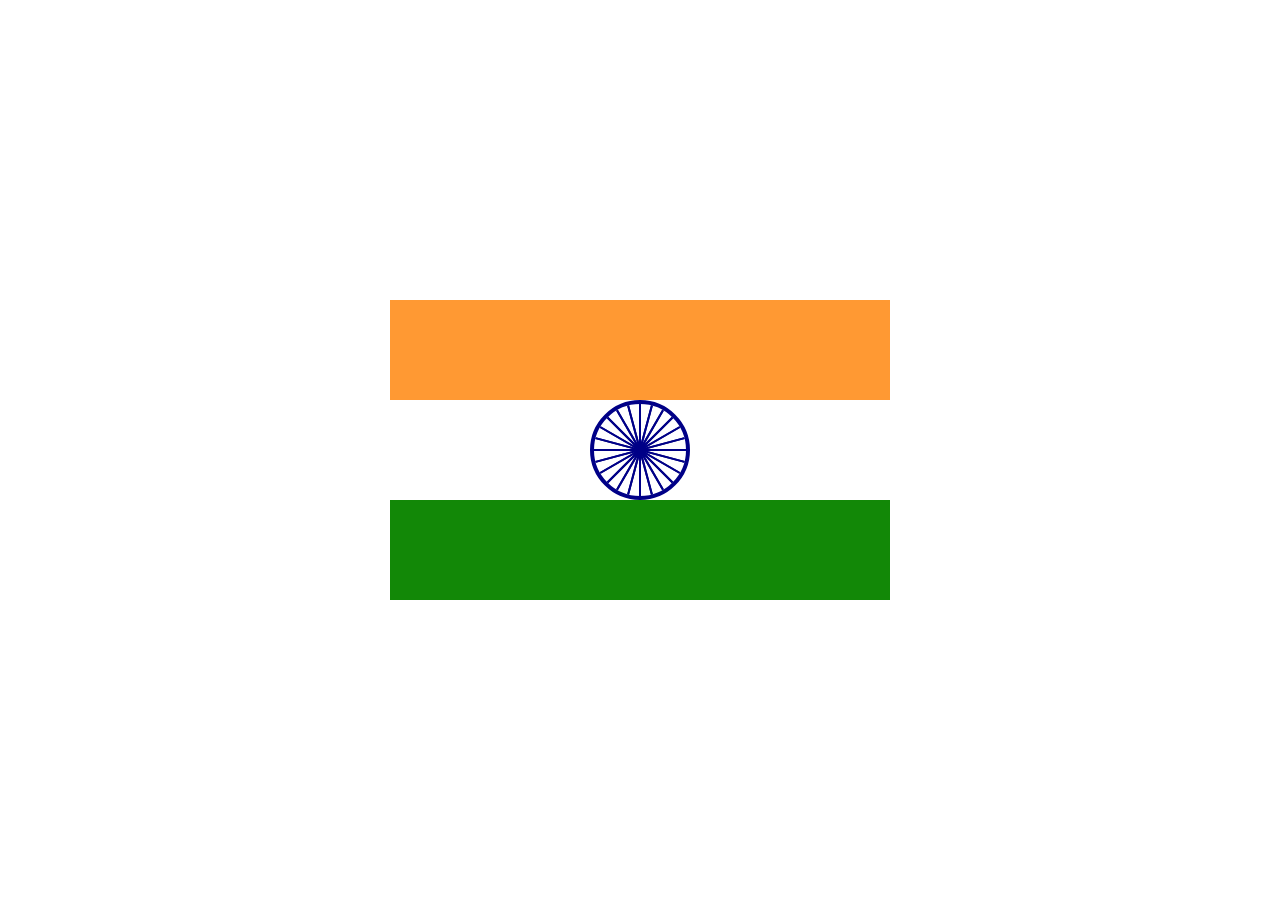
<file: tiranga.html>
<!DOCTYPE html>
<html lang="en">
  <head>
    <meta charset="UTF-8" />
    <meta name="viewport" content="width=device-width, initial-scale=1.0" />
    <title>Vande Matram | Tiranga</title>
    <style>
      * {
        padding: 0;
        margin: 0;
        box-sizing: border-box;
      }
      .tiranga {
    display: grid;
    place-content: center;
    min-height: 100vh;
}
      .safron {
        background-color: #ff9933;
        height: 100px;
        width: 500px;
      }
      .green {
        background-color: #128807;
        height: 100px;
        width: 500px;
      }
      .white-bg {
        background-color: #fff;
        height: 100px;
        width: 500px;
        position: relative;
        text-align: -webkit-center;
      }
      .stick-box{
         width: 100px;
         height: 100px;
         border: 4px solid #000087;
         border-radius: 50%;  
         position: relative; 
        }
      .blue-sticks {
        position: absolute;
        top: 50%;
        left: 50%;
        height: 100%;
        width: 2px;
        background-color: #000087;
      }
      .blue-sticks:nth-child(1){
        transform: translate(-50%, -50%) rotate(15deg);
      }
      .blue-sticks:nth-child(2){
        transform: translate(-50%, -50%) rotate(30deg);
      }
      .blue-sticks:nth-child(3){
        transform: translate(-50%, -50%) rotate(45deg);
      }
      .blue-sticks:nth-child(4){
        transform: translate(-50%, -50%) rotate(60deg);
      }
      .blue-sticks:nth-child(5){
        transform: translate(-50%, -50%) rotate(75deg);
      }
      .blue-sticks:nth-child(6){
        transform: translate(-50%, -50%) rotate(90deg);
      }
      .blue-sticks:nth-child(7){
        transform: translate(-50%, -50%) rotate(105deg);
      }
      .blue-sticks:nth-child(8){
        transform: translate(-50%, -50%) rotate(120deg);
      }
      .blue-sticks:nth-child(9){
        transform: translate(-50%, -50%) rotate(135deg);
      }
      .blue-sticks:nth-child(10){
        transform: translate(-50%, -50%) rotate(150deg);
      }
      .blue-sticks:nth-child(11){
        transform: translate(-50%, -50%) rotate(165deg);
      }
      .blue-sticks:nth-child(12){
        transform: translate(-50%, -50%) rotate(180deg);
      }
      .blue-sticks:nth-child(13){
        transform: translate(-50%, -50%) rotate(195deg);
      }
      .blue-sticks:nth-child(14){
        transform: translate(-50%, -50%) rotate(210deg);
      }
      .blue-sticks:nth-child(15){
        transform: translate(-50%, -50%) rotate(225deg);
      }
      .blue-sticks:nth-child(16){
        transform: translate(-50%, -50%) rotate(240deg);
      }
      .blue-sticks:nth-child(17){
        transform: translate(-50%, -50%) rotate(255deg);
      }
      .blue-sticks:nth-child(18){
        transform: translate(-50%, -50%) rotate(270deg);
      }
      .blue-sticks:nth-child(19){
        transform: translate(-50%, -50%) rotate(285deg);
      }
      .blue-sticks:nth-child(20){
        transform: translate(-50%, -50%) rotate(300deg);
      }
      .blue-sticks:nth-child(21){
        transform: translate(-50%, -50%) rotate(315deg);
      }
      .blue-sticks:nth-child(22){
        transform: translate(-50%, -50%) rotate(330deg);
      }
      .blue-sticks:nth-child(23){
        transform: translate(-50%, -50%) rotate(345deg);
      }
      .blue-sticks:nth-child(24){
        transform: translate(-50%, -50%) rotate(360deg);
      }
    </style>
  </head>
  <body>
    <div class="tiranga">
      <div class="safron"></div>
      <div class="white-bg">
        <div class="stick-box">
          <span class="blue-sticks"></span><span class="blue-sticks"></span
          ><span class="blue-sticks"></span><span class="blue-sticks"></span
          ><span class="blue-sticks"></span><span class="blue-sticks"></span
          ><span class="blue-sticks"></span><span class="blue-sticks"></span
          ><span class="blue-sticks"></span><span class="blue-sticks"></span
          ><span class="blue-sticks"></span><span class="blue-sticks"></span
          ><span class="blue-sticks"></span><span class="blue-sticks"></span
          ><span class="blue-sticks"></span><span class="blue-sticks"></span
          ><span class="blue-sticks"></span><span class="blue-sticks"></span
          ><span class="blue-sticks"></span><span class="blue-sticks"></span
          ><span class="blue-sticks"></span><span class="blue-sticks"></span
          ><span class="blue-sticks"></span><span class="blue-sticks"></span>
        </div>
      </div>
      <div class="green"></div>
    </div>
     
  </body>
</html>
</file>
<file: css/main.css>
/* --------------------- Variable   ----------------------------*/
/* --------------------- Base  ----------------------------*/
@import url("https://fonts.googleapis.com/css2?family=Open+Sans:wght@300;400;500;600;700;800&family=Poppins:wght@100;200;300;400;500;600;700;800;900&display=swap");
* {
  padding: 0;
  margin: 0;
  box-sizing: border-box;
}

a {
  text-decoration: none !important;
}

body {
  overflow-x: hidden;
}

/* --------------------- Base  End ----------------------------*/
/* --------------------- Fonts ----------------------------*/
h1, h2, h3, h4, h5, h6 {
  font-family: "Poppins", sans-serif;
}

p, a, span, li {
  font-family: "Open Sans", sans-serif;
}

/* --------------------- Fonts End  ----------------------------*/
/* --------------------- Mixin  ----------------------------*/
a.btn.btn-transparent {
  border: 1px solid #212529;
  border-radius: 30px;
  line-height: 1;
  display: inline-block;
  font-weight: 400;
  text-align: center;
  white-space: nowrap;
  vertical-align: middle;
  font-size: 1rem;
  line-height: 1.5;
  transition: box-shadow 300ms ease-in-out;
  letter-spacing: 0.025rem;
  padding: 8px 25px;
}

.btn.btn-primary {
  background: #11823b;
  border: 1px solid #11823b;
  color: #ffffff;
  border-radius: 50px;
}
@media screen and (max-width: 991.9px) {
  .btn.btn-primary {
    display: flex;
    width: -moz-fit-content;
    width: fit-content;
    margin: auto;
  }
}
.btn.btn-primary:hover {
  color: #11823b;
  background: transparent;
}

button.btn {
  padding: 8px 25px;
}

.space20 {
  height: 2rem;
}
@media screen and (max-width: 767.9px) {
  .space20 {
    height: 0;
  }
}

/* --------------------- Mixin End  ----------------------------*/
/* --------------------- Global ----------------------------*/
h2 {
  font-weight: 700 !important;
  color: #212529 !important;
  margin-bottom: 0.8rem !important;
  text-transform: uppercase;
}
@media screen and (min-width: 768px) {
  h2 {
    font-size: 50px !important;
    line-height: 3.1rem !important;
  }
}
@media screen and (max-width: 767.9px) {
  h2 {
    font-size: 24px !important;
    line-height: normal !important;
    text-align: center;
  }
}
h2 .primary-sub-heading {
  font-weight: 800;
  color: #11823b;
}

p {
  line-height: 1.5rem !important;
  font-weight: normal !important;
  letter-spacing: 0.2px !important;
  color: #212529 !important;
}
@media screen and (min-width: 575px) {
  p {
    font-size: 16px !important;
  }
}
@media screen and (max-width: 574.9px) {
  p {
    font-size: 14px !important;
  }
}

.four-heading {
  font-size: 24px;
  font-weight: 600;
  text-align: center;
}
@media screen and (max-width: 767.9px) {
  .four-heading {
    font-size: 18px;
  }
}

@media screen and (min-width: 992px) {
  .modal-dialog {
    max-width: 800px !important;
  }
}
/* --------------------- Global End  ----------------------------*/
@keyframes date-animate {
  0% {
    transform: scale(1);
  }
  100% {
    transform: scale(1.05);
  }
}
@keyframes slidetop {
  from {
    transform: translateY(-30px);
    opacity: 1;
  }
  to {
    transform: translateY(0);
    opacity: 1;
  }
}
@keyframes bouncing {
  0% {
    transform: scale(1);
  }
  50% {
    transform: scale(1.1);
  }
  70% {
    transform: scale(0.9);
  }
  100% {
    transform: scale(1);
  }
}
/*--------------------------- animation ends ----------------------------*/
.top-header {
  background: #11823b;
  padding: 15px 0;
}
.top-header .container {
  margin: auto;
  flex-wrap: wrap;
}
@media screen and (min-width: 1366.1px) {
  .top-header .container {
    max-width: calc(100% - 200px);
  }
}
@media screen and (max-width: 1366px) and (min-width: 1245px) {
  .top-header .container {
    max-width: calc(100% - 100px);
  }
}
@media screen and (max-width: 1244.9px) and (min-width: 991.9px) {
  .top-header .container {
    max-width: calc(100% - 50px);
  }
}
.top-header ul.social-media {
  list-style: none;
  display: flex;
  padding: 0;
  margin: 0;
  flex-direction: row;
  width: 100%;
  gap: 8px;
  justify-content: flex-end;
}
@media screen and (max-width: 991.9px) {
  .top-header ul.social-media {
    position: fixed;
    top: 50%;
    transform: translateY(-50%);
    justify-content: flex-start;
    flex-direction: column;
    z-index: 99;
    gap: 1px;
    left: 0;
    width: auto;
  }
  .top-header ul.social-media li:nth-child(1) a {
    background: #007bb5;
  }
  .top-header ul.social-media li:nth-child(2) a {
    background: #55acee;
  }
  .top-header ul.social-media li:nth-child(3) a {
    background: #cb0606;
  }
  .top-header ul.social-media li:nth-child(4) a {
    background: #19ba30;
  }
  .top-header ul.social-media li a {
    border: none;
    border-radius: 0;
  }
}
.top-header ul.social-media li a {
  color: #ffffff;
  width: 30px;
  height: 30px;
  display: flex;
  justify-content: center;
  align-items: center;
  transition: all 0.3s ease-in-out;
}
@media screen and (min-width: 992px) {
  .top-header ul.social-media li a {
    border-radius: 50%;
    border: 1.5px solid;
  }
}
.top-header ul.social-media li a:hover {
  color: #11823b;
  background: #ffffff;
  border: 1.5px solid;
}
.top-header ul.social-media li a i {
  font-size: 14px;
}
.top-header p {
  color: #ffffff !important;
  margin-bottom: 0 !important;
}
@media screen and (max-width: 767.9px) {
  .top-header p {
    letter-spacing: 0 !important;
    line-height: normal !important;
  }
  .top-header p span {
    display: none;
  }
  .top-header p strong {
    display: block;
    text-align: center;
  }
}
@media screen and (max-width: 991.9px) {
  .top-header p {
    text-align: center;
  }
}

.fixed-top {
  box-shadow: rgba(0, 0, 0, 0.1) 0px 10px 15px -3px, rgba(0, 0, 0, 0.05) 0px 4px 6px -2px;
  z-index: 9;
  animation: slidetop;
  animation-duration: 0.6s;
  transition: transform 0.3s;
  background: #fff;
  width: 100%;
}

.main-header {
  background: #ffffff;
}
.main-header nav {
  margin: auto;
  flex-wrap: wrap;
}
@media screen and (max-width: 991.9px) {
  .main-header nav {
    padding-left: 5.5%;
    padding-right: 5.5%;
  }
  .main-header nav li.nav-item {
    padding: 10px 0;
  }
  .main-header nav .navbar-toggler {
    padding: 0;
    border: none;
  }
}
@media screen and (min-width: 1366.1px) {
  .main-header nav {
    padding-left: 180px;
    padding-right: 180px;
  }
}
@media screen and (min-width: 1465px) and (max-width: 1496px) {
  .main-header nav {
    padding-left: 160px !important;
    padding-right: 160px !important;
  }
}
@media screen and (max-width: 1366px) and (min-width: 1245px) {
  .main-header nav {
    padding-left: 100px;
    padding-right: 100px;
  }
}
@media screen and (max-width: 1244.9px) and (min-width: 991.9px) {
  .main-header nav {
    padding-left: 50px;
    padding-right: 50px;
  }
}
@media screen and (min-width: 991.6px) and (max-width: 1464.9px) {
  .main-header nav ul {
    justify-content: space-between !important;
    width: 100% !important;
    padding: 0 20px;
  }
}
.main-header button:focus {
  box-shadow: none;
}
@media screen and (max-width: 991.9px) {
  .main-header a.secondory-logo {
    display: none;
  }
}
@media screen and (min-width: 992px) {
  .main-header a.secondory-logo-mobile {
    display: none;
  }
}
.main-header a.navbar-brand, .main-header a.secondory-logo, .main-header a.secondory-logo-mobile {
  margin: 0;
}
@media screen and (max-width: 991.8px) and (min-width: 475px) {
  .main-header a.navbar-brand, .main-header a.secondory-logo, .main-header a.secondory-logo-mobile {
    max-width: 150px;
  }
}
@media screen and (max-width: 474.9px) {
  .main-header a.navbar-brand, .main-header a.secondory-logo, .main-header a.secondory-logo-mobile {
    max-width: 100px;
  }
}
@media screen and (min-width: 1366.6px) {
  .main-header a.navbar-brand, .main-header a.secondory-logo, .main-header a.secondory-logo-mobile {
    flex: 0 0 12%;
    max-width: 12%;
  }
}
@media screen and (min-width: 1245px) and (max-width: 1366px) {
  .main-header a.navbar-brand, .main-header a.secondory-logo, .main-header a.secondory-logo-mobile {
    flex: 0 0 13%;
    max-width: 13%;
  }
}
@media screen and (max-width: 1244.9px) and (min-width: 991.9px) {
  .main-header a.navbar-brand, .main-header a.secondory-logo, .main-header a.secondory-logo-mobile {
    flex: 0 0 10%;
    max-width: 10%;
  }
}
.main-header a.nav-link {
  font-weight: 500;
  text-transform: capitalize;
  font-family: "Poppins", sans-serif;
  letter-spacing: 0.2px;
  color: #212529;
}
@media screen and (min-width: 1250px) and (max-width: 1350px) {
  .main-header a.nav-link {
    font-size: 15px;
    letter-spacing: normal;
  }
}
@media screen and (max-width: 1244.9px) and (min-width: 991.9px) {
  .main-header a.nav-link {
    font-size: 14px;
  }
}
@media screen and (min-width: 1465px) {
  .main-header a.nav-link {
    padding: 6px 12px;
  }
}
@media screen and (min-width: 991.6px) and (max-width: 1464.9px) {
  .main-header a.nav-link {
    padding: 6px 0 !important;
  }
}
@media screen and (max-width: 991.6px) {
  .main-header a.nav-link {
    padding: 6px 12px;
  }
}

.hero-section.for-desktop .container-fluid {
  padding: 0;
}
.hero-section.for-desktop .container-fluid .col-md-6:first-child {
  display: grid;
  place-content: center;
  justify-content: left;
  position: relative;
}
.hero-section.for-desktop .container-fluid .col-md-6:first-child::before {
  content: "";
  background-image: url("../images/hero-bg.png");
  position: absolute;
  top: 0;
  left: 0;
  height: 100%;
  width: 100%;
  background-size: contain;
  background-repeat: no-repeat;
  z-index: -1;
  opacity: 0.3;
}
@media screen and (min-width: 1366.1px) {
  .hero-section.for-desktop .container-fluid .col-md-6:first-child {
    padding-left: 200px;
  }
}
@media screen and (max-width: 1366px) and (min-width: 1245px) {
  .hero-section.for-desktop .container-fluid .col-md-6:first-child {
    padding-left: 100px;
  }
}
@media screen and (max-width: 1244.9px) and (min-width: 991.9px) {
  .hero-section.for-desktop .container-fluid .col-md-6:first-child {
    padding-left: 50px;
  }
}
@media screen and (max-width: 1100px) and (min-width: 991.9px) {
  .hero-section.for-desktop .container-fluid .col-md-6:first-child {
    padding-top: 60px;
  }
}
@media screen and (max-width: 991.8px) {
  .hero-section.for-desktop .container-fluid .col-md-6:first-child {
    padding-left: 5.5%;
  }
}
.hero-section.for-desktop .hero-side {
  position: relative;
  display: grid;
  grid-template-columns: auto auto;
  gap: 20px;
}
.hero-section.for-desktop .hero-item {
  border: 10px solid #fcd000;
  transition: all 0.5s;
  overflow: hidden;
  box-shadow: rgba(149, 157, 165, 0.2) 0px 8px 24px;
}
.hero-section.for-desktop .hero-item:nth-child(2), .hero-section.for-desktop .hero-item:nth-child(4) {
  top: 25px;
  position: relative;
}
.hero-section.for-desktop .hero-item:nth-child(1) img {
  -o-object-position: 100% 20%;
     object-position: 100% 20%;
}
.hero-section.for-desktop .hero-item:nth-child(3) img {
  -o-object-position: 100% 40%;
     object-position: 100% 40%;
}
@media screen and (max-width: 1300px) {
  .hero-section.for-desktop .hero-item {
    border-width: 5px;
  }
}
.hero-section.for-desktop .hero-item:hover {
  box-shadow: rgba(50, 50, 93, 0.25) 0px 13px 27px -5px, rgba(0, 0, 0, 0.3) 0px 8px 16px -8px;
}
.hero-section.for-desktop .hero-item img {
  aspect-ratio: 1/1;
  -o-object-fit: cover;
     object-fit: cover;
  transition: all 0.5s;
  height: 17vw;
  width: 100%;
}
.hero-section.for-desktop .hero-item img:hover {
  transform: scale(1.1);
}
@media screen and (max-width: 767.9px) {
  .hero-section.for-desktop {
    display: none;
  }
}

@media screen and (min-width: 768px) {
  .hero-section.for-mobile {
    display: none;
  }
}
@media screen and (max-width: 767.5px) {
  .hero-section.for-mobile .col-md-12 {
    text-align: center;
  }
}

.hero-section {
  position: relative;
  width: 100%;
}
.hero-section span.summit-date {
  font-size: 18px;
  line-height: 2;
  font-weight: 500;
  display: inline-block;
  color: #11823b;
  padding: 0px 0 10px 0;
}
@media screen and (max-width: 767.9px) {
  .hero-section span.summit-date {
    font-size: 18px;
    line-height: normal;
    padding: 10px 40px;
    margin-top: 20px;
    margin-bottom: 0;
  }
}
@media screen and (max-width: 768px) {
  .hero-section .hero-links {
    position: fixed;
    bottom: 0;
    left: 0;
    width: 100%;
    z-index: 2;
  }
  .hero-section .hero-links a.btn {
    background: #fcd000;
    border: none;
    border-radius: 0;
    width: 100%;
    padding: 12px;
    font-weight: 500;
    text-transform: uppercase;
    box-shadow: rgba(60, 64, 67, 0.3) 0px 1px 2px 0px, rgba(60, 64, 67, 0.15) 0px 2px 6px 2px;
  }
}
.hero-section h6.secondaru-hero {
  font-size: 36px;
  color: #212529;
  margin-bottom: 15px;
  margin-top: 0;
  line-height: normal;
}
.hero-section h6.secondaru-hero span {
  display: block;
  font-weight: 800;
  text-transform: uppercase;
  color: #fcd000;
  text-shadow: 0 4px 3px rgba(0, 0, 0, 0.45);
  font-size: 38px;
  line-height: 1;
}
@media screen and (max-width: 575px) {
  .hero-section h6.secondaru-hero span {
    font-size: 30px;
    text-shadow: none;
  }
}
.hero-section h5.bottom-hero-content {
  font-size: 18px;
  font-weight: 400;
  color: #11823b;
  margin-bottom: 30px;
}
.hero-section h4.top-hero-content {
  font-size: 36px;
  font-weight: 700;
  color: #11823b;
  margin-bottom: 7px;
}
@media screen and (min-width: 1200px) {
  .hero-section h4.top-hero-content {
    font-size: 40px;
  }
}
.hero-section p.hero-para {
  font-size: 18px;
  margin-bottom: 10px;
  color: #212529;
  font-family: "Poppins", sans-serif;
}
.hero-section .btn-transparent {
  background: transparent;
}

.our-partners-section {
  position: relative;
  padding: 50px 0 0 0;
}
@media screen and (max-width: 767.9px) {
  .our-partners-section {
    padding: 0 0 0 0;
  }
}
.our-partners-section .container {
  background: #ffffff;
  box-shadow: rgba(50, 50, 93, 0.25) 0px 13px 27px -5px, rgba(0, 0, 0, 0) 0px 8px 16px -8px;
  left: 50%;
  padding: 35px 15px;
}
@media screen and (max-width: 767.9px) {
  .our-partners-section .container {
    box-shadow: rgba(100, 100, 111, 0.2) 0px 7px 29px 0px;
    max-width: calc(100% - 30px);
    margin: auto;
  }
  .our-partners-section .container .row {
    gap: 30px;
  }
}
@media screen and (min-width: 992px) {
  .our-partners-section .container {
    max-width: 50% !important;
  }
}
.our-partners-section .partner-card {
  display: flex;
  flex-direction: column;
  justify-content: center;
  align-items: center;
}
.our-partners-section .partner-card span {
  font-weight: 600;
}
.our-partners-section .partner-card img {
  width: 100px;
  height: auto;
}
.our-partners-section .partner-card .good-sight {
  width: 200px;
  height: auto;
}

.about-us {
  padding-top: 5rem;
}
@media screen and (max-width: 767.9px) {
  .about-us {
    padding-top: 3rem;
  }
}
@media screen and (max-width: 991.9px) {
  .about-us h2.text-center.desktop, .about-us h2.text-center.desktop ~ .space20 {
    display: none;
  }
  .about-us .container.inner .col-lg-3 {
    text-align: center;
  }
  .about-us .container.inner .col-lg-3 img {
    margin-bottom: 15px;
  }
}
@media screen and (min-width: 992px) {
  .about-us h2.text-center.mobile, .about-us h2.text-center.mobile ~ .space20 {
    display: none;
  }
}

.inspire-section {
  padding-bottom: 50px;
  padding-top: 5rem;
}
@media screen and (max-width: 767.9px) {
  .inspire-section {
    padding-top: 3rem;
  }
}
.inspire-section .tertiary-heads {
  font-size: 28px;
  font-weight: 300;
  padding-top: 20px;
}
@media screen and (max-width: 767.9px) {
  .inspire-section .tertiary-heads {
    font-size: 18px;
    font-weight: 700;
    text-align: center;
  }
}
@media screen and (min-width: 768px) {
  .inspire-section .tertiary-heads {
    padding-right: 30px;
  }
}
.inspire-section .inspire-grid {
  display: grid;
  grid-template-columns: repeat(2, 1fr);
  gap: 30px;
}
@media screen and (max-width: 575px) {
  .inspire-section .inspire-grid {
    grid-template-columns: repeat(1, 1fr);
  }
}
@media screen and (max-width: 768px) {
  .inspire-section .inspire-grid {
    margin-top: 30px;
  }
}
@media screen and (min-width: 1200px) {
  .inspire-section .inspire-grid {
    max-width: calc(100% - 200px);
    margin: auto;
  }
}
.inspire-section .inspire-grid .box {
  background: #fcd000;
  padding: 30px;
  box-shadow: rgba(100, 100, 111, 0.2) 0px 7px 29px 0px;
  text-align: center;
}
.inspire-section .inspire-grid .box p.display-4 {
  font-weight: 700 !important;
  font-size: 24px !important;
}
@media screen and (min-width: 768px) {
  .inspire-section .inspire-grid .box.bg-light-gray {
    position: relative;
    top: 50px;
  }
}

.our-themes {
  padding-top: 5rem;
  display: none;
}
@media screen and (max-width: 767.9px) {
  .our-themes {
    padding-top: 3rem;
  }
}
@media screen and (max-width: 767.9px) {
  .our-themes .box.two {
    margin: 30px 0;
  }
}
.our-themes .box {
  background: transparent;
  transition: all 0.5s;
  padding: 2rem 4rem;
  display: grid;
  place-content: center;
  text-align: center;
  border-radius: 0.2rem;
  box-shadow: rgba(100, 100, 111, 0.2) 0px 7px 29px 0px;
}
.our-themes .box:hover {
  background: #fcd000;
}
.our-themes .box:hover .btn {
  border-color: #212529;
  background: transparent;
  color: #212529;
}
@media screen and (min-width: 768px) {
  .our-themes .box {
    min-height: 255px;
  }
}
@media screen and (max-width: 991.9px) {
  .our-themes .box {
    padding: 1.7rem;
  }
}
.our-themes .box .btn {
  background: #fcd000;
  border-color: #fcd000;
  color: #212529;
  max-width: -moz-fit-content;
  max-width: fit-content;
  margin: auto;
  transition: all 0.5s;
}
.our-themes .box .btn:hover {
  background: #ffffff;
  border-color: #ffffff;
  transform: scale(1.02);
  box-shadow: rgba(0, 0, 0, 0.1) 0px 4px 12px;
}
.our-themes .box .btn:active {
  background: #ffffff !important;
  color: #ffffff !important;
}

.our-programms {
  padding-top: 5rem;
}
@media screen and (max-width: 767.9px) {
  .our-programms {
    padding-top: 3rem;
  }
}
.our-programms span.inaugral-heads {
  display: inline-block;
  position: relative;
  color: #ffffff;
  padding: 8px 20px;
  margin-bottom: 30px;
  z-index: 1;
  margin-top: 20px;
  text-transform: uppercase;
  font-weight: 700;
}
@media screen and (max-width: 767.9px) {
  .our-programms span.inaugral-heads {
    display: block;
    width: -moz-fit-content;
    width: fit-content;
    margin-left: auto;
    margin-right: auto;
  }
}
.our-programms span.inaugral-heads::before {
  content: "";
  position: absolute;
  width: 100%;
  height: 100%;
  top: 0;
  left: 0;
  background: #11823b;
  z-index: -1;
  transform: skewX(25deg) rotate(-2deg);
}
.our-programms span.inaugral-heads::after {
  content: "";
  position: absolute;
  width: 100%;
  height: 100%;
  top: 0;
  left: 0;
  background: #fcd000;
  z-index: -2;
  transform: skewX(25deg) rotate(5deg);
}
.our-programms .ondayevent {
  background: transparent;
  border: 1px solid rgba(17, 130, 59, 0.2);
  box-shadow: rgba(99, 99, 99, 0.1) 0px 2px 8px 0px;
  padding: 15px 30px;
  border-radius: 20px;
}
@media screen and (max-width: 767.9px) {
  .our-programms .ondayevent {
    padding: 15px 20px;
  }
}
.our-programms .ondayevent p {
  padding-left: 30px;
  display: block;
  padding-bottom: 5px;
  position: relative;
}
.our-programms .ondayevent p::before {
  content: "";
  position: absolute;
  background-image: url(../images/check.png);
  background-size: contain;
  width: 25px;
  height: 15px;
  left: 0;
  top: 6px;
  background-repeat: no-repeat;
}
.our-programms .ondayevent strong {
  display: block;
  padding-bottom: 6px;
}
.our-programms .sepevents.last {
  margin-top: 40px;
}
.our-programms .space80 {
  height: 3rem;
}
@media screen and (max-width: 767.9px) {
  .our-programms .space80 {
    height: 1rem;
  }
}
.our-programms .nav-pills button.nav-link.active {
  background: #11823b;
  position: relative;
}
.our-programms .nav-pills button.nav-link.active .sup-day {
  color: #11823b !important;
}
.our-programms .nav-pills button.nav-link.active::before {
  content: "";
  position: absolute;
  width: 20px;
  height: 20px;
  background: #11823b;
  bottom: -10px;
  left: 50%;
  transform: translateX(-50%) rotate(45deg);
  z-index: -1;
}
@media screen and (max-width: 576px) {
  .our-programms .nav-pills button.nav-link.active::before {
    background: #ffffff;
    height: 100%;
    width: 15px;
    left: 2px;
    bottom: 0;
    transform: none;
    z-index: 1;
    -webkit-clip-path: polygon(100% 50%, 0 0, 0 100%);
            clip-path: polygon(100% 50%, 0 0, 0 100%);
  }
}
@media screen and (max-width: 576px) {
  .our-programms .nav-pills li.nav-item {
    width: 100%;
  }
  .our-programms .nav-pills li.nav-item:nth-child(2) {
    border-top: 3px solid #ffffff;
    border-bottom: 3px solid #ffffff;
  }
}
@media screen and (min-width: 576.1px) {
  .our-programms .nav-pills li.nav-item {
    width: 33.3333%;
  }
  .our-programms .nav-pills li.nav-item:nth-child(2) {
    border-left: 3px solid #ffffff;
    border-right: 3px solid #ffffff;
  }
}
.our-programms .nav-pills button.nav-link {
  font-weight: 500;
  padding: 1rem 0;
  width: 100%;
  line-height: 1;
  border-radius: 0;
  background: #48bf53;
  color: #ffffff;
}
@media screen and (max-width: 991.9px) {
  .our-programms .nav-pills button.nav-link {
    line-height: 1.3;
  }
}
@media screen and (max-width: 576px) {
  .our-programms .nav-pills button.nav-link br {
    display: none;
  }
}
@media screen and (min-width: 992px) {
  .our-programms .nav-pills button.nav-link br {
    display: none;
  }
}
@media screen and (max-width: 768px) {
  .our-programms .nav-pills button.nav-link {
    padding: 1rem;
  }
}
.our-programms .nav-pills button.nav-link .sup-day {
  background: #ffffff;
  color: #48bf53;
  font-size: 12px;
  font-weight: 900;
  padding: 2px 10px;
  margin-right: 10px;
  display: inline-block;
  border-radius: 11px;
  line-height: normal;
}
@media screen and (max-width: 991.9px) and (min-width: 576.1px) {
  .our-programms .nav-pills button.nav-link .sup-day {
    display: block;
    margin: 0 auto 10px auto;
    width: -moz-fit-content;
    width: fit-content;
  }
}
@media screen and (max-width: 576px) {
  .our-programms .nav-pills button.nav-link .sup-day {
    display: inline-block;
    margin-right: 10px;
  }
}

.our-speakers {
  padding-bottom: calc(5rem - 50px);
  padding-top: 5rem;
  background: rgba(72, 191, 83, 0.1);
  background-image: url(../images/connection-background.png);
  background-repeat: no-repeat;
  background-position: bottom left;
  background-size: contain;
  background-blend-mode: multiply;
  margin-top: 5rem;
}
@media screen and (max-width: 767.9px) {
  .our-speakers {
    padding-bottom: calc(3rem - 30px);
    padding-top: 3rem;
    margin-top: 3rem;
  }
}
.our-speakers .spkcards h5 {
  display: none;
}
.our-speakers .spkcards .speaker-card {
  background: #ffffff;
  border-radius: 50px;
  box-shadow: rgba(100, 100, 111, 0.2) 0px 7px 29px 0px;
  margin-bottom: 50px;
}
@media screen and (min-width: 767.9px) {
  .our-speakers .spkcards .speaker-card {
    min-height: 465px;
  }
}
@media screen and (max-width: 768px) {
  .our-speakers .spkcards .speaker-card {
    margin-bottom: 30px;
  }
}
.our-speakers .spkcards .speaker-card span.mobile-title {
  font-weight: 700;
  font-size: 18px;
  text-transform: uppercase;
  padding: 20px 10px 12px 10px;
  display: block;
}
.our-speakers .spkcards .speaker-card span.mobile-title ~ div {
  padding: 0 20px 30px 20px;
}
.our-speakers .spkcards .speaker-card img {
  max-width: 100%;
  height: auto;
  aspect-ratio: 1;
  border-radius: 50px 50px 0 0;
  width: 100%;
}

.summitattend {
  padding-top: 5rem;
}
@media screen and (max-width: 767.9px) {
  .summitattend {
    padding-top: 3rem;
  }
}
@media screen and (max-width: 767.9px) {
  .summitattend .cardrow .primarycard h4 {
    text-align: center;
  }
  .summitattend .cardrow img {
    margin-bottom: 30px;
  }
  .summitattend .cardrow:nth-child(even) {
    flex-direction: column-reverse;
  }
}
@media screen and (min-width: 768px) {
  .summitattend .cardrow {
    padding: 2rem 0;
  }
}
.summitattend .cardrow img {
  border-radius: 10px;
}
.summitattend .cardrow .primarycard h4 {
  font-weight: 700;
  margin-bottom: 1.5rem;
}
.summitattend .cardrow .primarycard ul li {
  position: relative;
  padding-left: 30px;
  padding-bottom: 15px;
}
.summitattend .cardrow .primarycard ul li::before {
  content: "";
  position: absolute;
  background-image: url(../images/check.png);
  background-size: contain;
  width: 25px;
  height: 15px;
  left: 0;
  top: 6px;
  background-repeat: no-repeat;
}
.summitattend .cardrow .primarycard ul {
  list-style: none;
}
@media screen and (max-width: 767.9px) {
  .summitattend .cardrow .primarycard ul {
    padding: 0;
  }
}

.our-partners {
  padding-top: 5rem;
}
@media screen and (max-width: 767.9px) {
  .our-partners {
    padding-top: 3rem;
  }
}

.our-resources {
  padding-top: 5rem;
  padding-bottom: 5rem;
}
@media screen and (max-width: 767.9px) {
  .our-resources {
    padding-top: 3rem;
    padding-bottom: 3rem;
  }
}
.our-resources .box {
  margin-bottom: 30px;
  box-shadow: rgba(100, 100, 111, 0.2) 0px 7px 29px 0px;
  background: #ffffff;
  transition: all 0.5s;
  text-align: center;
}
.our-resources .box:hover {
  box-shadow: rgba(50, 50, 93, 0.25) 0px 13px 27px -5px, rgba(0, 0, 0, 0.3) 0px 8px 16px -8px !important;
  transform: translateY(-5px);
}
.our-resources .box a {
  color: #212529;
}
.our-resources .box p {
  margin-top: 20px;
  font-weight: 600 !important;
  letter-spacing: unset !important;
  padding: 0 15px;
}
.our-resources .box span.link {
  background: #fcd000;
  color: #212529;
  margin-top: 10px;
  padding: 5px 25px;
  border-radius: 10px;
  cursor: pointer;
  border: none;
  margin-bottom: 20px;
  transition: all 0.5s;
  display: inline-block;
  text-transform: capitalize;
}

.our-pastevents {
  background-image: url(../images/bg-01.jpg);
  background-size: cover;
  background-position: center;
  padding: 5rem 0;
}
@media screen and (max-width: 767.9px) {
  .our-pastevents {
    padding: 3rem 0;
  }
}
.our-pastevents .paradigmcontant img.img-fluid {
  width: 250px;
  margin: 0 auto 20px;
  display: block;
}
.our-pastevents .paradigmcontant p {
  text-align: center;
  font-weight: 600;
  font-size: 16px;
  letter-spacing: unset;
}
.our-pastevents .july22 .july-img {
  overflow: hidden;
  border-radius: 20px;
  margin-bottom: 50px;
  transition: all 0.5s;
}
.our-pastevents .july22 .july-img:hover {
  box-shadow: rgba(0, 0, 0, 0.1) 0px 20px 25px -5px, rgba(0, 0, 0, 0.04) 0px 10px 10px -5px;
  transform: scale(1.02);
}
.our-pastevents .july22 .july-img:hover img {
  transform: scale(2) rotate(-20deg);
}
.our-pastevents .july22 .july-img img {
  width: auto !important;
  margin: 0;
  transition: all 0.5s;
}
.our-pastevents .paradigm-btn-row {
  text-align: center;
  display: flex;
  justify-content: center;
  gap: 15px;
}
@media screen and (max-width: 475px) {
  .our-pastevents .paradigm-btn-row {
    flex-direction: column;
  }
}
.our-pastevents .paradigm-btn-row .btn {
  text-transform: uppercase;
  border-radius: 50px;
}
.our-pastevents .paradigm-btn-row .btn:first-child {
  background: #fcd000;
  border-color: #fcd000;
  color: #212529;
}
.our-pastevents .paradigm-btn-row .btn:last-child {
  background: #11823b;
  border-color: #11823b;
  color: #ffffff;
}

footer {
  background: #212529;
  padding: 5rem 0;
}
@media screen and (max-width: 768px) {
  footer .container {
    text-align: center;
  }
  footer .container .footer-data {
    margin-bottom: 15px;
  }
}
footer .address p, footer a, footer i {
  color: #ffffff !important;
  display: inline;
}

.quoted {
  display: block;
  margin: 0 auto 30px;
}

.exhibitors {
  padding: 5rem 0;
}
@media screen and (max-width: 992px) {
  .exhibitors .container .row:not(.plat) {
    flex-direction: column-reverse;
  }
}
@media screen and (max-width: 992px) {
  .exhibitors .appointment {
    margin-top: 30px;
  }
}
@media screen and (min-width: 1200px) {
  .exhibitors .appointment {
    width: 95%;
  }
}
@media screen and (max-width: 767.5px) {
  .exhibitors {
    padding: 3rem 0;
  }
  .exhibitors figcaption {
    text-align: center;
    padding: 10px 0 0;
  }
}
@media screen and (min-width: 768px) {
  .exhibitors figcaption {
    display: flex;
    flex-direction: row;
    flex-wrap: wrap;
    justify-content: space-between;
    align-items: center;
    padding: 10px 10px;
    color: #ffffff;
    border-radius: 5px;
    background: #11823b;
  }
}
.exhibitors .shift-grid {
  display: grid;
  grid-template-columns: repeat(10, 1fr);
  gap: 15px;
}
@media screen and (max-width: 576px) {
  .exhibitors .shift-grid {
    grid-template-columns: repeat(6, 1fr);
  }
}
.exhibitors .shift-grid .shift-grid-items {
  aspect-ratio: 1;
  display: flex;
  align-items: center;
  justify-content: center;
  text-transform: uppercase;
  font-weight: 700;
  color: #fff;
  font-size: 12px;
  border-radius: 1.5px;
}
.exhibitors .shift-grid .reserved {
  background: #11823b;
  outline: 2px solid #11823b;
  border: 1.5px solid;
}
.exhibitors .shift-grid .unreserved {
  background: red;
  outline: 2px solid red;
  border: 1.5px solid;
}
.exhibitors .sponsore-limit {
  background-image: linear-gradient(158deg, #11823b 50%, #48bf53 50%);
  padding: 30px;
  color: #ffffff;
}
@media screen and (max-width: 992px) {
  .exhibitors .sponsore-limit {
    margin-bottom: 30px;
  }
}
.exhibitors .sponsore-limit h6 {
  font-size: 20px;
  color: #ffffff;
  display: inline-block;
  font-weight: 600;
  text-transform: capitalize;
}
.exhibitors .sponsore-limit span {
  text-align: right;
  display: block;
  font-weight: 600;
  text-transform: capitalize;
}
.exhibitors .sponsore-limit span b {
  font-size: 30px;
  line-height: 1;
}
@media screen and (min-width: 992.6px) {
  .exhibitors .plat {
    max-width: 960px;
    margin: auto;
  }
}

.sponsors {
  background: #11823b;
  padding: 5rem 0;
  position: relative;
}
.sponsors::before {
  content: "";
  background-image: url(../images/sponsors-bg.jpg);
  background-repeat: no-repeat;
  background-size: cover;
  background-attachment: fixed;
  background-position: center bottom;
  position: absolute;
  top: 0;
  left: 0;
  width: 100%;
  height: 100%;
  mix-blend-mode: overlay;
  opacity: 0.6;
}
@media screen and (max-width: 767.5px) {
  .sponsors {
    padding: 3rem 0;
  }
}
.sponsors .container {
  position: relative;
}
.sponsors .card {
  margin-bottom: 2rem;
  background: radial-gradient(circle at bottom right, rgba(255, 255, 255, 0.8) 0, rgba(255, 255, 255, 0.7) 100%);
  box-shadow: 0 8px 32px 0 rgba(0, 0, 0, 0.6);
  backdrop-filter: blur(10px);
  -webkit-backdrop-filter: blur(10px);
  border: none;
}
.sponsors .card:hover img:first-child {
  animation: bouncing 2s alternate;
}
.sponsors .card .sponsor-cat {
  padding: 40px 0;
  border-radius: 0 0% 50% 50%;
  position: relative;
}
.sponsors .card .sponsor-cat::before {
  content: "";
  background-image: url("../images/price_shape1.png");
  position: absolute;
  top: 0;
  right: 0;
  height: 100%;
  width: 100%;
  background-size: cover;
  background-position: top;
  mix-blend-mode: overlay;
  overflow: hidden;
  border-radius: 0 0 50% 50%;
  opacity: 0.5;
}
.sponsors .card .sponsor-cat h5 {
  text-shadow: 0px 4px 3px rgba(0, 0, 0, 0.4), 0px 8px 13px rgba(0, 0, 0, 0.1), 0px 18px 23px rgba(0, 0, 0, 0.1);
  color: #ffffff;
  text-transform: uppercase;
  font-size: 27px;
  line-height: 1;
  font-weight: 600;
}
.sponsors .card .sponsor-cat.platinum {
  background: #11823b;
}
.sponsors .card .sponsor-cat.gold {
  background: #fcd000;
}
.sponsors .card .sponsor-cat.associate {
  background: #48bf53;
}
.sponsors .card .title {
  padding: 50px 40px 30px;
  position: relative;
}
.sponsors .card .title h6.spon {
  margin: 30px 0 0 0;
  font-size: 18px;
  font-weight: 600;
  text-decoration: underline;
}
.sponsors .card .title .booked {
  position: absolute;
  top: 10px;
  left: 10px;
  width: 140px;
}
.sponsors .card .title img {
  transition: 0.5s ease-in-out;
}
@media screen and (min-width: 300px) {
  .sponsors .card .title img {
    max-width: 200px;
  }
}
@media screen and (max-width: 299.9px) {
  .sponsors .card .title img {
    max-width: 90%;
  }
}
.sponsors .card .sponsor-link {
  padding-bottom: 30px;
}
.sponsors .card .sponsor-link a {
  text-transform: uppercase;
}
@media screen and (min-width: 300px) {
  .sponsors .card .sponsor-link a {
    width: 250px;
    justify-content: center;
  }
}
@media screen and (max-width: 299.9px) {
  .sponsors .card .sponsor-link a {
    width: 100%;
    justify-content: center;
  }
}
.sponsors .card .sponsor-link a:focus, .sponsors .card .sponsor-link a:focus-visible {
  background: #11823b;
  box-shadow: none;
}/*# sourceMappingURL=main.css.map */
</file>
<file: bkp/css/main.css>
/* --------------------- Variable   ----------------------------*/
/* --------------------- Base  ----------------------------*/
@import url("https://fonts.googleapis.com/css2?family=Open+Sans:wght@300;400;500;600;700;800&family=Poppins:wght@100;200;300;400;500;600;700;800;900&display=swap");
* {
  padding: 0;
  margin: 0;
  box-sizing: border-box;
}

a {
  text-decoration: none !important;
}

body {
  overflow-x: hidden;
}

/* --------------------- Base  End ----------------------------*/
/* --------------------- Fonts ----------------------------*/
h1, h2, h3, h4, h5, h6 {
  font-family: "Poppins", sans-serif;
}

p, a, span, li {
  font-family: "Open Sans", sans-serif;
}

/* --------------------- Fonts End  ----------------------------*/
/* --------------------- Mixin  ----------------------------*/
a.btn.btn-transparent {
  border: 1px solid #212529;
  border-radius: 30px;
  line-height: 1;
  display: inline-block;
  font-weight: 400;
  text-align: center;
  white-space: nowrap;
  vertical-align: middle;
  font-size: 1rem;
  line-height: 1.5;
  transition: box-shadow 300ms ease-in-out;
  letter-spacing: 0.025rem;
  padding: 8px 25px;
}

.btn.btn-primary {
  background: #11823b;
  border: 1px solid #11823b;
  color: #ffffff;
  border-radius: 50px;
}
@media screen and (max-width: 991.9px) {
  .btn.btn-primary {
    display: flex;
    width: -moz-fit-content;
    width: fit-content;
    margin: auto;
  }
}
.btn.btn-primary:hover {
  color: #11823b;
  background: transparent;
}

button.btn {
  padding: 8px 25px;
}

.space20 {
  height: 2rem;
}
@media screen and (max-width: 767.9px) {
  .space20 {
    height: 0;
  }
}

/* --------------------- Mixin End  ----------------------------*/
/* --------------------- Global ----------------------------*/
h2 {
  font-weight: 700 !important;
  color: #212529 !important;
  margin-bottom: 0.8rem !important;
  text-transform: uppercase;
}
@media screen and (min-width: 768px) {
  h2 {
    font-size: 50px !important;
    line-height: 3.1rem !important;
  }
}
@media screen and (max-width: 767.9px) {
  h2 {
    font-size: 24px !important;
    line-height: normal !important;
    text-align: center;
  }
}
h2 .primary-sub-heading {
  font-weight: 800;
  color: #11823b;
}

p {
  line-height: 1.5rem !important;
  font-weight: normal !important;
  letter-spacing: 0.2px !important;
  color: #212529 !important;
}
@media screen and (min-width: 575px) {
  p {
    font-size: 16px !important;
  }
}
@media screen and (max-width: 574.9px) {
  p {
    font-size: 14px !important;
  }
}

.four-heading {
  font-size: 24px;
  font-weight: 600;
  text-align: center;
}
@media screen and (max-width: 767.9px) {
  .four-heading {
    font-size: 18px;
  }
}

@media screen and (min-width: 992px) {
  .modal-dialog {
    max-width: 800px !important;
  }
}
/* --------------------- Global End  ----------------------------*/
@keyframes date-animate {
  0% {
    filter: hue-rotate(0deg);
    transform: scale(1);
  }
  100% {
    filter: hue-rotate(360deg);
    transform: scale(1.05);
  }
}
@keyframes slidetop {
  from {
    transform: translateY(-30px);
    opacity: 1;
  }
  to {
    transform: translateY(0);
    opacity: 1;
  }
}
/*--------------------------- animation ends ----------------------------*/
.top-header {
  background: #11823b;
  padding: 15px 0;
}
.top-header .container {
  margin: auto;
  flex-wrap: wrap;
}
@media screen and (min-width: 1366.1px) {
  .top-header .container {
    max-width: calc(100% - 200px);
  }
}
@media screen and (max-width: 1366px) and (min-width: 1245px) {
  .top-header .container {
    max-width: calc(100% - 100px);
  }
}
@media screen and (max-width: 1244.9px) and (min-width: 991.9px) {
  .top-header .container {
    max-width: calc(100% - 50px);
  }
}
.top-header ul.social-media {
  list-style: none;
  display: flex;
  padding: 0;
  margin: 0;
  flex-direction: row;
  width: 100%;
  gap: 8px;
  justify-content: flex-end;
}
@media screen and (max-width: 991.9px) {
  .top-header ul.social-media {
    position: fixed;
    top: 50%;
    transform: translateY(-50%);
    justify-content: flex-start;
    flex-direction: column;
    z-index: 99;
    gap: 1px;
    left: 0;
  }
  .top-header ul.social-media li:nth-child(1) a {
    background: #007bb5;
  }
  .top-header ul.social-media li:nth-child(2) a {
    background: #55acee;
  }
  .top-header ul.social-media li:nth-child(3) a {
    background: #cb0606;
  }
  .top-header ul.social-media li:nth-child(4) a {
    background: #19ba30;
  }
  .top-header ul.social-media li a {
    border: none;
    border-radius: 0;
  }
}
.top-header ul.social-media li a {
  color: #ffffff;
  width: 30px;
  height: 30px;
  display: flex;
  justify-content: center;
  align-items: center;
  transition: all 0.3s ease-in-out;
}
@media screen and (min-width: 992px) {
  .top-header ul.social-media li a {
    border-radius: 50%;
    border: 1.5px solid;
  }
}
.top-header ul.social-media li a:hover {
  color: #11823b;
  background: #ffffff;
  border: 1.5px solid;
}
.top-header ul.social-media li a i {
  font-size: 14px;
}
.top-header p {
  color: #ffffff !important;
  margin-bottom: 0 !important;
}
@media screen and (max-width: 767.9px) {
  .top-header p {
    letter-spacing: 0 !important;
    line-height: normal !important;
  }
  .top-header p span {
    display: none;
  }
  .top-header p strong {
    display: block;
    text-align: center;
  }
}
@media screen and (max-width: 991.9px) {
  .top-header p {
    text-align: center;
  }
}

.fixed-top {
  box-shadow: rgba(0, 0, 0, 0.1) 0px 10px 15px -3px, rgba(0, 0, 0, 0.05) 0px 4px 6px -2px;
  z-index: 9;
  animation: slidetop;
  animation-duration: 0.6s;
  transition: transform 0.3s;
  background: #fff;
  width: 100%;
}

.main-header {
  background: #ffffff;
}
.main-header nav {
  margin: auto;
  flex-wrap: wrap;
}
@media screen and (max-width: 991.9px) {
  .main-header nav {
    padding-left: 5.5%;
    padding-right: 5.5%;
  }
  .main-header nav li.nav-item {
    padding: 10px 0;
  }
  .main-header nav .navbar-toggler {
    padding: 0;
    border: none;
  }
}
@media screen and (min-width: 1366.1px) {
  .main-header nav {
    padding-left: 200px;
    padding-right: 200px;
  }
}
@media screen and (max-width: 1366px) and (min-width: 1245px) {
  .main-header nav {
    padding-left: 100px;
    padding-right: 100px;
  }
}
@media screen and (max-width: 1244.9px) and (min-width: 991.9px) {
  .main-header nav {
    padding-left: 50px;
    padding-right: 50px;
  }
}
@media screen and (min-width: 991.6px) and (max-width: 1464.9px) {
  .main-header nav ul {
    justify-content: space-between !important;
    width: 100% !important;
    padding: 0 20px;
  }
}
.main-header button:focus {
  box-shadow: none;
}
@media screen and (max-width: 991.9px) {
  .main-header a.secondory-logo {
    display: none;
  }
}
@media screen and (min-width: 992px) {
  .main-header a.secondory-logo-mobile {
    display: none;
  }
}
.main-header a.navbar-brand, .main-header a.secondory-logo, .main-header a.secondory-logo-mobile {
  margin: 0;
}
@media screen and (max-width: 991.8px) and (min-width: 475px) {
  .main-header a.navbar-brand, .main-header a.secondory-logo, .main-header a.secondory-logo-mobile {
    max-width: 150px;
  }
}
@media screen and (max-width: 474.9px) {
  .main-header a.navbar-brand, .main-header a.secondory-logo, .main-header a.secondory-logo-mobile {
    max-width: 100px;
  }
}
@media screen and (min-width: 1245px) {
  .main-header a.navbar-brand, .main-header a.secondory-logo, .main-header a.secondory-logo-mobile {
    flex: 0 0 13%;
    max-width: 13%;
  }
}
@media screen and (max-width: 1244.9px) and (min-width: 991.9px) {
  .main-header a.navbar-brand, .main-header a.secondory-logo, .main-header a.secondory-logo-mobile {
    flex: 0 0 10%;
    max-width: 10%;
  }
}
.main-header a.nav-link {
  font-weight: 500;
  text-transform: capitalize;
  font-family: "Poppins", sans-serif;
  letter-spacing: 0.2px;
  color: #212529;
}
@media screen and (max-width: 1244.9px) and (min-width: 991.9px) {
  .main-header a.nav-link {
    font-size: 14px;
  }
}
@media screen and (min-width: 1465px) {
  .main-header a.nav-link {
    padding: 6px 12px;
  }
}
@media screen and (min-width: 991.6px) and (max-width: 1464.9px) {
  .main-header a.nav-link {
    padding: 6px 0 !important;
  }
}
@media screen and (max-width: 991.6px) {
  .main-header a.nav-link {
    padding: 6px 12px;
  }
}

.hero-section.for-desktop {
  min-height: 100vh;
  background-image: url("../images/partners/main-hero.jpg");
  background-size: cover;
  display: flex;
  align-items: center;
}
@media screen and (max-width: 767.9px) {
  .hero-section.for-desktop {
    display: none;
  }
}

@media screen and (min-width: 768px) {
  .hero-section.for-mobile {
    display: none;
  }
}
@media screen and (max-width: 767.5px) {
  .hero-section.for-mobile .col-md-12 {
    text-align: center;
  }
}

.hero-section {
  position: relative;
  width: 100%;
}
.hero-section span.summit-date {
  font-size: 26px;
  line-height: 2;
  font-weight: 700;
  display: inline-block;
  background-image: linear-gradient(45deg, #fcd000, #48bf53, #11823b);
  color: #ffffff;
  padding: 0 30px;
  margin-bottom: 20px;
  border-radius: 50px;
  text-shadow: 0.1em 0.1em 0 hsl(200, 50%, 30%);
  animation: date-animate 1s infinite ease-in-out alternate;
  transition: all 0.5s;
}
@media screen and (max-width: 767.9px) {
  .hero-section span.summit-date {
    font-size: 18px;
    line-height: normal;
    padding: 10px 40px;
    margin-top: 20px;
    margin-bottom: 0;
  }
}
@media screen and (max-width: 768px) {
  .hero-section .hero-links {
    position: fixed;
    bottom: 0;
    left: 0;
    width: 100%;
    z-index: 2;
  }
  .hero-section .hero-links a.btn {
    background: #fcd000;
    border: none;
    border-radius: 0;
    width: 100%;
    padding: 12px;
    font-weight: 500;
    text-transform: uppercase;
    box-shadow: rgba(60, 64, 67, 0.3) 0px 1px 2px 0px, rgba(60, 64, 67, 0.15) 0px 2px 6px 2px;
  }
}
.hero-section h6.secondaru-hero {
  font-size: 36px;
  color: #212529;
  margin-bottom: 15px;
  margin-top: 30px;
  line-height: normal;
}
.hero-section h6.secondaru-hero span {
  display: block;
  font-weight: 800;
  text-transform: uppercase;
  color: #fcd000;
  text-shadow: 0 4px 3px rgba(0, 0, 0, 0.45);
  font-size: 70px;
  line-height: 1;
}
@media screen and (max-width: 575px) {
  .hero-section h6.secondaru-hero span {
    font-size: 30px;
    text-shadow: none;
  }
}
.hero-section h5.bottom-hero-content {
  font-size: 22px;
  font-weight: 300;
  color: #11823b;
  margin-bottom: 30px;
}
.hero-section p.hero-para {
  font-size: 18px;
  margin-bottom: 10px;
  color: #212529;
  font-family: "Poppins", sans-serif;
}
.hero-section .btn-transparent {
  background: transparent;
}

.our-partners-section {
  position: relative;
  padding: 50px 0 4rem 0;
}
@media screen and (max-width: 767.9px) {
  .our-partners-section {
    padding: 0 0 3rem 0;
  }
}
.our-partners-section .container {
  background: #ffffff;
  box-shadow: rgba(50, 50, 93, 0.25) 0px 13px 27px -5px, rgba(0, 0, 0, 0) 0px 8px 16px -8px;
  left: 50%;
  padding: 35px 15px;
}
@media screen and (max-width: 767.9px) {
  .our-partners-section .container {
    box-shadow: rgba(100, 100, 111, 0.2) 0px 7px 29px 0px;
    max-width: calc(100% - 30px);
    margin: auto;
  }
  .our-partners-section .container .row {
    gap: 30px;
  }
}
@media screen and (min-width: 992px) {
  .our-partners-section .container {
    max-width: 50% !important;
  }
}
.our-partners-section .partner-card {
  display: flex;
  flex-direction: column;
  justify-content: center;
  align-items: center;
}
.our-partners-section .partner-card span {
  font-weight: 600;
}
.our-partners-section .partner-card img {
  width: 100px;
  height: auto;
}
.our-partners-section .partner-card .good-sight {
  width: 200px;
  height: auto;
}

.about-us {
  padding-bottom: 5rem;
}
@media screen and (max-width: 767.9px) {
  .about-us {
    padding-bottom: 3rem;
  }
}
@media screen and (max-width: 991.9px) {
  .about-us h2.text-center.desktop, .about-us h2.text-center.desktop ~ .space20 {
    display: none;
  }
  .about-us .container.inner .col-lg-3 {
    text-align: center;
  }
  .about-us .container.inner .col-lg-3 img {
    margin-bottom: 15px;
  }
}
@media screen and (min-width: 992px) {
  .about-us h2.text-center.mobile, .about-us h2.text-center.mobile ~ .space20 {
    display: none;
  }
}

.inspire-section {
  padding-bottom: calc(5rem + 50px);
}
@media screen and (max-width: 767.9px) {
  .inspire-section {
    padding-bottom: 3rem;
  }
}
.inspire-section .tertiary-heads {
  font-size: 28px;
  font-weight: 300;
  padding-top: 20px;
}
@media screen and (max-width: 767.9px) {
  .inspire-section .tertiary-heads {
    font-size: 18px;
    font-weight: 700;
    text-align: center;
  }
}
@media screen and (min-width: 768px) {
  .inspire-section .tertiary-heads {
    padding-right: 30px;
  }
}
.inspire-section .inspire-grid {
  display: grid;
  grid-template-columns: repeat(2, 1fr);
  gap: 30px;
}
@media screen and (max-width: 575px) {
  .inspire-section .inspire-grid {
    grid-template-columns: repeat(1, 1fr);
  }
}
@media screen and (max-width: 768px) {
  .inspire-section .inspire-grid {
    margin-top: 30px;
  }
}
@media screen and (min-width: 1200px) {
  .inspire-section .inspire-grid {
    max-width: calc(100% - 200px);
    margin: auto;
  }
}
.inspire-section .inspire-grid .box {
  background: #fcd000;
  padding: 30px;
  box-shadow: rgba(100, 100, 111, 0.2) 0px 7px 29px 0px;
  text-align: center;
}
.inspire-section .inspire-grid .box p.display-4 {
  font-weight: 700 !important;
  font-size: 24px !important;
}
@media screen and (min-width: 768px) {
  .inspire-section .inspire-grid .box.bg-light-gray {
    position: relative;
    top: 50px;
  }
}

.our-themes {
  padding-bottom: 5rem;
}
@media screen and (max-width: 767.9px) {
  .our-themes {
    padding-bottom: 3rem;
  }
}
@media screen and (max-width: 767.9px) {
  .our-themes .box.two {
    margin: 30px 0;
  }
}
.our-themes .box {
  background: transparent;
  transition: all 0.5s;
  padding: 2rem 4rem;
  display: grid;
  place-content: center;
  text-align: center;
  border-radius: 0.2rem;
  box-shadow: rgba(100, 100, 111, 0.2) 0px 7px 29px 0px;
}
.our-themes .box:hover {
  background: #fcd000;
}
.our-themes .box:hover .btn {
  border-color: #212529;
  background: transparent;
  color: #212529;
}
@media screen and (min-width: 768px) {
  .our-themes .box {
    min-height: 255px;
  }
}
@media screen and (max-width: 991.9px) {
  .our-themes .box {
    padding: 1.7rem;
  }
}
.our-themes .box .btn {
  background: #fcd000;
  border-color: #fcd000;
  color: #212529;
  max-width: -moz-fit-content;
  max-width: fit-content;
  margin: auto;
  transition: all 0.5s;
}
.our-themes .box .btn:hover {
  background: #ffffff;
  border-color: #ffffff;
  transform: scale(1.02);
  box-shadow: rgba(0, 0, 0, 0.1) 0px 4px 12px;
}
.our-themes .box .btn:active {
  background: #ffffff !important;
  color: #ffffff !important;
}

.our-programms {
  padding-bottom: 5rem;
}
@media screen and (max-width: 767.9px) {
  .our-programms {
    padding-bottom: 3rem;
  }
}
.our-programms span.inaugral-heads {
  display: inline-block;
  position: relative;
  color: #ffffff;
  padding: 8px 20px;
  margin-bottom: 30px;
  z-index: 1;
  margin-top: 20px;
  text-transform: uppercase;
  font-weight: 700;
}
@media screen and (max-width: 767.9px) {
  .our-programms span.inaugral-heads {
    display: block;
    width: -moz-fit-content;
    width: fit-content;
    margin-left: auto;
    margin-right: auto;
  }
}
.our-programms span.inaugral-heads::before {
  content: "";
  position: absolute;
  width: 100%;
  height: 100%;
  top: 0;
  left: 0;
  background: #11823b;
  z-index: -1;
  transform: skewX(25deg) rotate(-2deg);
}
.our-programms span.inaugral-heads::after {
  content: "";
  position: absolute;
  width: 100%;
  height: 100%;
  top: 0;
  left: 0;
  background: #fcd000;
  z-index: -2;
  transform: skewX(25deg) rotate(5deg);
}
.our-programms .sepevents {
  background: transparent;
  border: 1px solid rgba(17, 130, 59, 0.2);
  box-shadow: rgba(99, 99, 99, 0.1) 0px 2px 8px 0px;
  padding: 15px 30px;
  border-radius: 20px;
}
@media screen and (max-width: 767.9px) {
  .our-programms .sepevents {
    padding: 15px 20px;
  }
}
.our-programms .sepevents p {
  padding-left: 30px;
  display: block;
  padding-bottom: 5px;
  position: relative;
}
.our-programms .sepevents p::before {
  content: "";
  position: absolute;
  background-image: url(../images/check.png);
  background-size: contain;
  width: 25px;
  height: 15px;
  left: 0;
  top: 6px;
  background-repeat: no-repeat;
}
.our-programms .sepevents strong {
  display: block;
  padding-bottom: 6px;
}
.our-programms .sepevents.last {
  margin-top: 40px;
}
.our-programms .space80 {
  height: 3rem;
}
@media screen and (max-width: 767.9px) {
  .our-programms .space80 {
    height: 1rem;
  }
}
.our-programms .nav-pills button.nav-link.active {
  background: #fcd000;
}
.our-programms .nav-pills button.nav-link {
  font-weight: 500;
  padding: 1rem 2.5rem;
  line-height: 1;
  border-radius: 1.5rem;
  margin-left: 0.75rem;
  margin-right: 0.75rem;
  background: transparent;
  color: #212529;
}
@media screen and (max-width: 768px) {
  .our-programms .nav-pills button.nav-link {
    padding: 1rem;
  }
}

.our-speakers {
  padding-bottom: calc(5rem - 50px);
  padding-top: 5rem;
  background: rgba(72, 191, 83, 0.1);
  background-image: url(../images/connection-background.png);
  background-repeat: no-repeat;
  background-position: bottom left;
  background-size: contain;
  background-blend-mode: multiply;
}
@media screen and (max-width: 767.9px) {
  .our-speakers {
    padding-bottom: calc(3rem - 30px);
    padding-top: 3rem;
  }
}
.our-speakers .spkcards h5 {
  display: none;
}
.our-speakers .spkcards .speaker-card {
  background: #ffffff;
  border-radius: 50px;
  box-shadow: rgba(100, 100, 111, 0.2) 0px 7px 29px 0px;
  margin-bottom: 50px;
}
@media screen and (min-width: 767.9px) {
  .our-speakers .spkcards .speaker-card {
    min-height: 465px;
  }
}
@media screen and (max-width: 768px) {
  .our-speakers .spkcards .speaker-card {
    margin-bottom: 30px;
  }
}
.our-speakers .spkcards .speaker-card span.mobile-title {
  font-weight: 700;
  font-size: 18px;
  text-transform: uppercase;
  padding: 20px 10px 12px 10px;
  display: block;
}
.our-speakers .spkcards .speaker-card span.mobile-title ~ div {
  padding: 0 20px 30px 20px;
}
.our-speakers .spkcards .speaker-card img {
  max-width: 100%;
  height: auto;
  aspect-ratio: 1;
  border-radius: 50px 50px 0 0;
  width: 100%;
}

.summitattend {
  padding-bottom: 5rem;
  padding-top: 5rem;
}
@media screen and (max-width: 767.9px) {
  .summitattend {
    padding-bottom: 3rem;
    padding-top: 3rem;
  }
}
@media screen and (max-width: 767.9px) {
  .summitattend .cardrow .primarycard h4 {
    text-align: center;
  }
  .summitattend .cardrow img {
    margin-bottom: 30px;
  }
  .summitattend .cardrow:nth-child(even) {
    flex-direction: column-reverse;
  }
}
@media screen and (min-width: 768px) {
  .summitattend .cardrow {
    padding: 2rem 0;
  }
}
.summitattend .cardrow img {
  border-radius: 10px;
}
.summitattend .cardrow .primarycard h4 {
  font-weight: 700;
  margin-bottom: 1.5rem;
}
.summitattend .cardrow .primarycard ul li {
  position: relative;
  padding-left: 30px;
  padding-bottom: 15px;
}
.summitattend .cardrow .primarycard ul li::before {
  content: "";
  position: absolute;
  background-image: url(../images/check.png);
  background-size: contain;
  width: 25px;
  height: 15px;
  left: 0;
  top: 6px;
  background-repeat: no-repeat;
}
.summitattend .cardrow .primarycard ul {
  list-style: none;
}
@media screen and (max-width: 767.9px) {
  .summitattend .cardrow .primarycard ul {
    padding: 0;
  }
}

.our-partners {
  padding-bottom: 5rem;
}
@media screen and (max-width: 767.9px) {
  .our-partners {
    padding-bottom: 3rem;
  }
}

.our-resources {
  padding-bottom: 5rem;
}
@media screen and (max-width: 767.9px) {
  .our-resources {
    padding-bottom: 3rem;
  }
}
.our-resources .box {
  margin-bottom: 30px;
  box-shadow: rgba(100, 100, 111, 0.2) 0px 7px 29px 0px;
  background: #ffffff;
  transition: all 0.5s;
  text-align: center;
}
.our-resources .box:hover {
  box-shadow: rgba(50, 50, 93, 0.25) 0px 13px 27px -5px, rgba(0, 0, 0, 0.3) 0px 8px 16px -8px !important;
  transform: translateY(-5px);
}
.our-resources .box a {
  color: #212529;
}
.our-resources .box p {
  margin-top: 20px;
  font-weight: 600 !important;
  letter-spacing: unset !important;
  padding: 0 15px;
}
.our-resources .box span.link {
  background: #fcd000;
  color: #212529;
  margin-top: 10px;
  padding: 5px 25px;
  border-radius: 10px;
  cursor: pointer;
  border: none;
  margin-bottom: 20px;
  transition: all 0.5s;
  display: inline-block;
  text-transform: capitalize;
}

.our-pastevents {
  background-image: url(../images/bg-01.jpg);
  background-size: cover;
  background-position: center;
  padding: 5rem 0;
}
@media screen and (max-width: 767.9px) {
  .our-pastevents {
    padding: 3rem 0;
  }
}
.our-pastevents .paradigmcontant img.img-fluid {
  width: 250px;
  margin: 0 auto 20px;
  display: block;
}
.our-pastevents .paradigmcontant p {
  text-align: center;
  font-weight: 600;
  font-size: 16px;
  letter-spacing: unset;
}
.our-pastevents .july22 .july-img {
  overflow: hidden;
  border-radius: 20px;
  margin-bottom: 50px;
  transition: all 0.5s;
}
.our-pastevents .july22 .july-img:hover {
  box-shadow: rgba(0, 0, 0, 0.1) 0px 20px 25px -5px, rgba(0, 0, 0, 0.04) 0px 10px 10px -5px;
  transform: scale(1.02);
}
.our-pastevents .july22 .july-img:hover img {
  transform: scale(2) rotate(-20deg);
}
.our-pastevents .july22 .july-img img {
  width: auto !important;
  margin: 0;
  transition: all 0.5s;
}
.our-pastevents .paradigm-btn-row {
  text-align: center;
  display: flex;
  justify-content: center;
  gap: 15px;
}
@media screen and (max-width: 475px) {
  .our-pastevents .paradigm-btn-row {
    flex-direction: column;
  }
}
.our-pastevents .paradigm-btn-row .btn {
  text-transform: uppercase;
  border-radius: 50px;
}
.our-pastevents .paradigm-btn-row .btn:first-child {
  background: #fcd000;
  border-color: #fcd000;
  color: #212529;
}
.our-pastevents .paradigm-btn-row .btn:last-child {
  background: #11823b;
  border-color: #11823b;
  color: #ffffff;
}

footer {
  background: #212529;
  padding: 5rem 0;
}
@media screen and (max-width: 768px) {
  footer .container {
    text-align: center;
  }
  footer .container .footer-data {
    margin-bottom: 15px;
  }
}
footer .address p, footer a, footer i {
  color: #ffffff !important;
  display: inline;
}/*# sourceMappingURL=main.css.map */
</file>
